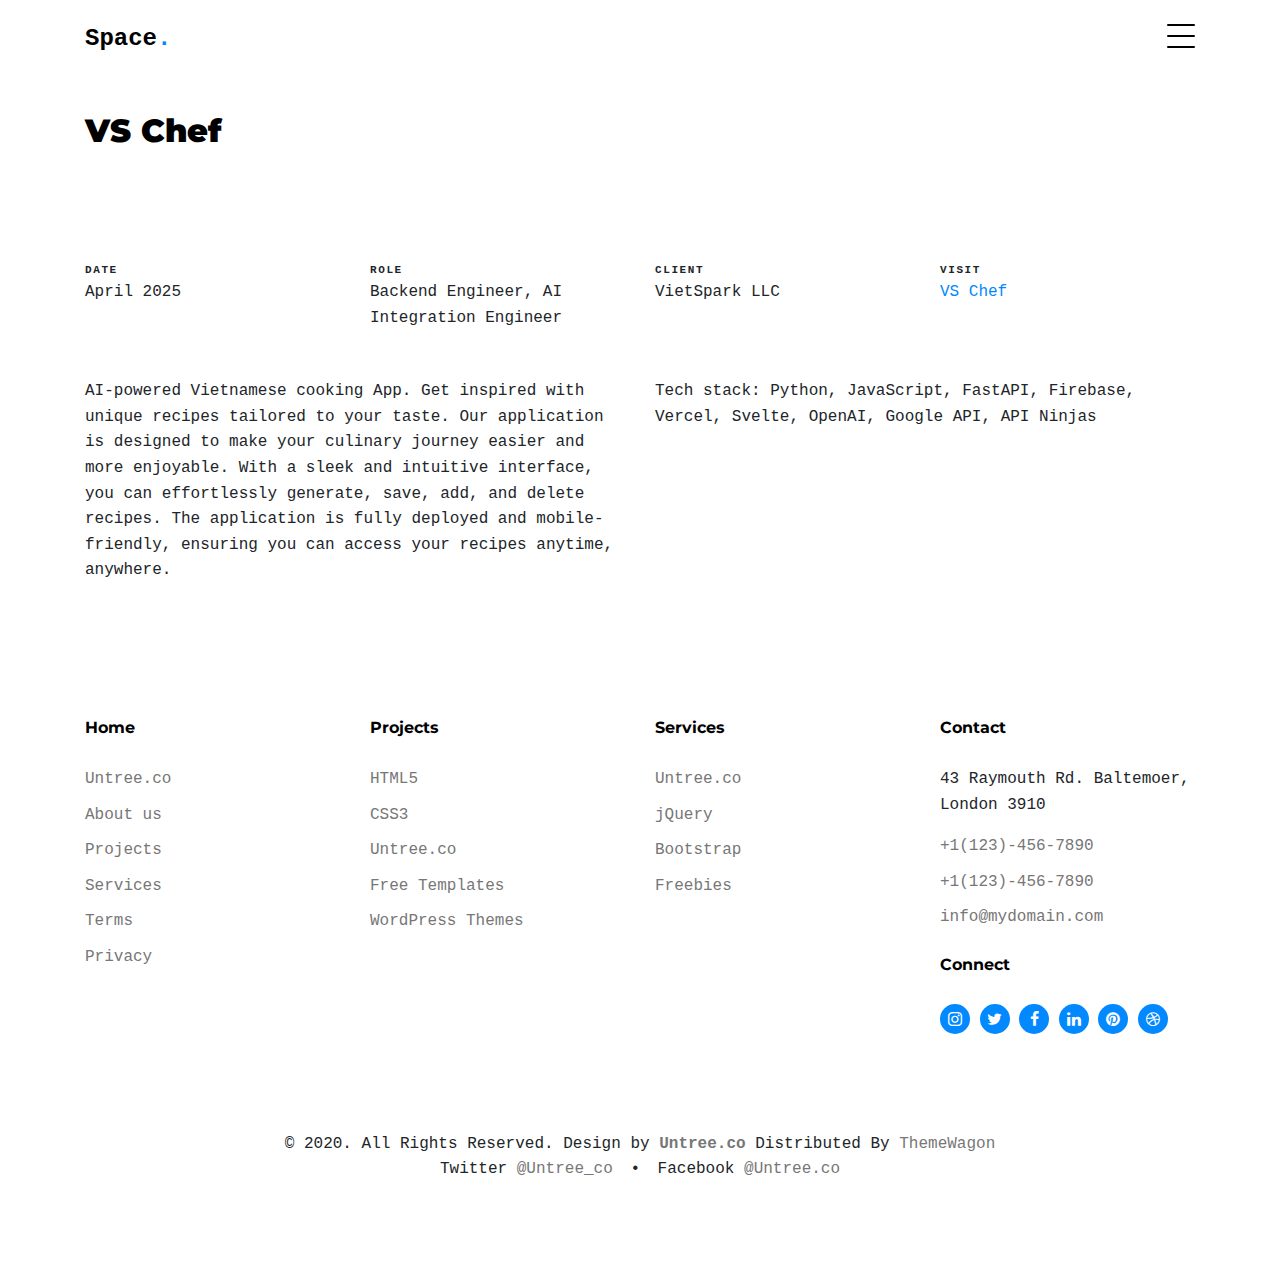
<file: portfolio-single-1.html>
<!-- /*
* Template Name: Minimal
* Template Author: Untree.co
* Author URI: https://untree.co/
* License: https://creativecommons.org/licenses/by/3.0/
*/ -->
<!doctype html>
<html lang="en">

<head>
  <meta charset="utf-8">
  <meta name="viewport" content="width=device-width, initial-scale=1, shrink-to-fit=no">
  <meta name="author" content="Untree.co">
  <link rel="shortcut icon" href="favicon.png">

  <meta name="description" content="" />
  <meta name="keywords" content="" />

  <link rel="preconnect" href="https://fonts.googleapis.com">
  <link rel="preconnect" href="https://fonts.gstatic.com" crossorigin>
  <link href="https://fonts.googleapis.com/css2?family=Montserrat:wght@400;700&family=PT+Mono&display=swap" rel="stylesheet">

  <link rel="stylesheet" href="css/bootstrap.min.css">
  <link rel="stylesheet" href="css/owl.carousel.min.css">
  <link rel="stylesheet" href="css/owl.theme.default.min.css">
  <link rel="stylesheet" href="css/jquery.fancybox.min.css">
  <link rel="stylesheet" href="fonts/icomoon/style.css">
  <link rel="stylesheet" href="fonts/flaticon/font/flaticon.css">
  <link rel="stylesheet" href="css/aos.css">
  <link rel="stylesheet" href="css/style.css">

  <title>Tam Phan-Nguyen Portfolio</title>
</head>

<body data-spy="scroll" data-target=".site-navbar-target" data-offset="100">


  <div class="site-mobile-menu site-navbar-target">
    <div class="site-mobile-menu-header">
      <div class="site-mobile-menu-close">
        <span class="icofont-close js-menu-toggle"></span>
      </div>
    </div>
    <div class="site-mobile-menu-body"></div>
  </div>
  
  <nav class="site-nav dark mb-5 site-navbar-target">
    <div class="container">
      <div class="site-navigation">
        <a href="index.html" class="logo m-0">Space<span class="text-primary">.</span></a>

        <ul class="js-clone-nav d-none d-lg-inline-none site-menu float-right">
          <li><a href="#home-section" class="nav-link active">Home</a></li>
          <li><a href="#portfolio-section">Portfolio</a></li>

          <li class="has-children">
            <a href="#about-section">About</a>
            <ul class="dropdown">
              <li><a href="elements.html">Elements</a></li>
              <li class="has-children">
                <a href="#">Menu Two</a>
                <ul class="dropdown">
                  <li><a href="#">Sub Menu One</a></li>
                  <li><a href="#">Sub Menu Two</a></li>
                  <li><a href="#">Sub Menu Three</a></li>
                </ul>
              </li>
              <li><a href="#">Menu Three</a></li>
            </ul>
          </li>
          <li><a href="services.html">Services</a></li>
          <li><a href="contact.html">Contact us</a></li>
        </ul>

        <a href="#" class="burger ml-auto float-right site-menu-toggle js-menu-toggle d-inline-block d-lg-inline-block" data-toggle="collapse" data-target="#main-navbar">
          <span></span>
        </a>

      </div>
    </div>
  </nav>



  


  <div class="untree_co-section untree_co-section-4 pb-0"  id="portfolio-section">
    <div class="container">
      <div class="portfolio-single-wrap unslate_co--section" id="portfolio-single-section">

        <div class="portfolio-single-inner">
          <h2 class="heading-portfolio-single-h2 text-black">VS Chef</h2>

          <div class="row justify-content-between mb-5">
            <div class="col-12 mb-4">
              <div class="owl-carousel single-slider">
                <figure class="mb-4" style="height: 1000px; width: 100%;">
                  <img src="images/VS_Chef_1.jpg" alt="Image" class="img-fluid" style="width: 100%; height: 100%; object-fit: contain;">
                </figure>
                <figure class="mb-4" style="height: 1000px; width: 100%;">
                  <img src="images/VS_Chef_2.jpg" alt="Image" class="img-fluid" style="width: 100%; height: 100%; object-fit: contain;">
                </figure>
                <figure class="mb-4" style="height: 1000px; width: 100%;">
                  <img src="images/VS_Chef_3.jpg" alt="Image" class="img-fluid" style="width: 100%; height: 100%; object-fit: contain;">
                </figure>
                <figure class="mb-4" style="height: 1000px; width: 100%;">
                  <img src="images/VS_Chef_4.jpg" alt="Image" class="img-fluid" style="width: 100%; height: 100%; object-fit: contain;">
                </figure>
              </div>
            </div>
            <div class="col-12 my-5">
              <div class="row">
                <div class="col-sm-6 col-md-6 col-lg-3">
                  <div class="detail-v1">
                    <span class="detail-label">Date</span>
                    <span class="detail-val">April 2025</span>
                  </div>
                </div>
                <div class="col-sm-6 col-md-6 col-lg-3">
                  <div class="detail-v1">
                    <span class="detail-label">Role</span>
                    <span class="detail-val">Backend Engineer, AI Integration Engineer</span>
                  </div>
                </div>
                <div class="col-sm-6 col-md-6 col-lg-3">
                  <div class="detail-v1">
                    <span class="detail-label">Client</span>
                    <span class="detail-val">VietSpark LLC</span>
                  </div>
                </div>
                <div class="col-sm-6 col-md-6 col-lg-3">
                  <div class="detail-v1">
                    <span class="detail-label">Visit</span>
                    <span class="detail-val"><a href="https://vietspark-v1.vercel.app/">VS Chef</a></span>
                  </div>
                </div>
              </div>
            </div>
            <div class="col-md-6">
              <p>AI-powered Vietnamese cooking App. 
                Get inspired with unique recipes tailored to your taste. 
                Our application is designed to make your culinary journey easier and more enjoyable. 
                With a sleek and intuitive interface, you can effortlessly generate, save, add, and delete recipes. 
                The application is fully deployed and mobile-friendly, ensuring you can access your recipes anytime, anywhere.</p>
            </div>
            <div class="col-md-6">
              <p>Tech stack: Python, JavaScript, FastAPI, Firebase, Vercel, Svelte, OpenAI, Google API, API Ninjas</p>
            </div>
          </div>

        </div>
      </div>
    </div>
  </div>


  <div class="site-footer">
    <div class="container">

      <div class="row">
        <div class="col-lg-3">
          <div class="widget">
            <h3>Home</h3>
            <ul class="list-unstyled float-left links">
              <li><a href="#">Untree.co</a></li>
              <li><a href="#">About us</a></li>
              <li><a href="#">Projects</a></li>
              <li><a href="#">Services</a></li>
              <li><a href="#">Terms</a></li>
              <li><a href="#">Privacy</a></li>
            </ul>
          </div> <!-- /.widget -->
        </div> <!-- /.col-lg-3 -->

        <div class="col-lg-3">
          <div class="widget">
            <h3>Projects</h3>
            <ul class="list-unstyled float-left links">
              <li><a href="#">HTML5</a></li>
              <li><a href="#">CSS3</a></li>
              <li><a href="#">Untree.co</a></li>
              <li><a href="#">Free Templates</a></li>
              <li><a href="#">WordPress Themes</a></li>
            </ul>
          </div> <!-- /.widget -->
        </div> <!-- /.col-lg-3 -->

        <div class="col-lg-3">
          <div class="widget">
            <h3>Services</h3>
            <ul class="list-unstyled float-left links">
              <li><a href="#">Untree.co</a></li>
              <li><a href="#">jQuery</a></li>
              <li><a href="#">Bootstrap</a></li>
              <li><a href="#">Freebies</a></li>
            </ul>
          </div> <!-- /.widget -->
        </div> <!-- /.col-lg-3 -->


        <div class="col-lg-3">
          <div class="widget">
            <h3>Contact</h3>
            <address>43 Raymouth Rd. Baltemoer, London 3910</address>
            <ul class="list-unstyled links mb-4">
              <li><a href="tel://11234567890">+1(123)-456-7890</a></li>
              <li><a href="tel://11234567890">+1(123)-456-7890</a></li>
              <li><a href="mailto:info@mydomain.com">info@mydomain.com</a></li>
            </ul>

            <h3>Connect</h3>
            <ul class="list-unstyled social">
              <li><a href="#"><span class="icon-instagram"></span></a></li>
              <li><a href="#"><span class="icon-twitter"></span></a></li>
              <li><a href="#"><span class="icon-facebook"></span></a></li>
              <li><a href="#"><span class="icon-linkedin"></span></a></li>
              <li><a href="#"><span class="icon-pinterest"></span></a></li>
              <li><a href="#"><span class="icon-dribbble"></span></a></li>
            </ul>

          </div> <!-- /.widget -->
        </div> <!-- /.col-lg-3 -->

      </div> <!-- /.row -->





      <div class="row mt-5">
        <div class="col-12 text-center">
          <p class=" mb-0">&copy; 2020. All Rights Reserved. Design by <a href="https://untree.co/" target="_blank" class=""><strong>Untree.co</strong></a> Distributed By <a href="https://themewagon.com">ThemeWagon</a> </p>
          <p class="">
            <span class="mx-2">Twitter <a href="https://twitter.com/untree_co">@Untree_co</a></span>
            <span>&bullet;</span>
            <span class="mx-2">Facebook <a href="https://web.facebook.com/Untree.co">@Untree.co</a></span>
          </p>

        </div>
      </div>
    </div> <!-- /.container -->
  </div> <!-- /.site-footer -->

  <script src="js/jquery-3.4.1.min.js"></script>
  <script src="js/popper.min.js"></script>
  <script src="js/bootstrap.min.js"></script>
  <script src="js/owl.carousel.min.js"></script>
  <script src="js/jquery.animateNumber.min.js"></script>
  <script src="js/jquery.waypoints.min.js"></script>
  <script src="js/jquery.fancybox.min.js"></script>
  <script src="js/aos.js"></script>
  <script src="js/wave-animate.js"></script>
  <script src="js/circle-progress.js"></script>
  <script src="js/imagesloaded.pkgd.js"></script>
  <script src="js/isotope.pkgd.min.js"></script>
  <script src="js/jquery.easing.1.3.js"></script>
  <script src="js/TweenMax.min.js"></script>
  <script src="js/ScrollMagic.min.js"></script>
  <script src="js/scrollmagic.animation.gsap.min.js"></script>

  <script src="js/custom.js"></script>
  
</body>

</html>
</file>
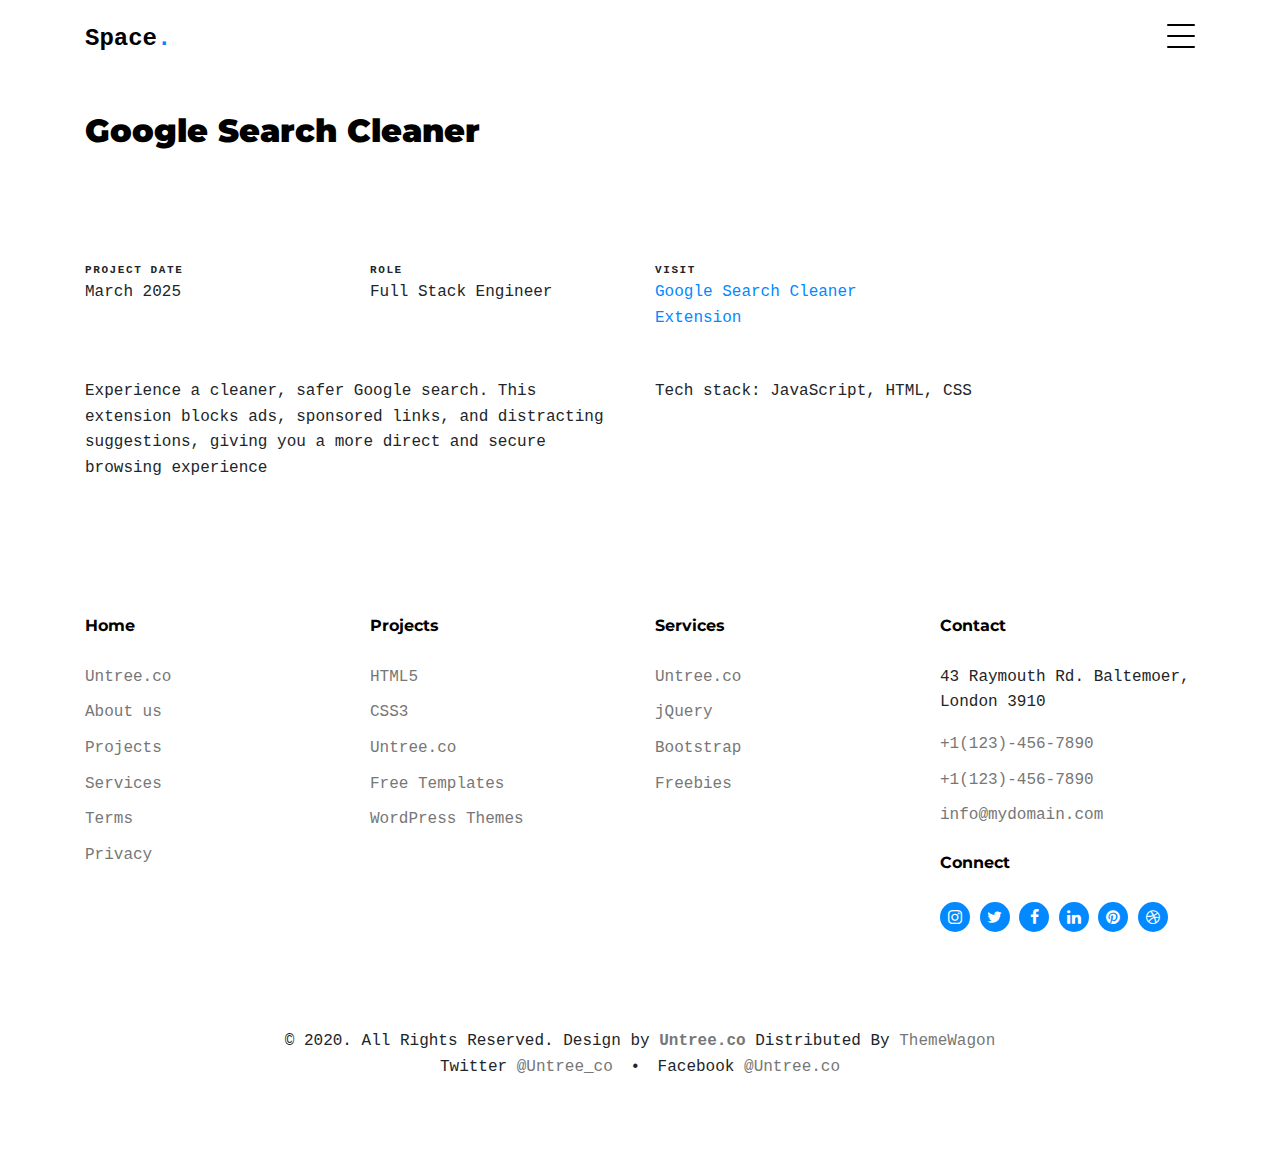
<file: portfolio-single-2.html>
<!-- /*
* Template Name: Minimal
* Template Author: Untree.co
* Author URI: https://untree.co/
* License: https://creativecommons.org/licenses/by/3.0/
*/ -->
<!doctype html>
<html lang="en">

<head>
  <meta charset="utf-8">
  <meta name="viewport" content="width=device-width, initial-scale=1, shrink-to-fit=no">
  <meta name="author" content="Untree.co">
  <link rel="shortcut icon" href="favicon.png">

  <meta name="description" content="" />
  <meta name="keywords" content="" />

  <link rel="preconnect" href="https://fonts.googleapis.com">
  <link rel="preconnect" href="https://fonts.gstatic.com" crossorigin>
  <link href="https://fonts.googleapis.com/css2?family=Montserrat:wght@400;700&family=PT+Mono&display=swap" rel="stylesheet">

  <link rel="stylesheet" href="css/bootstrap.min.css">
  <link rel="stylesheet" href="css/owl.carousel.min.css">
  <link rel="stylesheet" href="css/owl.theme.default.min.css">
  <link rel="stylesheet" href="css/jquery.fancybox.min.css">
  <link rel="stylesheet" href="fonts/icomoon/style.css">
  <link rel="stylesheet" href="fonts/flaticon/font/flaticon.css">
  <link rel="stylesheet" href="css/aos.css">
  <link rel="stylesheet" href="css/style.css">

  <title>Tam Phan-Nguyen Portfolio</title>
</head>

<body data-spy="scroll" data-target=".site-navbar-target" data-offset="100">


  <div class="site-mobile-menu site-navbar-target">
    <div class="site-mobile-menu-header">
      <div class="site-mobile-menu-close">
        <span class="icofont-close js-menu-toggle"></span>
      </div>
    </div>
    <div class="site-mobile-menu-body"></div>
  </div>
  
  <nav class="site-nav dark mb-5 site-navbar-target">
    <div class="container">
      <div class="site-navigation">
        <a href="index.html" class="logo m-0">Space<span class="text-primary">.</span></a>

        <ul class="js-clone-nav d-none d-lg-inline-none site-menu float-right">
          <li><a href="#home-section" class="nav-link active">Home</a></li>
          <li><a href="#portfolio-section">Portfolio</a></li>

          <li class="has-children">
            <a href="#about-section">About</a>
            <ul class="dropdown">
              <li><a href="elements.html">Elements</a></li>
              <li class="has-children">
                <a href="#">Menu Two</a>
                <ul class="dropdown">
                  <li><a href="#">Sub Menu One</a></li>
                  <li><a href="#">Sub Menu Two</a></li>
                  <li><a href="#">Sub Menu Three</a></li>
                </ul>
              </li>
              <li><a href="#">Menu Three</a></li>
            </ul>
          </li>
          <li><a href="services.html">Services</a></li>
          <li><a href="contact.html">Contact us</a></li>
        </ul>

        <a href="#" class="burger ml-auto float-right site-menu-toggle js-menu-toggle d-inline-block d-lg-inline-block" data-toggle="collapse" data-target="#main-navbar">
          <span></span>
        </a>

      </div>
    </div>
  </nav>



  


  <div class="untree_co-section untree_co-section-4 pb-0"  id="portfolio-section">
    <div class="container">
      <div class="portfolio-single-wrap unslate_co--section" id="portfolio-single-section">

        <div class="portfolio-single-inner">
          <h2 class="heading-portfolio-single-h2 text-black">Google Search Cleaner</h2>

            <!-- <div class="col-lg-12 mb-5 mb-lg-0">
              <div class="row">
                <div class="col-lg-6">
                  <img src="images/G_Cleaner_1.jpg" alt="Image" class="img-fluid">    
                </div>
                <div class="col-lg-6">
                  <img src="images/G_Cleaner_2.jpg" alt="Image" class="img-fluid">
                </div>
              </div>
              
            </div> -->

          <div class="row justify-content-between mb-5">
            <div class="col-12 mb-4">
              <div class="owl-carousel single-slider">
                <figure class="mb-4" style="height: 1000px; width: 100%;">
                  <img src="images/G_Cleaner_1.jpg" alt="Image" class="img-fluid" style="width: 100%; height: 100%; object-fit: contain;">
                </figure>
                <figure class="mb-4" style="height: 1000px; width: 100%;">
                  <img src="images/G_Cleaner_2.jpg" alt="Image" class="img-fluid" style="width: 100%; height: 100%; object-fit: contain;">
                </figure>
                <figure class="mb-4" style="height: 1000px; width: 100%;">
                  <img src="images/G_Cleaner_3.jpg" alt="Image" class="img-fluid" style="width: 100%; height: 100%; object-fit: contain;">
                </figure>
              </div>
            </div>

            <div class="col-12 my-5">
              <div class="row">
                <div class="col-sm-6 col-md-6 col-lg-3">
                  <div class="detail-v1">
                    <span class="detail-label">Project Date</span>
                    <span class="detail-val">March 2025</span>
                  </div>
                </div>
                <div class="col-sm-6 col-md-6 col-lg-3">
                  <div class="detail-v1">
                    <span class="detail-label">Role</span>
                    <span class="detail-val">Full Stack Engineer</span>
                  </div>
                </div>
                <div class="col-sm-6 col-md-6 col-lg-3">
                  <div class="detail-v1">
                    <span class="detail-label">Visit</span>
                    <span class="detail-val"><a href="https://github.com/TamPNguyen/clean_google_search_extension">Google Search Cleaner Extension</a></span>
                  </div>
                </div>
              </div>
            </div>
            <div class="col-md-6">
              <p>Experience a cleaner, safer Google search. This extension blocks ads, sponsored links, and distracting suggestions, giving you a more direct and secure browsing experience</p>
            </div>
            <div class="col-md-6">
              <p>Tech stack: JavaScript, HTML, CSS</p>
            </div>
          </div>

        </div>
      </div>
    </div>
  </div>

  <div class="site-footer">
    <div class="container">

      <div class="row">
        <div class="col-lg-3">
          <div class="widget">
            <h3>Home</h3>
            <ul class="list-unstyled float-left links">
              <li><a href="#">Untree.co</a></li>
              <li><a href="#">About us</a></li>
              <li><a href="#">Projects</a></li>
              <li><a href="#">Services</a></li>
              <li><a href="#">Terms</a></li>
              <li><a href="#">Privacy</a></li>
            </ul>
          </div> <!-- /.widget -->
        </div> <!-- /.col-lg-3 -->

        <div class="col-lg-3">
          <div class="widget">
            <h3>Projects</h3>
            <ul class="list-unstyled float-left links">
              <li><a href="#">HTML5</a></li>
              <li><a href="#">CSS3</a></li>
              <li><a href="#">Untree.co</a></li>
              <li><a href="#">Free Templates</a></li>
              <li><a href="#">WordPress Themes</a></li>
            </ul>
          </div> <!-- /.widget -->
        </div> <!-- /.col-lg-3 -->

        <div class="col-lg-3">
          <div class="widget">
            <h3>Services</h3>
            <ul class="list-unstyled float-left links">
              <li><a href="#">Untree.co</a></li>
              <li><a href="#">jQuery</a></li>
              <li><a href="#">Bootstrap</a></li>
              <li><a href="#">Freebies</a></li>
            </ul>
          </div> <!-- /.widget -->
        </div> <!-- /.col-lg-3 -->


        <div class="col-lg-3">
          <div class="widget">
            <h3>Contact</h3>
            <address>43 Raymouth Rd. Baltemoer, London 3910</address>
            <ul class="list-unstyled links mb-4">
              <li><a href="tel://11234567890">+1(123)-456-7890</a></li>
              <li><a href="tel://11234567890">+1(123)-456-7890</a></li>
              <li><a href="mailto:info@mydomain.com">info@mydomain.com</a></li>
            </ul>

            <h3>Connect</h3>
            <ul class="list-unstyled social">
              <li><a href="#"><span class="icon-instagram"></span></a></li>
              <li><a href="#"><span class="icon-twitter"></span></a></li>
              <li><a href="#"><span class="icon-facebook"></span></a></li>
              <li><a href="#"><span class="icon-linkedin"></span></a></li>
              <li><a href="#"><span class="icon-pinterest"></span></a></li>
              <li><a href="#"><span class="icon-dribbble"></span></a></li>
            </ul>

          </div> <!-- /.widget -->
        </div> <!-- /.col-lg-3 -->

      </div> <!-- /.row -->





      <div class="row mt-5">
        <div class="col-12 text-center">
          <p class=" mb-0">&copy; 2020. All Rights Reserved. Design by <a href="https://untree.co/" target="_blank" class=""><strong>Untree.co</strong></a> Distributed By <a href="https://themewagon.com">ThemeWagon</a> </p>
          <p class="">
            <span class="mx-2">Twitter <a href="https://twitter.com/untree_co">@Untree_co</a></span>
            <span>&bullet;</span>
            <span class="mx-2">Facebook <a href="https://web.facebook.com/Untree.co">@Untree.co</a></span>
          </p>

        </div>
      </div>
    </div> <!-- /.container -->
  </div> <!-- /.site-footer -->


  <script src="js/jquery-3.4.1.min.js"></script>
  <script src="js/popper.min.js"></script>
  <script src="js/bootstrap.min.js"></script>
  <script src="js/owl.carousel.min.js"></script>
  <script src="js/jquery.animateNumber.min.js"></script>
  <script src="js/jquery.waypoints.min.js"></script>
  <script src="js/jquery.fancybox.min.js"></script>
  <script src="js/aos.js"></script>
  <script src="js/wave-animate.js"></script>
  <script src="js/circle-progress.js"></script>
  <script src="js/imagesloaded.pkgd.js"></script>
  <script src="js/isotope.pkgd.min.js"></script>
  <script src="js/jquery.easing.1.3.js"></script>
  <script src="js/TweenMax.min.js"></script>
  <script src="js/ScrollMagic.min.js"></script>
  <script src="js/scrollmagic.animation.gsap.min.js"></script>

  <script src="js/custom.js"></script>
  
</body>

</html>
</file>
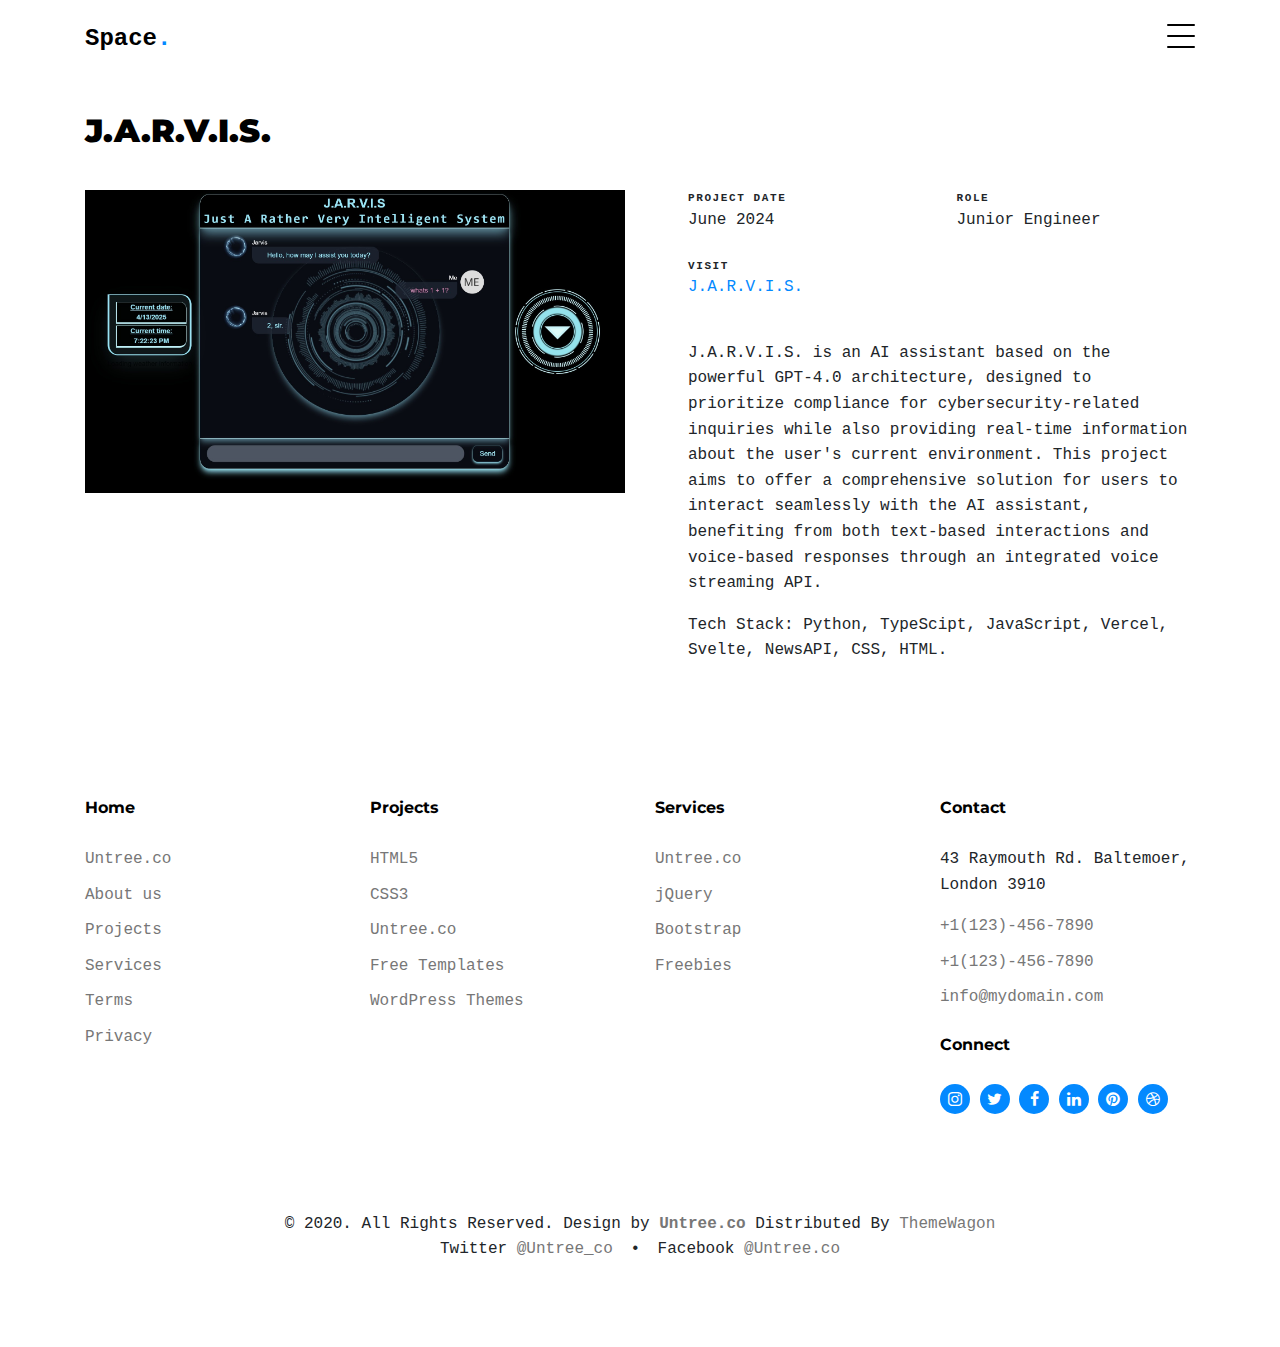
<file: portfolio-single-3.html>
<!-- /*
* Template Name: Minimal
* Template Author: Untree.co
* Author URI: https://untree.co/
* License: https://creativecommons.org/licenses/by/3.0/
*/ -->
<!doctype html>
<html lang="en">

<head>
  <meta charset="utf-8">
  <meta name="viewport" content="width=device-width, initial-scale=1, shrink-to-fit=no">
  <meta name="author" content="Untree.co">
  <link rel="shortcut icon" href="favicon.png">

  <meta name="description" content="" />
  <meta name="keywords" content="" />

  <link rel="preconnect" href="https://fonts.googleapis.com">
  <link rel="preconnect" href="https://fonts.gstatic.com" crossorigin>
  <link href="https://fonts.googleapis.com/css2?family=Montserrat:wght@400;700&family=PT+Mono&display=swap" rel="stylesheet">

  <link rel="stylesheet" href="css/bootstrap.min.css">
  <link rel="stylesheet" href="css/owl.carousel.min.css">
  <link rel="stylesheet" href="css/owl.theme.default.min.css">
  <link rel="stylesheet" href="css/jquery.fancybox.min.css">
  <link rel="stylesheet" href="fonts/icomoon/style.css">
  <link rel="stylesheet" href="fonts/flaticon/font/flaticon.css">
  <link rel="stylesheet" href="css/aos.css">
  <link rel="stylesheet" href="css/style.css">

  <title>Tam Phan-Nguyen Portfolio</title>
</head>

<body data-spy="scroll" data-target=".site-navbar-target" data-offset="100">


  <div class="site-mobile-menu site-navbar-target">
    <div class="site-mobile-menu-header">
      <div class="site-mobile-menu-close">
        <span class="icofont-close js-menu-toggle"></span>
      </div>
    </div>
    <div class="site-mobile-menu-body"></div>
  </div>
  
  <nav class="site-nav dark mb-5 site-navbar-target">
    <div class="container">
      <div class="site-navigation">
        <a href="index.html" class="logo m-0">Space<span class="text-primary">.</span></a>

        <ul class="js-clone-nav d-none d-lg-inline-none site-menu float-right">
          <li><a href="#home-section" class="nav-link active">Home</a></li>
          <li><a href="#portfolio-section">Portfolio</a></li>

          <li class="has-children">
            <a href="#about-section">About</a>
            <ul class="dropdown">
              <li><a href="elements.html">Elements</a></li>
              <li class="has-children">
                <a href="#">Menu Two</a>
                <ul class="dropdown">
                  <li><a href="#">Sub Menu One</a></li>
                  <li><a href="#">Sub Menu Two</a></li>
                  <li><a href="#">Sub Menu Three</a></li>
                </ul>
              </li>
              <li><a href="#">Menu Three</a></li>
            </ul>
          </li>
          <li><a href="services.html">Services</a></li>
          <li><a href="contact.html">Contact us</a></li>
        </ul>

        <a href="#" class="burger ml-auto float-right site-menu-toggle js-menu-toggle d-inline-block d-lg-inline-block" data-toggle="collapse" data-target="#main-navbar">
          <span></span>
        </a>

      </div>
    </div>
  </nav>



  


  <div class="untree_co-section untree_co-section-4 pb-0"  id="portfolio-section">
    <div class="container">
      <div class="portfolio-single-wrap unslate_co--section" id="portfolio-single-section">

        <div class="portfolio-single-inner">
          <h2 class="heading-portfolio-single-h2 text-black">J.A.R.V.I.S.</h2>

          <div class="row mb-5 align-items-stretch">

            <div class="col-lg-6 mb-5 mb-lg-0">
              <img src="images/Jarvis_2.jpg" alt="Image" class="img-fluid">
            </div>

            <div class="col-lg-6 pl-lg-5">
              <div class="row mb-3">
                <div class="col-sm-6 col-md-6 col-lg-6 mb-4">
                  <div class="detail-v1">
                    <span class="detail-label">Project Date</span>
                    <span class="detail-val">June 2024</span>
                  </div>
                </div>
                <div class="col-sm-6 col-md-6 col-lg-6 mb-4">
                  <div class="detail-v1">
                    <span class="detail-label">Role</span>
                    <span class="detail-val">Junior Engineer</span>
                  </div>
                </div>
                <div class="col-sm-6 col-md-6 col-lg-6 mb-4">
                  <div class="detail-v1">
                    <span class="detail-label">Visit</span>
                    <span class="detail-val"><a href="https://jarvis-leenpham.vercel.app/">J.A.R.V.I.S.</a></span>
                  </div>
                </div>
              </div>

              <p>J.A.R.V.I.S. is an AI assistant based on the powerful GPT-4.0 architecture, 
                designed to prioritize compliance for cybersecurity-related inquiries while also providing real-time information about the user's current environment. 
                This project aims to offer a comprehensive solution for users to interact seamlessly with the AI assistant, 
                benefiting from both text-based interactions and voice-based responses through an integrated voice streaming API.</p>
              
              <p>Tech Stack: Python, TypeScipt, JavaScript, Vercel, Svelte, NewsAPI, CSS, HTML.</p>

            </div>

          </div>
        </div>
      </div>
    </div>

    <div class="site-footer">
      <div class="container">

        <div class="row">
          <div class="col-lg-3">
            <div class="widget">
              <h3>Home</h3>
              <ul class="list-unstyled float-left links">
                <li><a href="#">Untree.co</a></li>
                <li><a href="#">About us</a></li>
                <li><a href="#">Projects</a></li>
                <li><a href="#">Services</a></li>
                <li><a href="#">Terms</a></li>
                <li><a href="#">Privacy</a></li>
              </ul>
            </div> <!-- /.widget -->
          </div> <!-- /.col-lg-3 -->

          <div class="col-lg-3">
            <div class="widget">
              <h3>Projects</h3>
              <ul class="list-unstyled float-left links">
                <li><a href="#">HTML5</a></li>
                <li><a href="#">CSS3</a></li>
                <li><a href="#">Untree.co</a></li>
                <li><a href="#">Free Templates</a></li>
                <li><a href="#">WordPress Themes</a></li>
              </ul>
            </div> <!-- /.widget -->
          </div> <!-- /.col-lg-3 -->

          <div class="col-lg-3">
            <div class="widget">
              <h3>Services</h3>
              <ul class="list-unstyled float-left links">
                <li><a href="#">Untree.co</a></li>
                <li><a href="#">jQuery</a></li>
                <li><a href="#">Bootstrap</a></li>
                <li><a href="#">Freebies</a></li>
              </ul>
            </div> <!-- /.widget -->
          </div> <!-- /.col-lg-3 -->


          <div class="col-lg-3">
            <div class="widget">
              <h3>Contact</h3>
              <address>43 Raymouth Rd. Baltemoer, London 3910</address>
              <ul class="list-unstyled links mb-4">
                <li><a href="tel://11234567890">+1(123)-456-7890</a></li>
                <li><a href="tel://11234567890">+1(123)-456-7890</a></li>
                <li><a href="mailto:info@mydomain.com">info@mydomain.com</a></li>
              </ul>

              <h3>Connect</h3>
              <ul class="list-unstyled social">
                <li><a href="#"><span class="icon-instagram"></span></a></li>
                <li><a href="#"><span class="icon-twitter"></span></a></li>
                <li><a href="#"><span class="icon-facebook"></span></a></li>
                <li><a href="#"><span class="icon-linkedin"></span></a></li>
                <li><a href="#"><span class="icon-pinterest"></span></a></li>
                <li><a href="#"><span class="icon-dribbble"></span></a></li>
              </ul>

            </div> <!-- /.widget -->
          </div> <!-- /.col-lg-3 -->

        </div> <!-- /.row -->





        <div class="row mt-5">
          <div class="col-12 text-center">
            <p class=" mb-0">&copy; 2020. All Rights Reserved. Design by <a href="https://untree.co/" target="_blank" class=""><strong>Untree.co</strong></a> Distributed By <a href="https://themewagon.com">ThemeWagon</a> </p>
            <p class="">
              <span class="mx-2">Twitter <a href="https://twitter.com/untree_co">@Untree_co</a></span>
              <span>&bullet;</span>
              <span class="mx-2">Facebook <a href="https://web.facebook.com/Untree.co">@Untree.co</a></span>
            </p>

          </div>
        </div>
      </div> <!-- /.container -->
    </div> <!-- /.site-footer -->


    <script src="js/jquery-3.4.1.min.js"></script>
    <script src="js/popper.min.js"></script>
    <script src="js/bootstrap.min.js"></script>
    <script src="js/owl.carousel.min.js"></script>
    <script src="js/jquery.animateNumber.min.js"></script>
    <script src="js/jquery.waypoints.min.js"></script>
    <script src="js/jquery.fancybox.min.js"></script>
    <script src="js/aos.js"></script>
    <script src="js/wave-animate.js"></script>
    <script src="js/circle-progress.js"></script>
    <script src="js/imagesloaded.pkgd.js"></script>
    <script src="js/isotope.pkgd.min.js"></script>
    <script src="js/jquery.easing.1.3.js"></script>
    <script src="js/TweenMax.min.js"></script>
    <script src="js/ScrollMagic.min.js"></script>
    <script src="js/scrollmagic.animation.gsap.min.js"></script>

    <script src="js/custom.js"></script>
    
  </body>

  </html>
</file>
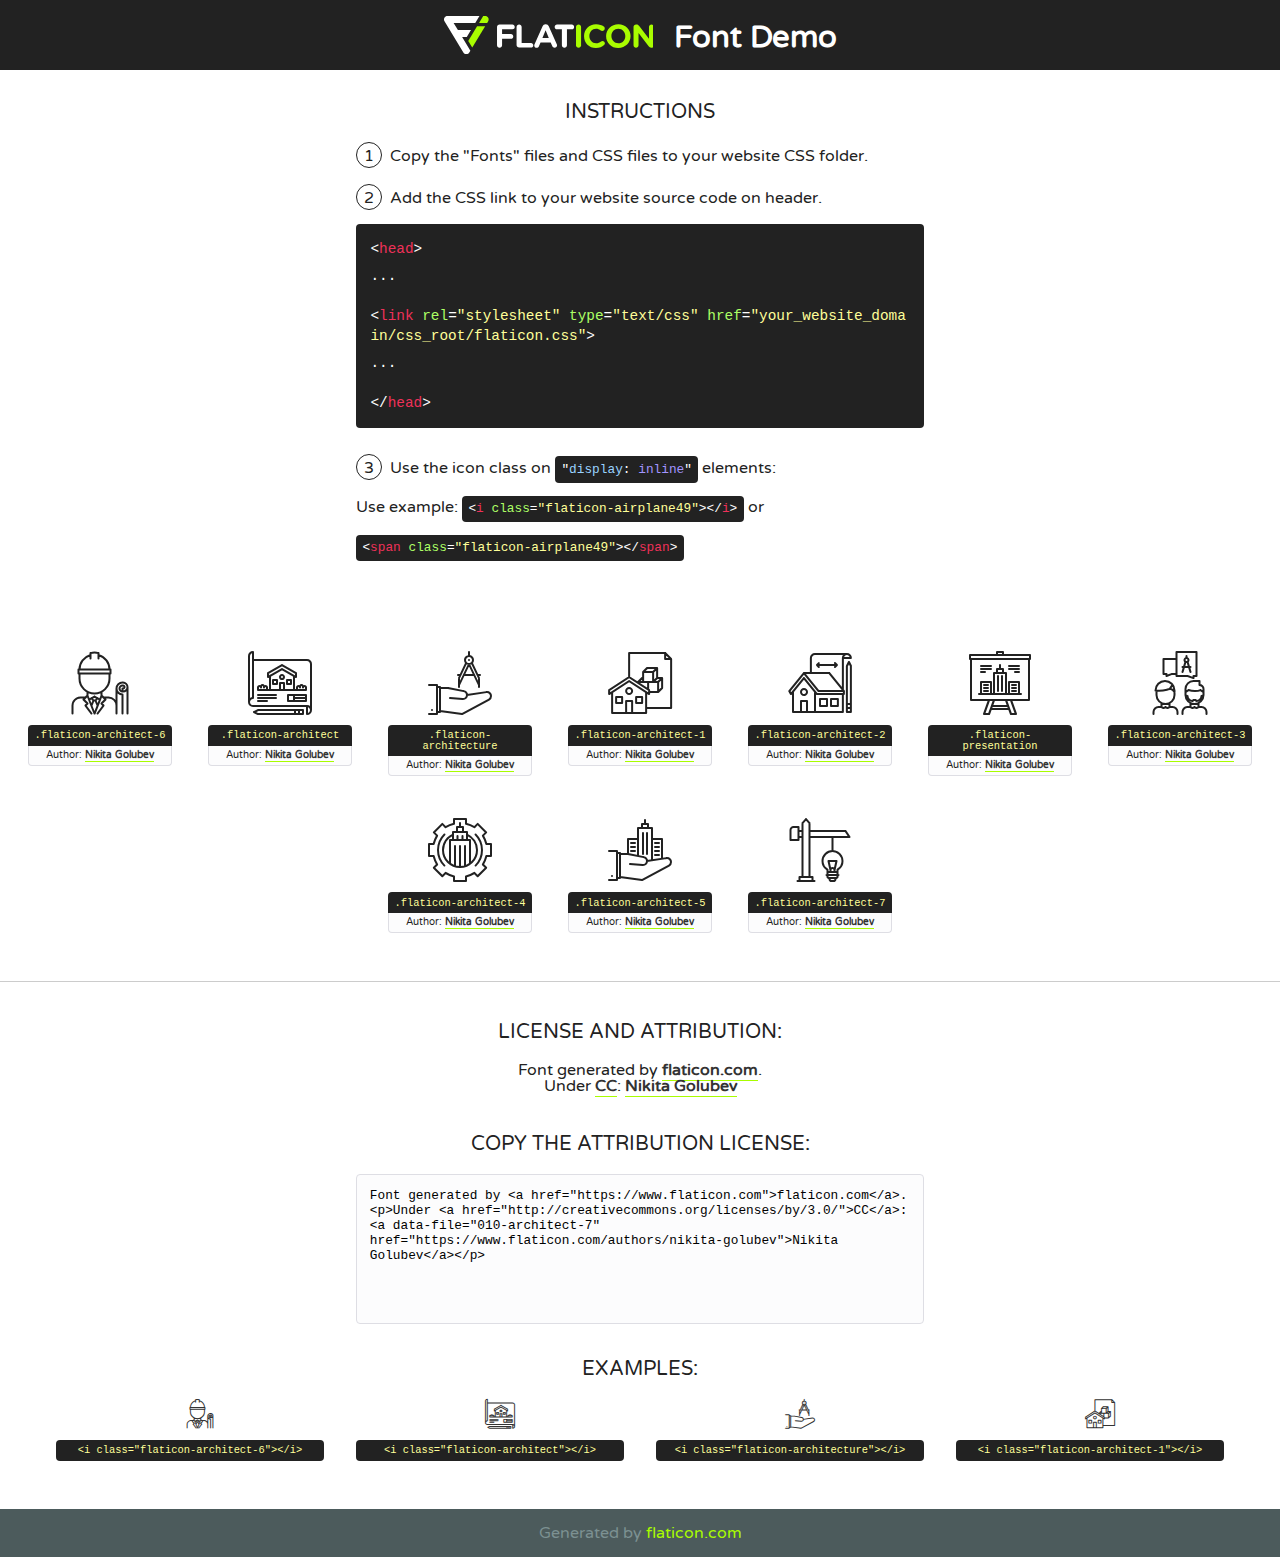
<file: fonts/flaticon/font/flaticon.html>
<!DOCTYPE html>
<!--
  Flaticon icon font: Flaticon
  Creation date: 02/08/2020 11:53
-->
<html>
<!DOCTYPE html>
<html>

<head>
    <title>Flaticon WebFont</title>
    <link href="http://fonts.googleapis.com/css?family=Varela+Round" rel="stylesheet" type="text/css" />
    <link rel="stylesheet" type="text/css" href="flaticon.css">
    <meta charset="UTF-8">
    <style>
    html, body, div, span, applet, object, iframe,
    h1, h2, h3, h4, h5, h6, p, blockquote, pre,
    a, abbr, acronym, address, big, cite, code,
    del, dfn, em, img, ins, kbd, q, s, samp,
    small, strike, strong, sub, sup, tt, var,
    b, u, i, center,
    dl, dt, dd, ol, ul, li,
    fieldset, form, label, legend,
    table, caption, tbody, tfoot, thead, tr, th, td,
    article, aside, canvas, details, embed, 
    figure, figcaption, footer, header, hgroup, 
    menu, nav, output, ruby, section, summary,
    time, mark, audio, video {
        margin: 0;
        padding: 0;
        border: 0;
        font-size: 100%;
        font: inherit;
        vertical-align: baseline;
    }
    /* HTML5 display-role reset for older browsers */
    article, aside, details, figcaption, figure, 
    footer, header, hgroup, menu, nav, section {
        display: block;
    }
    body {
        line-height: 1;
    }
    ol, ul {
        list-style: none;
    }
    blockquote, q {
        quotes: none;
    }
    blockquote:before, blockquote:after,
    q:before, q:after {
        content: '';
        content: none;
    }
    table {
        border-collapse: collapse;
        border-spacing: 0;
    }
    body {
        font-family: 'Varela Round', Helvetica, Arial, sans-serif;
        font-size: 16px;
        color: #222;
    }
    a {
        color: #333;
        border-bottom: 1px solid #a9fd00;
        font-weight: bold;
        text-decoration: none;
    }
    * {
        -moz-box-sizing: border-box;
        -webkit-box-sizing: border-box;
        box-sizing: border-box;
        margin: 0;
        padding: 0;
    }
    [class^="flaticon-"]:before, [class*=" flaticon-"]:before, [class^="flaticon-"]:after, [class*=" flaticon-"]:after {
        font-family: Flaticon;
        font-size: 30px;
        font-style: normal;
        margin-left: 20px;
        color: #333;
    }
    .wrapper {
        max-width: 600px;
        margin: auto;
        padding: 0 1em;
    }
    .title {
        font-size: 1.25em;
        text-align: center;
        margin-bottom: 1em;
        text-transform: uppercase;
    }
    header {
        text-align: center;
        background-color: #222;
        color: #fff;
        padding: 1em;
    }
    header .logo {
        width: 210px;
        height: 38px;
        display: inline-block;
        vertical-align: middle;
        margin-right: 1em;
        border: none;
    }
    header strong {
        font-size: 1.95em;
        font-weight: bold;
        vertical-align: middle;
        margin-top: 5px;
        display: inline-block;
    }
    .demo {
        margin: 2em auto;
        line-height: 1.25em;
    }
    .demo ul li {
        margin-bottom: 1em;
    }
    .demo ul li .num {
        color: #222;
        border-radius: 20px;
        display: inline-block;
        width: 26px;
        padding: 3px;
        height: 26px;
        text-align: center;
        margin-right: 0.5em;
        border: 1px solid #222;
    }
    .demo ul li code {
        background-color: #222;
        border-radius: 4px;
        padding: 0.25em 0.5em;
        display: inline-block;
        color: #fff;
        font-family: Consolas,Monaco,Lucida Console,Liberation Mono,DejaVu Sans Mono,Bitstream Vera Sans Mono,Courier New, monospace;
        font-weight: lighter;
        margin-top: 1em;
        font-size: 0.8em;
        word-break: break-all;
    }
    .demo ul li code.big {
        padding: 1em;
        font-size: 0.9em;
    }
    .demo ul li code .red {
        color: #EF3159;
    }
    .demo ul li code .green {
        color: #ACFF65;
    }
    .demo ul li code .yellow {
        color: #FFFF99;
    }
    .demo ul li code .blue {
        color: #99D3FF;
    }
    .demo ul li code .purple {
        color: #A295FF;
    }
    .demo ul li code .dots {
        margin-top: 0.5em;
        display: block;
    }
    #glyphs {
        border-bottom: 1px solid #ccc;
        padding: 2em 0;
        text-align: center;
    }
    .glyph {
        display: inline-block;
        width: 9em;
        margin: 1em;
        text-align: center;
        vertical-align: top;
        background: #FFF;
    }
    .glyph .glyph-icon {
        padding: 10px;
        display: block;
        font-family:"Flaticon";
        font-size: 64px;
        line-height: 1;
    }
    .glyph .glyph-icon:before {
        font-size: 64px;
        color: #222;
        margin-left: 0;
    }
    .class-name {
        font-size: 0.65em;
        background-color: #222;
        color: #fff;
        border-radius: 4px 4px 0 0;
        padding: 0.5em;
        color: #FFFF99;
        font-family: Consolas,Monaco,Lucida Console,Liberation Mono,DejaVu Sans Mono,Bitstream Vera Sans Mono,Courier New, monospace;
    }
    .author-name {
        font-size: 0.6em;
        background-color: #fcfcfd;
        border: 1px solid #DEDEE4;
        border-top: 0;
        border-radius: 0 0 4px 4px;
        padding: 0.5em;
    }
    .class-name:last-child {
        font-size: 10px;
        color:#888;
    }
    .class-name:last-child a {
        font-size: 10px;
        color:#555;
    }
    .class-name:last-child a:hover {
        color:#a9fd00;
    }
    .glyph > input {
        display: block;
        width: 100px;
        margin: 5px auto;
        text-align: center;
        font-size: 12px;
        cursor: text;
    }
    .glyph > input.icon-input {
        font-family:"Flaticon";
        font-size: 16px;
        margin-bottom: 10px;
    }
    .attribution .title {
        margin-top: 2em;
    }
    .attribution textarea {
        background-color: #fcfcfd;
        padding: 1em;
        border: none;
        box-shadow: none;
        border: 1px solid #DEDEE4;
        border-radius: 4px;
        resize: none;
        width: 100%;
        height: 150px;
        font-size: 0.8em;
        font-family: Consolas,Monaco,Lucida Console,Liberation Mono,DejaVu Sans Mono,Bitstream Vera Sans Mono,Courier New, monospace;
        -webkit-appearance: none;
    }
    .iconsuse {
        margin: 2em auto;
        text-align: center;
        max-width: 1200px;
    }
    .iconsuse:after {
        content: '';
        display: table;
        clear: both;
    }
    .iconsuse .image {
        float: left;
        width: 25%;
        padding: 0 1em;
    }
    .iconsuse .image p {
        margin-bottom: 1em;
    }
    .iconsuse .image span {
        display: block;
        font-size: 0.65em;
        background-color: #222;
        color: #fff;
        border-radius: 4px;
        padding: 0.5em;
        color: #FFFF99;
        margin-top: 1em;
        font-family: Consolas,Monaco,Lucida Console,Liberation Mono,DejaVu Sans Mono,Bitstream Vera Sans Mono,Courier New, monospace;
    }
    #footer {
        text-align: center;
        background-color: #4C5B5C;
        color: #7c9192;
        padding: 1em;
    }
    #footer a {
        border: none;
        color: #a9fd00;
        font-weight: normal;
    }
    @media (max-width: 960px) {
        .iconsuse .image {
            width: 50%;
        }
    }
    @media (max-width: 560px) {
        .iconsuse .image {
            width: 100%;
        }
    }
    </style>
</head>

<body class="characters-off">

    <header>
        <a href="https://www.flaticon.com" target="_blank" class="logo">
            <svg version="1.1" xmlns="http://www.w3.org/2000/svg" xmlns:xlink="http://www.w3.org/1999/xlink" xmlns:a="http://ns.adobe.com/AdobeSVGViewerExtensions/3.0/" viewBox="0 0 560.875 102.036" enable-background="new 0 0 560.875 102.036" xml:space="preserve">
                <defs>
                </defs>
                <g>
                    <g class="letters">
                        <path fill="#ffffff" d="M141.596,29.675c0-3.777,2.985-6.767,6.764-6.767h34.438c3.426,0,6.15,2.728,6.15,6.15
                        c0,3.43-2.724,6.149-6.15,6.149h-27.674v13.091h23.719c3.429,0,6.151,2.724,6.151,6.15c0,3.43-2.723,6.149-6.151,6.149h-23.719
                        v17.574c0,3.773-2.986,6.761-6.764,6.761c-3.779,0-6.764-2.989-6.764-6.761V29.675z"></path>
                        <path fill="#ffffff" d="M193.844,29.149c0-3.781,2.985-6.767,6.764-6.767c3.776,0,6.763,2.985,6.763,6.767v42.957h25.039
                        c3.426,0,6.149,2.726,6.149,6.153c0,3.425-2.723,6.15-6.149,6.15h-31.802c-3.779,0-6.764-2.986-6.764-6.768V29.149z"></path>
                        <path fill="#ffffff" d="M241.891,75.71l21.438-48.407c1.492-3.341,4.215-5.357,7.906-5.357h0.792
                        c3.686,0,6.323,2.017,7.815,5.357l21.439,48.407c0.436,0.967,0.701,1.845,0.701,2.723c0,3.602-2.809,6.501-6.414,6.501
                        c-3.161,0-5.269-1.845-6.499-4.655l-4.132-9.661h-27.059l-4.301,10.102c-1.144,2.631-3.426,4.214-6.237,4.214
                        c-3.517,0-6.24-2.81-6.24-6.325C241.1,77.64,241.451,76.677,241.891,75.71z M279.932,58.666l-8.521-20.297l-8.526,20.297H279.932
                        z"></path>
                        <path fill="#ffffff" d="M314.864,35.387H301.86c-3.429,0-6.239-2.813-6.239-6.238c0-3.429,2.811-6.24,6.239-6.24h39.533
                        c3.426,0,6.237,2.811,6.237,6.24c0,3.425-2.811,6.238-6.237,6.238h-13.001v42.785c0,3.773-2.99,6.761-6.764,6.761
                        c-3.779,0-6.764-2.989-6.764-6.761V35.387z"></path>
                        <path fill="#A9FD00" d="M352.615,29.149c0-3.781,2.985-6.767,6.767-6.767c3.774,0,6.761,2.985,6.761,6.767v49.024
                        c0,3.773-2.987,6.761-6.761,6.761c-3.781,0-6.767-2.989-6.767-6.761V29.149z"></path>
                        <path fill="#A9FD00" d="M374.132,53.836v-0.179c0-17.481,13.178-31.801,32.065-31.801c9.22,0,15.459,2.458,20.557,6.238
                        c1.402,1.054,2.637,2.985,2.637,5.357c0,3.692-2.985,6.59-6.681,6.59c-1.845,0-3.071-0.702-4.044-1.319
                        c-3.776-2.813-7.729-4.393-12.562-4.393c-10.364,0-17.831,8.611-17.831,19.154v0.173c0,10.542,7.291,19.329,17.831,19.329
                        c5.715,0,9.492-1.756,13.359-4.834c1.049-0.874,2.458-1.491,4.039-1.491c3.429,0,6.325,2.813,6.325,6.236
                        c0,2.106-1.056,3.78-2.282,4.834c-5.539,4.834-12.036,7.733-21.878,7.733C387.572,85.464,374.132,71.493,374.132,53.836z"></path>
                        <path fill="#A9FD00" d="M433.009,53.836v-0.179c0-17.481,13.79-31.801,32.766-31.801c18.981,0,32.592,14.143,32.592,31.628v0.173
                        c0,17.483-13.785,31.807-32.769,31.807C446.625,85.464,433.009,71.32,433.009,53.836z M484.224,53.836v-0.179
                        c0-10.539-7.725-19.326-18.626-19.326c-10.893,0-18.449,8.611-18.449,19.154v0.173c0,10.542,7.73,19.329,18.626,19.329
                        C476.676,72.986,484.224,64.378,484.224,53.836z"></path>
                        <path fill="#A9FD00" d="M506.233,29.321c0-3.774,2.99-6.763,6.767-6.763h1.401c3.252,0,5.183,1.583,7.029,3.953l26.093,34.265
                        V29.059c0-3.692,2.99-6.677,6.681-6.677c3.683,0,6.671,2.985,6.671,6.677v48.934c0,3.78-2.987,6.765-6.764,6.765h-0.436
                        c-3.257,0-5.188-1.581-7.034-3.953l-27.056-35.492v32.944c0,3.687-2.985,6.676-6.678,6.676c-3.683,0-6.673-2.989-6.673-6.676
                        V29.321z"></path>
                    </g>
                    <g class="insignia">
                        <path fill="#ffffff" d="M48.372,56.137h12.517l11.156-18.537H37.186L25.688,18.539h57.825L94.668,0H9.271
                        C5.925,0,2.842,1.801,1.198,4.716c-1.644,2.907-1.593,6.482,0.134,9.343l50.38,83.501c1.678,2.781,4.689,4.476,7.938,4.476
                        c3.246,0,6.257-1.695,7.935-4.476l2.898-4.804L48.372,56.137z"></path>
                        <g class="i">
                            <path fill="#A9FD00" d="M93.575,18.539h0.031v0.004l21.652,0.004l2.705-4.488c1.727-2.861,1.778-6.436,0.133-9.343
                            C116.454,1.801,113.371,0,110.026,0h-5.294L93.575,18.539z"></path>
                            <polygon fill="#A9FD00" points="88.291,27.356 64.725,66.486 75.519,84.404 109.942,27.356"></polygon>
                        </g>
                    </g>
                </g>
            </svg>
        </a>
        <strong>Font Demo</strong>
    </header>


    <section class="demo wrapper">

        <p class="title">Instructions</p>

        <ul>
            <li>
                <span class="num">1</span>Copy the "Fonts" files and CSS files to your website CSS folder.
            </li>
            <li>
                <span class="num">2</span>Add the CSS link to your website source code on header.
                <code class="big">
                    &lt;<span class="red">head</span>&gt;
                    <br/><span class="dots">...</span>
                    <br/>&lt;<span class="red">link</span> <span class="green">rel</span>=<span class="yellow">"stylesheet"</span> <span class="green">type</span>=<span class="yellow">"text/css"</span> <span class="green">href</span>=<span class="yellow">"your_website_domain/css_root/flaticon.css"</span>&gt;
                    <br/><span class="dots">...</span>
                    <br/>&lt;/<span class="red">head</span>&gt;
                </code>
            </li>

            <li>
                <p>
                    <span class="num">3</span>Use the icon class on <code>"<span class="blue">display</span>:<span class="purple"> inline</span>"</code> elements:
                    <br />
                    Use example: <code>&lt;<span class="red">i</span> <span class="green">class</span>=<span class="yellow">&quot;flaticon-airplane49&quot;</span>&gt;&lt;/<span class="red">i</span>&gt;</code> or <code>&lt;<span class="red">span</span> <span class="green">class</span>=<span class="yellow">&quot;flaticon-airplane49&quot;</span>&gt;&lt;/<span class="red">span</span>&gt;</code>
            </li>
        </ul>

    </section>




   <section id="glyphs">          
    
      
        <div class="glyph"><div class="glyph-icon flaticon-architect-6"></div>
            <div class="class-name">.flaticon-architect-6</div>
            <div class="author-name">Author: <a data-file="001-architect-6" href="https://www.flaticon.com/authors/nikita-golubev">Nikita Golubev</a> </div> 
        </div>        
        
        <div class="glyph"><div class="glyph-icon flaticon-architect"></div>
            <div class="class-name">.flaticon-architect</div>
            <div class="author-name">Author: <a data-file="002-architect" href="https://www.flaticon.com/authors/nikita-golubev">Nikita Golubev</a> </div> 
        </div>        
        
        <div class="glyph"><div class="glyph-icon flaticon-architecture"></div>
            <div class="class-name">.flaticon-architecture</div>
            <div class="author-name">Author: <a data-file="003-architecture" href="https://www.flaticon.com/authors/nikita-golubev">Nikita Golubev</a> </div> 
        </div>        
        
        <div class="glyph"><div class="glyph-icon flaticon-architect-1"></div>
            <div class="class-name">.flaticon-architect-1</div>
            <div class="author-name">Author: <a data-file="004-architect-1" href="https://www.flaticon.com/authors/nikita-golubev">Nikita Golubev</a> </div> 
        </div>        
        
        <div class="glyph"><div class="glyph-icon flaticon-architect-2"></div>
            <div class="class-name">.flaticon-architect-2</div>
            <div class="author-name">Author: <a data-file="005-architect-2" href="https://www.flaticon.com/authors/nikita-golubev">Nikita Golubev</a> </div> 
        </div>        
        
        <div class="glyph"><div class="glyph-icon flaticon-presentation"></div>
            <div class="class-name">.flaticon-presentation</div>
            <div class="author-name">Author: <a data-file="006-presentation" href="https://www.flaticon.com/authors/nikita-golubev">Nikita Golubev</a> </div> 
        </div>        
        
        <div class="glyph"><div class="glyph-icon flaticon-architect-3"></div>
            <div class="class-name">.flaticon-architect-3</div>
            <div class="author-name">Author: <a data-file="007-architect-3" href="https://www.flaticon.com/authors/nikita-golubev">Nikita Golubev</a> </div> 
        </div>        
        
        <div class="glyph"><div class="glyph-icon flaticon-architect-4"></div>
            <div class="class-name">.flaticon-architect-4</div>
            <div class="author-name">Author: <a data-file="008-architect-4" href="https://www.flaticon.com/authors/nikita-golubev">Nikita Golubev</a> </div> 
        </div>        
        
        <div class="glyph"><div class="glyph-icon flaticon-architect-5"></div>
            <div class="class-name">.flaticon-architect-5</div>
            <div class="author-name">Author: <a data-file="009-architect-5" href="https://www.flaticon.com/authors/nikita-golubev">Nikita Golubev</a> </div> 
        </div>        
        
        <div class="glyph"><div class="glyph-icon flaticon-architect-7"></div>
            <div class="class-name">.flaticon-architect-7</div>
            <div class="author-name">Author: <a data-file="010-architect-7" href="https://www.flaticon.com/authors/nikita-golubev">Nikita Golubev</a> </div> 
        </div>        
        

    </section>



    <section class="attribution wrapper"   style="text-align:center;">

      <div class="title">License and attribution:</div><div class="attrDiv">Font generated by <a href="https://www.flaticon.com">flaticon.com</a>. <div><p>Under <a href="http://creativecommons.org/licenses/by/3.0/">CC</a>: <a data-file="010-architect-7" href="https://www.flaticon.com/authors/nikita-golubev">Nikita Golubev</a></p>  </div>
      </div>
      <div class="title">Copy the Attribution License:</div>

    <textarea onclick="this.focus();this.select();">Font generated by &lt;a href=&quot;https://www.flaticon.com&quot;&gt;flaticon.com&lt;/a&gt;. <p>Under <a href="http://creativecommons.org/licenses/by/3.0/">CC</a>: <a data-file="010-architect-7" href="https://www.flaticon.com/authors/nikita-golubev">Nikita Golubev</a></p>  
     </textarea>

    </section>

    <section class="iconsuse">

          <div class="title">Examples:</div>            
             
            <div class="image">
                <p>
                    <i class="glyph-icon flaticon-architect-6"></i> 
                    <span>&lt;i class=&quot;flaticon-architect-6&quot;&gt;&lt;/i&gt;</span>
                </p>
            </div>
            
            <div class="image">
                <p>
                    <i class="glyph-icon flaticon-architect"></i> 
                    <span>&lt;i class=&quot;flaticon-architect&quot;&gt;&lt;/i&gt;</span>
                </p>
            </div>
            
            <div class="image">
                <p>
                    <i class="glyph-icon flaticon-architecture"></i> 
                    <span>&lt;i class=&quot;flaticon-architecture&quot;&gt;&lt;/i&gt;</span>
                </p>
            </div>
            
            <div class="image">
                <p>
                    <i class="glyph-icon flaticon-architect-1"></i> 
                    <span>&lt;i class=&quot;flaticon-architect-1&quot;&gt;&lt;/i&gt;</span>
                </p>
            </div>
                       
        </div>
                            
    </section>

<div id="footer">
    <div>Generated by <a href="https://www.flaticon.com">flaticon.com</a>
    </div>
</div>



</body>
</html>
</file>
<file: fonts/icomoon/style.css>
@font-face {
  font-family: 'icomoon';
  src:  url('fonts/icomoon.eot?10si43');
  src:  url('fonts/icomoon.eot?10si43#iefix') format('embedded-opentype'),
    url('fonts/icomoon.ttf?10si43') format('truetype'),
    url('fonts/icomoon.woff?10si43') format('woff'),
    url('fonts/icomoon.svg?10si43#icomoon') format('svg');
  font-weight: normal;
  font-style: normal;
}

[class^="icon-"], [class*=" icon-"] {
  /* use !important to prevent issues with browser extensions that change fonts */
  font-family: 'icomoon' !important;
  speak: none;
  font-style: normal;
  font-weight: normal;
  font-variant: normal;
  text-transform: none;
  line-height: 1;

  /* Better Font Rendering =========== */
  -webkit-font-smoothing: antialiased;
  -moz-osx-font-smoothing: grayscale;
}

.icon-asterisk:before {
  content: "\f069";
}
.icon-plus:before {
  content: "\f067";
}
.icon-question:before {
  content: "\f128";
}
.icon-minus:before {
  content: "\f068";
}
.icon-glass:before {
  content: "\f000";
}
.icon-music:before {
  content: "\f001";
}
.icon-search:before {
  content: "\f002";
}
.icon-envelope-o:before {
  content: "\f003";
}
.icon-heart:before {
  content: "\f004";
}
.icon-star:before {
  content: "\f005";
}
.icon-star-o:before {
  content: "\f006";
}
.icon-user:before {
  content: "\f007";
}
.icon-film:before {
  content: "\f008";
}
.icon-th-large:before {
  content: "\f009";
}
.icon-th:before {
  content: "\f00a";
}
.icon-th-list:before {
  content: "\f00b";
}
.icon-check:before {
  content: "\f00c";
}
.icon-close:before {
  content: "\f00d";
}
.icon-remove:before {
  content: "\f00d";
}
.icon-times:before {
  content: "\f00d";
}
.icon-search-plus:before {
  content: "\f00e";
}
.icon-search-minus:before {
  content: "\f010";
}
.icon-power-off:before {
  content: "\f011";
}
.icon-signal:before {
  content: "\f012";
}
.icon-cog:before {
  content: "\f013";
}
.icon-gear:before {
  content: "\f013";
}
.icon-trash-o:before {
  content: "\f014";
}
.icon-home:before {
  content: "\f015";
}
.icon-file-o:before {
  content: "\f016";
}
.icon-clock-o:before {
  content: "\f017";
}
.icon-road:before {
  content: "\f018";
}
.icon-download:before {
  content: "\f019";
}
.icon-arrow-circle-o-down:before {
  content: "\f01a";
}
.icon-arrow-circle-o-up:before {
  content: "\f01b";
}
.icon-inbox:before {
  content: "\f01c";
}
.icon-play-circle-o:before {
  content: "\f01d";
}
.icon-repeat:before {
  content: "\f01e";
}
.icon-rotate-right:before {
  content: "\f01e";
}
.icon-refresh:before {
  content: "\f021";
}
.icon-list-alt:before {
  content: "\f022";
}
.icon-lock:before {
  content: "\f023";
}
.icon-flag:before {
  content: "\f024";
}
.icon-headphones:before {
  content: "\f025";
}
.icon-volume-off:before {
  content: "\f026";
}
.icon-volume-down:before {
  content: "\f027";
}
.icon-volume-up:before {
  content: "\f028";
}
.icon-qrcode:before {
  content: "\f029";
}
.icon-barcode:before {
  content: "\f02a";
}
.icon-tag:before {
  content: "\f02b";
}
.icon-tags:before {
  content: "\f02c";
}
.icon-book:before {
  content: "\f02d";
}
.icon-bookmark:before {
  content: "\f02e";
}
.icon-print:before {
  content: "\f02f";
}
.icon-camera:before {
  content: "\f030";
}
.icon-font:before {
  content: "\f031";
}
.icon-bold:before {
  content: "\f032";
}
.icon-italic:before {
  content: "\f033";
}
.icon-text-height:before {
  content: "\f034";
}
.icon-text-width:before {
  content: "\f035";
}
.icon-align-left:before {
  content: "\f036";
}
.icon-align-center:before {
  content: "\f037";
}
.icon-align-right:before {
  content: "\f038";
}
.icon-align-justify:before {
  content: "\f039";
}
.icon-list:before {
  content: "\f03a";
}
.icon-dedent:before {
  content: "\f03b";
}
.icon-outdent:before {
  content: "\f03b";
}
.icon-indent:before {
  content: "\f03c";
}
.icon-video-camera:before {
  content: "\f03d";
}
.icon-image:before {
  content: "\f03e";
}
.icon-photo:before {
  content: "\f03e";
}
.icon-picture-o:before {
  content: "\f03e";
}
.icon-pencil:before {
  content: "\f040";
}
.icon-map-marker:before {
  content: "\f041";
}
.icon-adjust:before {
  content: "\f042";
}
.icon-tint:before {
  content: "\f043";
}
.icon-edit:before {
  content: "\f044";
}
.icon-pencil-square-o:before {
  content: "\f044";
}
.icon-share-square-o:before {
  content: "\f045";
}
.icon-check-square-o:before {
  content: "\f046";
}
.icon-arrows:before {
  content: "\f047";
}
.icon-step-backward:before {
  content: "\f048";
}
.icon-fast-backward:before {
  content: "\f049";
}
.icon-backward:before {
  content: "\f04a";
}
.icon-play:before {
  content: "\f04b";
}
.icon-pause:before {
  content: "\f04c";
}
.icon-stop:before {
  content: "\f04d";
}
.icon-forward:before {
  content: "\f04e";
}
.icon-fast-forward:before {
  content: "\f050";
}
.icon-step-forward:before {
  content: "\f051";
}
.icon-eject:before {
  content: "\f052";
}
.icon-chevron-left:before {
  content: "\f053";
}
.icon-chevron-right:before {
  content: "\f054";
}
.icon-plus-circle:before {
  content: "\f055";
}
.icon-minus-circle:before {
  content: "\f056";
}
.icon-times-circle:before {
  content: "\f057";
}
.icon-check-circle:before {
  content: "\f058";
}
.icon-question-circle:before {
  content: "\f059";
}
.icon-info-circle:before {
  content: "\f05a";
}
.icon-crosshairs:before {
  content: "\f05b";
}
.icon-times-circle-o:before {
  content: "\f05c";
}
.icon-check-circle-o:before {
  content: "\f05d";
}
.icon-ban:before {
  content: "\f05e";
}
.icon-arrow-left:before {
  content: "\f060";
}
.icon-arrow-right:before {
  content: "\f061";
}
.icon-arrow-up:before {
  content: "\f062";
}
.icon-arrow-down:before {
  content: "\f063";
}
.icon-mail-forward:before {
  content: "\f064";
}
.icon-share:before {
  content: "\f064";
}
.icon-expand:before {
  content: "\f065";
}
.icon-compress:before {
  content: "\f066";
}
.icon-exclamation-circle:before {
  content: "\f06a";
}
.icon-gift:before {
  content: "\f06b";
}
.icon-leaf:before {
  content: "\f06c";
}
.icon-fire:before {
  content: "\f06d";
}
.icon-eye:before {
  content: "\f06e";
}
.icon-eye-slash:before {
  content: "\f070";
}
.icon-exclamation-triangle:before {
  content: "\f071";
}
.icon-warning:before {
  content: "\f071";
}
.icon-plane:before {
  content: "\f072";
}
.icon-calendar:before {
  content: "\f073";
}
.icon-random:before {
  content: "\f074";
}
.icon-comment:before {
  content: "\f075";
}
.icon-magnet:before {
  content: "\f076";
}
.icon-chevron-up:before {
  content: "\f077";
}
.icon-chevron-down:before {
  content: "\f078";
}
.icon-retweet:before {
  content: "\f079";
}
.icon-shopping-cart:before {
  content: "\f07a";
}
.icon-folder:before {
  content: "\f07b";
}
.icon-folder-open:before {
  content: "\f07c";
}
.icon-arrows-v:before {
  content: "\f07d";
}
.icon-arrows-h:before {
  content: "\f07e";
}
.icon-bar-chart:before {
  content: "\f080";
}
.icon-bar-chart-o:before {
  content: "\f080";
}
.icon-twitter-square:before {
  content: "\f081";
}
.icon-facebook-square:before {
  content: "\f082";
}
.icon-camera-retro:before {
  content: "\f083";
}
.icon-key:before {
  content: "\f084";
}
.icon-cogs:before {
  content: "\f085";
}
.icon-gears:before {
  content: "\f085";
}
.icon-comments:before {
  content: "\f086";
}
.icon-thumbs-o-up:before {
  content: "\f087";
}
.icon-thumbs-o-down:before {
  content: "\f088";
}
.icon-star-half:before {
  content: "\f089";
}
.icon-heart-o:before {
  content: "\f08a";
}
.icon-sign-out:before {
  content: "\f08b";
}
.icon-linkedin-square:before {
  content: "\f08c";
}
.icon-thumb-tack:before {
  content: "\f08d";
}
.icon-external-link:before {
  content: "\f08e";
}
.icon-sign-in:before {
  content: "\f090";
}
.icon-trophy:before {
  content: "\f091";
}
.icon-github-square:before {
  content: "\f092";
}
.icon-upload:before {
  content: "\f093";
}
.icon-lemon-o:before {
  content: "\f094";
}
.icon-phone:before {
  content: "\f095";
}
.icon-square-o:before {
  content: "\f096";
}
.icon-bookmark-o:before {
  content: "\f097";
}
.icon-phone-square:before {
  content: "\f098";
}
.icon-twitter:before {
  content: "\f099";
}
.icon-facebook:before {
  content: "\f09a";
}
.icon-facebook-f:before {
  content: "\f09a";
}
.icon-github:before {
  content: "\f09b";
}
.icon-unlock:before {
  content: "\f09c";
}
.icon-credit-card:before {
  content: "\f09d";
}
.icon-feed:before {
  content: "\f09e";
}
.icon-rss:before {
  content: "\f09e";
}
.icon-hdd-o:before {
  content: "\f0a0";
}
.icon-bullhorn:before {
  content: "\f0a1";
}
.icon-bell-o:before {
  content: "\f0a2";
}
.icon-certificate:before {
  content: "\f0a3";
}
.icon-hand-o-right:before {
  content: "\f0a4";
}
.icon-hand-o-left:before {
  content: "\f0a5";
}
.icon-hand-o-up:before {
  content: "\f0a6";
}
.icon-hand-o-down:before {
  content: "\f0a7";
}
.icon-arrow-circle-left:before {
  content: "\f0a8";
}
.icon-arrow-circle-right:before {
  content: "\f0a9";
}
.icon-arrow-circle-up:before {
  content: "\f0aa";
}
.icon-arrow-circle-down:before {
  content: "\f0ab";
}
.icon-globe:before {
  content: "\f0ac";
}
.icon-wrench:before {
  content: "\f0ad";
}
.icon-tasks:before {
  content: "\f0ae";
}
.icon-filter:before {
  content: "\f0b0";
}
.icon-briefcase:before {
  content: "\f0b1";
}
.icon-arrows-alt:before {
  content: "\f0b2";
}
.icon-group:before {
  content: "\f0c0";
}
.icon-users:before {
  content: "\f0c0";
}
.icon-chain:before {
  content: "\f0c1";
}
.icon-link:before {
  content: "\f0c1";
}
.icon-cloud:before {
  content: "\f0c2";
}
.icon-flask:before {
  content: "\f0c3";
}
.icon-cut:before {
  content: "\f0c4";
}
.icon-scissors:before {
  content: "\f0c4";
}
.icon-copy:before {
  content: "\f0c5";
}
.icon-files-o:before {
  content: "\f0c5";
}
.icon-paperclip:before {
  content: "\f0c6";
}
.icon-floppy-o:before {
  content: "\f0c7";
}
.icon-save:before {
  content: "\f0c7";
}
.icon-square:before {
  content: "\f0c8";
}
.icon-bars:before {
  content: "\f0c9";
}
.icon-navicon:before {
  content: "\f0c9";
}
.icon-reorder:before {
  content: "\f0c9";
}
.icon-list-ul:before {
  content: "\f0ca";
}
.icon-list-ol:before {
  content: "\f0cb";
}
.icon-strikethrough:before {
  content: "\f0cc";
}
.icon-underline:before {
  content: "\f0cd";
}
.icon-table:before {
  content: "\f0ce";
}
.icon-magic:before {
  content: "\f0d0";
}
.icon-truck:before {
  content: "\f0d1";
}
.icon-pinterest:before {
  content: "\f0d2";
}
.icon-pinterest-square:before {
  content: "\f0d3";
}
.icon-google-plus-square:before {
  content: "\f0d4";
}
.icon-google-plus:before {
  content: "\f0d5";
}
.icon-money:before {
  content: "\f0d6";
}
.icon-caret-down:before {
  content: "\f0d7";
}
.icon-caret-up:before {
  content: "\f0d8";
}
.icon-caret-left:before {
  content: "\f0d9";
}
.icon-caret-right:before {
  content: "\f0da";
}
.icon-columns:before {
  content: "\f0db";
}
.icon-sort:before {
  content: "\f0dc";
}
.icon-unsorted:before {
  content: "\f0dc";
}
.icon-sort-desc:before {
  content: "\f0dd";
}
.icon-sort-down:before {
  content: "\f0dd";
}
.icon-sort-asc:before {
  content: "\f0de";
}
.icon-sort-up:before {
  content: "\f0de";
}
.icon-envelope:before {
  content: "\f0e0";
}
.icon-linkedin:before {
  content: "\f0e1";
}
.icon-rotate-left:before {
  content: "\f0e2";
}
.icon-undo:before {
  content: "\f0e2";
}
.icon-gavel:before {
  content: "\f0e3";
}
.icon-legal:before {
  content: "\f0e3";
}
.icon-dashboard:before {
  content: "\f0e4";
}
.icon-tachometer:before {
  content: "\f0e4";
}
.icon-comment-o:before {
  content: "\f0e5";
}
.icon-comments-o:before {
  content: "\f0e6";
}
.icon-bolt:before {
  content: "\f0e7";
}
.icon-flash:before {
  content: "\f0e7";
}
.icon-sitemap:before {
  content: "\f0e8";
}
.icon-umbrella:before {
  content: "\f0e9";
}
.icon-clipboard:before {
  content: "\f0ea";
}
.icon-paste:before {
  content: "\f0ea";
}
.icon-lightbulb-o:before {
  content: "\f0eb";
}
.icon-exchange:before {
  content: "\f0ec";
}
.icon-cloud-download:before {
  content: "\f0ed";
}
.icon-cloud-upload:before {
  content: "\f0ee";
}
.icon-user-md:before {
  content: "\f0f0";
}
.icon-stethoscope:before {
  content: "\f0f1";
}
.icon-suitcase:before {
  content: "\f0f2";
}
.icon-bell:before {
  content: "\f0f3";
}
.icon-coffee:before {
  content: "\f0f4";
}
.icon-cutlery:before {
  content: "\f0f5";
}
.icon-file-text-o:before {
  content: "\f0f6";
}
.icon-building-o:before {
  content: "\f0f7";
}
.icon-hospital-o:before {
  content: "\f0f8";
}
.icon-ambulance:before {
  content: "\f0f9";
}
.icon-medkit:before {
  content: "\f0fa";
}
.icon-fighter-jet:before {
  content: "\f0fb";
}
.icon-beer:before {
  content: "\f0fc";
}
.icon-h-square:before {
  content: "\f0fd";
}
.icon-plus-square:before {
  content: "\f0fe";
}
.icon-angle-double-left:before {
  content: "\f100";
}
.icon-angle-double-right:before {
  content: "\f101";
}
.icon-angle-double-up:before {
  content: "\f102";
}
.icon-angle-double-down:before {
  content: "\f103";
}
.icon-angle-left:before {
  content: "\f104";
}
.icon-angle-right:before {
  content: "\f105";
}
.icon-angle-up:before {
  content: "\f106";
}
.icon-angle-down:before {
  content: "\f107";
}
.icon-desktop:before {
  content: "\f108";
}
.icon-laptop:before {
  content: "\f109";
}
.icon-tablet:before {
  content: "\f10a";
}
.icon-mobile:before {
  content: "\f10b";
}
.icon-mobile-phone:before {
  content: "\f10b";
}
.icon-circle-o:before {
  content: "\f10c";
}
.icon-quote-left:before {
  content: "\f10d";
}
.icon-quote-right:before {
  content: "\f10e";
}
.icon-spinner:before {
  content: "\f110";
}
.icon-circle:before {
  content: "\f111";
}
.icon-mail-reply:before {
  content: "\f112";
}
.icon-reply:before {
  content: "\f112";
}
.icon-github-alt:before {
  content: "\f113";
}
.icon-folder-o:before {
  content: "\f114";
}
.icon-folder-open-o:before {
  content: "\f115";
}
.icon-smile-o:before {
  content: "\f118";
}
.icon-frown-o:before {
  content: "\f119";
}
.icon-meh-o:before {
  content: "\f11a";
}
.icon-gamepad:before {
  content: "\f11b";
}
.icon-keyboard-o:before {
  content: "\f11c";
}
.icon-flag-o:before {
  content: "\f11d";
}
.icon-flag-checkered:before {
  content: "\f11e";
}
.icon-terminal:before {
  content: "\f120";
}
.icon-code:before {
  content: "\f121";
}
.icon-mail-reply-all:before {
  content: "\f122";
}
.icon-reply-all:before {
  content: "\f122";
}
.icon-star-half-empty:before {
  content: "\f123";
}
.icon-star-half-full:before {
  content: "\f123";
}
.icon-star-half-o:before {
  content: "\f123";
}
.icon-location-arrow:before {
  content: "\f124";
}
.icon-crop:before {
  content: "\f125";
}
.icon-code-fork:before {
  content: "\f126";
}
.icon-chain-broken:before {
  content: "\f127";
}
.icon-unlink:before {
  content: "\f127";
}
.icon-info:before {
  content: "\f129";
}
.icon-exclamation:before {
  content: "\f12a";
}
.icon-superscript:before {
  content: "\f12b";
}
.icon-subscript:before {
  content: "\f12c";
}
.icon-eraser:before {
  content: "\f12d";
}
.icon-puzzle-piece:before {
  content: "\f12e";
}
.icon-microphone:before {
  content: "\f130";
}
.icon-microphone-slash:before {
  content: "\f131";
}
.icon-shield:before {
  content: "\f132";
}
.icon-calendar-o:before {
  content: "\f133";
}
.icon-fire-extinguisher:before {
  content: "\f134";
}
.icon-rocket:before {
  content: "\f135";
}
.icon-maxcdn:before {
  content: "\f136";
}
.icon-chevron-circle-left:before {
  content: "\f137";
}
.icon-chevron-circle-right:before {
  content: "\f138";
}
.icon-chevron-circle-up:before {
  content: "\f139";
}
.icon-chevron-circle-down:before {
  content: "\f13a";
}
.icon-html5:before {
  content: "\f13b";
}
.icon-css3:before {
  content: "\f13c";
}
.icon-anchor:before {
  content: "\f13d";
}
.icon-unlock-alt:before {
  content: "\f13e";
}
.icon-bullseye:before {
  content: "\f140";
}
.icon-ellipsis-h:before {
  content: "\f141";
}
.icon-ellipsis-v:before {
  content: "\f142";
}
.icon-rss-square:before {
  content: "\f143";
}
.icon-play-circle:before {
  content: "\f144";
}
.icon-ticket:before {
  content: "\f145";
}
.icon-minus-square:before {
  content: "\f146";
}
.icon-minus-square-o:before {
  content: "\f147";
}
.icon-level-up:before {
  content: "\f148";
}
.icon-level-down:before {
  content: "\f149";
}
.icon-check-square:before {
  content: "\f14a";
}
.icon-pencil-square:before {
  content: "\f14b";
}
.icon-external-link-square:before {
  content: "\f14c";
}
.icon-share-square:before {
  content: "\f14d";
}
.icon-compass:before {
  content: "\f14e";
}
.icon-caret-square-o-down:before {
  content: "\f150";
}
.icon-toggle-down:before {
  content: "\f150";
}
.icon-caret-square-o-up:before {
  content: "\f151";
}
.icon-toggle-up:before {
  content: "\f151";
}
.icon-caret-square-o-right:before {
  content: "\f152";
}
.icon-toggle-right:before {
  content: "\f152";
}
.icon-eur:before {
  content: "\f153";
}
.icon-euro:before {
  content: "\f153";
}
.icon-gbp:before {
  content: "\f154";
}
.icon-dollar:before {
  content: "\f155";
}
.icon-usd:before {
  content: "\f155";
}
.icon-inr:before {
  content: "\f156";
}
.icon-rupee:before {
  content: "\f156";
}
.icon-cny:before {
  content: "\f157";
}
.icon-jpy:before {
  content: "\f157";
}
.icon-rmb:before {
  content: "\f157";
}
.icon-yen:before {
  content: "\f157";
}
.icon-rouble:before {
  content: "\f158";
}
.icon-rub:before {
  content: "\f158";
}
.icon-ruble:before {
  content: "\f158";
}
.icon-krw:before {
  content: "\f159";
}
.icon-won:before {
  content: "\f159";
}
.icon-bitcoin:before {
  content: "\f15a";
}
.icon-btc:before {
  content: "\f15a";
}
.icon-file:before {
  content: "\f15b";
}
.icon-file-text:before {
  content: "\f15c";
}
.icon-sort-alpha-asc:before {
  content: "\f15d";
}
.icon-sort-alpha-desc:before {
  content: "\f15e";
}
.icon-sort-amount-asc:before {
  content: "\f160";
}
.icon-sort-amount-desc:before {
  content: "\f161";
}
.icon-sort-numeric-asc:before {
  content: "\f162";
}
.icon-sort-numeric-desc:before {
  content: "\f163";
}
.icon-thumbs-up:before {
  content: "\f164";
}
.icon-thumbs-down:before {
  content: "\f165";
}
.icon-youtube-square:before {
  content: "\f166";
}
.icon-youtube:before {
  content: "\f167";
}
.icon-xing:before {
  content: "\f168";
}
.icon-xing-square:before {
  content: "\f169";
}
.icon-youtube-play:before {
  content: "\f16a";
}
.icon-dropbox:before {
  content: "\f16b";
}
.icon-stack-overflow:before {
  content: "\f16c";
}
.icon-instagram:before {
  content: "\f16d";
}
.icon-flickr:before {
  content: "\f16e";
}
.icon-adn:before {
  content: "\f170";
}
.icon-bitbucket:before {
  content: "\f171";
}
.icon-bitbucket-square:before {
  content: "\f172";
}
.icon-tumblr:before {
  content: "\f173";
}
.icon-tumblr-square:before {
  content: "\f174";
}
.icon-long-arrow-down:before {
  content: "\f175";
}
.icon-long-arrow-up:before {
  content: "\f176";
}
.icon-long-arrow-left:before {
  content: "\f177";
}
.icon-long-arrow-right:before {
  content: "\f178";
}
.icon-apple:before {
  content: "\f179";
}
.icon-windows:before {
  content: "\f17a";
}
.icon-android:before {
  content: "\f17b";
}
.icon-linux:before {
  content: "\f17c";
}
.icon-dribbble:before {
  content: "\f17d";
}
.icon-skype:before {
  content: "\f17e";
}
.icon-foursquare:before {
  content: "\f180";
}
.icon-trello:before {
  content: "\f181";
}
.icon-female:before {
  content: "\f182";
}
.icon-male:before {
  content: "\f183";
}
.icon-gittip:before {
  content: "\f184";
}
.icon-gratipay:before {
  content: "\f184";
}
.icon-sun-o:before {
  content: "\f185";
}
.icon-moon-o:before {
  content: "\f186";
}
.icon-archive:before {
  content: "\f187";
}
.icon-bug:before {
  content: "\f188";
}
.icon-vk:before {
  content: "\f189";
}
.icon-weibo:before {
  content: "\f18a";
}
.icon-renren:before {
  content: "\f18b";
}
.icon-pagelines:before {
  content: "\f18c";
}
.icon-stack-exchange:before {
  content: "\f18d";
}
.icon-arrow-circle-o-right:before {
  content: "\f18e";
}
.icon-arrow-circle-o-left:before {
  content: "\f190";
}
.icon-caret-square-o-left:before {
  content: "\f191";
}
.icon-toggle-left:before {
  content: "\f191";
}
.icon-dot-circle-o:before {
  content: "\f192";
}
.icon-wheelchair:before {
  content: "\f193";
}
.icon-vimeo-square:before {
  content: "\f194";
}
.icon-try:before {
  content: "\f195";
}
.icon-turkish-lira:before {
  content: "\f195";
}
.icon-plus-square-o:before {
  content: "\f196";
}
.icon-space-shuttle:before {
  content: "\f197";
}
.icon-slack:before {
  content: "\f198";
}
.icon-envelope-square:before {
  content: "\f199";
}
.icon-wordpress:before {
  content: "\f19a";
}
.icon-openid:before {
  content: "\f19b";
}
.icon-bank:before {
  content: "\f19c";
}
.icon-institution:before {
  content: "\f19c";
}
.icon-university:before {
  content: "\f19c";
}
.icon-graduation-cap:before {
  content: "\f19d";
}
.icon-mortar-board:before {
  content: "\f19d";
}
.icon-yahoo:before {
  content: "\f19e";
}
.icon-google:before {
  content: "\f1a0";
}
.icon-reddit:before {
  content: "\f1a1";
}
.icon-reddit-square:before {
  content: "\f1a2";
}
.icon-stumbleupon-circle:before {
  content: "\f1a3";
}
.icon-stumbleupon:before {
  content: "\f1a4";
}
.icon-delicious:before {
  content: "\f1a5";
}
.icon-digg:before {
  content: "\f1a6";
}
.icon-pied-piper-pp:before {
  content: "\f1a7";
}
.icon-pied-piper-alt:before {
  content: "\f1a8";
}
.icon-drupal:before {
  content: "\f1a9";
}
.icon-joomla:before {
  content: "\f1aa";
}
.icon-language:before {
  content: "\f1ab";
}
.icon-fax:before {
  content: "\f1ac";
}
.icon-building:before {
  content: "\f1ad";
}
.icon-child:before {
  content: "\f1ae";
}
.icon-paw:before {
  content: "\f1b0";
}
.icon-spoon:before {
  content: "\f1b1";
}
.icon-cube:before {
  content: "\f1b2";
}
.icon-cubes:before {
  content: "\f1b3";
}
.icon-behance:before {
  content: "\f1b4";
}
.icon-behance-square:before {
  content: "\f1b5";
}
.icon-steam:before {
  content: "\f1b6";
}
.icon-steam-square:before {
  content: "\f1b7";
}
.icon-recycle:before {
  content: "\f1b8";
}
.icon-automobile:before {
  content: "\f1b9";
}
.icon-car:before {
  content: "\f1b9";
}
.icon-cab:before {
  content: "\f1ba";
}
.icon-taxi:before {
  content: "\f1ba";
}
.icon-tree:before {
  content: "\f1bb";
}
.icon-spotify:before {
  content: "\f1bc";
}
.icon-deviantart:before {
  content: "\f1bd";
}
.icon-soundcloud:before {
  content: "\f1be";
}
.icon-database:before {
  content: "\f1c0";
}
.icon-file-pdf-o:before {
  content: "\f1c1";
}
.icon-file-word-o:before {
  content: "\f1c2";
}
.icon-file-excel-o:before {
  content: "\f1c3";
}
.icon-file-powerpoint-o:before {
  content: "\f1c4";
}
.icon-file-image-o:before {
  content: "\f1c5";
}
.icon-file-photo-o:before {
  content: "\f1c5";
}
.icon-file-picture-o:before {
  content: "\f1c5";
}
.icon-file-archive-o:before {
  content: "\f1c6";
}
.icon-file-zip-o:before {
  content: "\f1c6";
}
.icon-file-audio-o:before {
  content: "\f1c7";
}
.icon-file-sound-o:before {
  content: "\f1c7";
}
.icon-file-movie-o:before {
  content: "\f1c8";
}
.icon-file-video-o:before {
  content: "\f1c8";
}
.icon-file-code-o:before {
  content: "\f1c9";
}
.icon-vine:before {
  content: "\f1ca";
}
.icon-codepen:before {
  content: "\f1cb";
}
.icon-jsfiddle:before {
  content: "\f1cc";
}
.icon-life-bouy:before {
  content: "\f1cd";
}
.icon-life-buoy:before {
  content: "\f1cd";
}
.icon-life-ring:before {
  content: "\f1cd";
}
.icon-life-saver:before {
  content: "\f1cd";
}
.icon-support:before {
  content: "\f1cd";
}
.icon-circle-o-notch:before {
  content: "\f1ce";
}
.icon-ra:before {
  content: "\f1d0";
}
.icon-rebel:before {
  content: "\f1d0";
}
.icon-resistance:before {
  content: "\f1d0";
}
.icon-empire:before {
  content: "\f1d1";
}
.icon-ge:before {
  content: "\f1d1";
}
.icon-git-square:before {
  content: "\f1d2";
}
.icon-git:before {
  content: "\f1d3";
}
.icon-hacker-news:before {
  content: "\f1d4";
}
.icon-y-combinator-square:before {
  content: "\f1d4";
}
.icon-yc-square:before {
  content: "\f1d4";
}
.icon-tencent-weibo:before {
  content: "\f1d5";
}
.icon-qq:before {
  content: "\f1d6";
}
.icon-wechat:before {
  content: "\f1d7";
}
.icon-weixin:before {
  content: "\f1d7";
}
.icon-paper-plane:before {
  content: "\f1d8";
}
.icon-send:before {
  content: "\f1d8";
}
.icon-paper-plane-o:before {
  content: "\f1d9";
}
.icon-send-o:before {
  content: "\f1d9";
}
.icon-history:before {
  content: "\f1da";
}
.icon-circle-thin:before {
  content: "\f1db";
}
.icon-header:before {
  content: "\f1dc";
}
.icon-paragraph:before {
  content: "\f1dd";
}
.icon-sliders:before {
  content: "\f1de";
}
.icon-share-alt:before {
  content: "\f1e0";
}
.icon-share-alt-square:before {
  content: "\f1e1";
}
.icon-bomb:before {
  content: "\f1e2";
}
.icon-futbol-o:before {
  content: "\f1e3";
}
.icon-soccer-ball-o:before {
  content: "\f1e3";
}
.icon-tty:before {
  content: "\f1e4";
}
.icon-binoculars:before {
  content: "\f1e5";
}
.icon-plug:before {
  content: "\f1e6";
}
.icon-slideshare:before {
  content: "\f1e7";
}
.icon-twitch:before {
  content: "\f1e8";
}
.icon-yelp:before {
  content: "\f1e9";
}
.icon-newspaper-o:before {
  content: "\f1ea";
}
.icon-wifi:before {
  content: "\f1eb";
}
.icon-calculator:before {
  content: "\f1ec";
}
.icon-paypal:before {
  content: "\f1ed";
}
.icon-google-wallet:before {
  content: "\f1ee";
}
.icon-cc-visa:before {
  content: "\f1f0";
}
.icon-cc-mastercard:before {
  content: "\f1f1";
}
.icon-cc-discover:before {
  content: "\f1f2";
}
.icon-cc-amex:before {
  content: "\f1f3";
}
.icon-cc-paypal:before {
  content: "\f1f4";
}
.icon-cc-stripe:before {
  content: "\f1f5";
}
.icon-bell-slash:before {
  content: "\f1f6";
}
.icon-bell-slash-o:before {
  content: "\f1f7";
}
.icon-trash:before {
  content: "\f1f8";
}
.icon-copyright:before {
  content: "\f1f9";
}
.icon-at:before {
  content: "\f1fa";
}
.icon-eyedropper:before {
  content: "\f1fb";
}
.icon-paint-brush:before {
  content: "\f1fc";
}
.icon-birthday-cake:before {
  content: "\f1fd";
}
.icon-area-chart:before {
  content: "\f1fe";
}
.icon-pie-chart:before {
  content: "\f200";
}
.icon-line-chart:before {
  content: "\f201";
}
.icon-lastfm:before {
  content: "\f202";
}
.icon-lastfm-square:before {
  content: "\f203";
}
.icon-toggle-off:before {
  content: "\f204";
}
.icon-toggle-on:before {
  content: "\f205";
}
.icon-bicycle:before {
  content: "\f206";
}
.icon-bus:before {
  content: "\f207";
}
.icon-ioxhost:before {
  content: "\f208";
}
.icon-angellist:before {
  content: "\f209";
}
.icon-cc:before {
  content: "\f20a";
}
.icon-ils:before {
  content: "\f20b";
}
.icon-shekel:before {
  content: "\f20b";
}
.icon-sheqel:before {
  content: "\f20b";
}
.icon-meanpath:before {
  content: "\f20c";
}
.icon-buysellads:before {
  content: "\f20d";
}
.icon-connectdevelop:before {
  content: "\f20e";
}
.icon-dashcube:before {
  content: "\f210";
}
.icon-forumbee:before {
  content: "\f211";
}
.icon-leanpub:before {
  content: "\f212";
}
.icon-sellsy:before {
  content: "\f213";
}
.icon-shirtsinbulk:before {
  content: "\f214";
}
.icon-simplybuilt:before {
  content: "\f215";
}
.icon-skyatlas:before {
  content: "\f216";
}
.icon-cart-plus:before {
  content: "\f217";
}
.icon-cart-arrow-down:before {
  content: "\f218";
}
.icon-diamond:before {
  content: "\f219";
}
.icon-ship:before {
  content: "\f21a";
}
.icon-user-secret:before {
  content: "\f21b";
}
.icon-motorcycle:before {
  content: "\f21c";
}
.icon-street-view:before {
  content: "\f21d";
}
.icon-heartbeat:before {
  content: "\f21e";
}
.icon-venus:before {
  content: "\f221";
}
.icon-mars:before {
  content: "\f222";
}
.icon-mercury:before {
  content: "\f223";
}
.icon-intersex:before {
  content: "\f224";
}
.icon-transgender:before {
  content: "\f224";
}
.icon-transgender-alt:before {
  content: "\f225";
}
.icon-venus-double:before {
  content: "\f226";
}
.icon-mars-double:before {
  content: "\f227";
}
.icon-venus-mars:before {
  content: "\f228";
}
.icon-mars-stroke:before {
  content: "\f229";
}
.icon-mars-stroke-v:before {
  content: "\f22a";
}
.icon-mars-stroke-h:before {
  content: "\f22b";
}
.icon-neuter:before {
  content: "\f22c";
}
.icon-genderless:before {
  content: "\f22d";
}
.icon-facebook-official:before {
  content: "\f230";
}
.icon-pinterest-p:before {
  content: "\f231";
}
.icon-whatsapp:before {
  content: "\f232";
}
.icon-server:before {
  content: "\f233";
}
.icon-user-plus:before {
  content: "\f234";
}
.icon-user-times:before {
  content: "\f235";
}
.icon-bed:before {
  content: "\f236";
}
.icon-hotel:before {
  content: "\f236";
}
.icon-viacoin:before {
  content: "\f237";
}
.icon-train:before {
  content: "\f238";
}
.icon-subway:before {
  content: "\f239";
}
.icon-medium:before {
  content: "\f23a";
}
.icon-y-combinator:before {
  content: "\f23b";
}
.icon-yc:before {
  content: "\f23b";
}
.icon-optin-monster:before {
  content: "\f23c";
}
.icon-opencart:before {
  content: "\f23d";
}
.icon-expeditedssl:before {
  content: "\f23e";
}
.icon-battery:before {
  content: "\f240";
}
.icon-battery-4:before {
  content: "\f240";
}
.icon-battery-full:before {
  content: "\f240";
}
.icon-battery-3:before {
  content: "\f241";
}
.icon-battery-three-quarters:before {
  content: "\f241";
}
.icon-battery-2:before {
  content: "\f242";
}
.icon-battery-half:before {
  content: "\f242";
}
.icon-battery-1:before {
  content: "\f243";
}
.icon-battery-quarter:before {
  content: "\f243";
}
.icon-battery-0:before {
  content: "\f244";
}
.icon-battery-empty:before {
  content: "\f244";
}
.icon-mouse-pointer:before {
  content: "\f245";
}
.icon-i-cursor:before {
  content: "\f246";
}
.icon-object-group:before {
  content: "\f247";
}
.icon-object-ungroup:before {
  content: "\f248";
}
.icon-sticky-note:before {
  content: "\f249";
}
.icon-sticky-note-o:before {
  content: "\f24a";
}
.icon-cc-jcb:before {
  content: "\f24b";
}
.icon-cc-diners-club:before {
  content: "\f24c";
}
.icon-clone:before {
  content: "\f24d";
}
.icon-balance-scale:before {
  content: "\f24e";
}
.icon-hourglass-o:before {
  content: "\f250";
}
.icon-hourglass-1:before {
  content: "\f251";
}
.icon-hourglass-start:before {
  content: "\f251";
}
.icon-hourglass-2:before {
  content: "\f252";
}
.icon-hourglass-half:before {
  content: "\f252";
}
.icon-hourglass-3:before {
  content: "\f253";
}
.icon-hourglass-end:before {
  content: "\f253";
}
.icon-hourglass:before {
  content: "\f254";
}
.icon-hand-grab-o:before {
  content: "\f255";
}
.icon-hand-rock-o:before {
  content: "\f255";
}
.icon-hand-paper-o:before {
  content: "\f256";
}
.icon-hand-stop-o:before {
  content: "\f256";
}
.icon-hand-scissors-o:before {
  content: "\f257";
}
.icon-hand-lizard-o:before {
  content: "\f258";
}
.icon-hand-spock-o:before {
  content: "\f259";
}
.icon-hand-pointer-o:before {
  content: "\f25a";
}
.icon-hand-peace-o:before {
  content: "\f25b";
}
.icon-trademark:before {
  content: "\f25c";
}
.icon-registered:before {
  content: "\f25d";
}
.icon-creative-commons:before {
  content: "\f25e";
}
.icon-gg:before {
  content: "\f260";
}
.icon-gg-circle:before {
  content: "\f261";
}
.icon-tripadvisor:before {
  content: "\f262";
}
.icon-odnoklassniki:before {
  content: "\f263";
}
.icon-odnoklassniki-square:before {
  content: "\f264";
}
.icon-get-pocket:before {
  content: "\f265";
}
.icon-wikipedia-w:before {
  content: "\f266";
}
.icon-safari:before {
  content: "\f267";
}
.icon-chrome:before {
  content: "\f268";
}
.icon-firefox:before {
  content: "\f269";
}
.icon-opera:before {
  content: "\f26a";
}
.icon-internet-explorer:before {
  content: "\f26b";
}
.icon-television:before {
  content: "\f26c";
}
.icon-tv:before {
  content: "\f26c";
}
.icon-contao:before {
  content: "\f26d";
}
.icon-500px:before {
  content: "\f26e";
}
.icon-amazon:before {
  content: "\f270";
}
.icon-calendar-plus-o:before {
  content: "\f271";
}
.icon-calendar-minus-o:before {
  content: "\f272";
}
.icon-calendar-times-o:before {
  content: "\f273";
}
.icon-calendar-check-o:before {
  content: "\f274";
}
.icon-industry:before {
  content: "\f275";
}
.icon-map-pin:before {
  content: "\f276";
}
.icon-map-signs:before {
  content: "\f277";
}
.icon-map-o:before {
  content: "\f278";
}
.icon-map:before {
  content: "\f279";
}
.icon-commenting:before {
  content: "\f27a";
}
.icon-commenting-o:before {
  content: "\f27b";
}
.icon-houzz:before {
  content: "\f27c";
}
.icon-vimeo:before {
  content: "\f27d";
}
.icon-black-tie:before {
  content: "\f27e";
}
.icon-fonticons:before {
  content: "\f280";
}
.icon-reddit-alien:before {
  content: "\f281";
}
.icon-edge:before {
  content: "\f282";
}
.icon-credit-card-alt:before {
  content: "\f283";
}
.icon-codiepie:before {
  content: "\f284";
}
.icon-modx:before {
  content: "\f285";
}
.icon-fort-awesome:before {
  content: "\f286";
}
.icon-usb:before {
  content: "\f287";
}
.icon-product-hunt:before {
  content: "\f288";
}
.icon-mixcloud:before {
  content: "\f289";
}
.icon-scribd:before {
  content: "\f28a";
}
.icon-pause-circle:before {
  content: "\f28b";
}
.icon-pause-circle-o:before {
  content: "\f28c";
}
.icon-stop-circle:before {
  content: "\f28d";
}
.icon-stop-circle-o:before {
  content: "\f28e";
}
.icon-shopping-bag:before {
  content: "\f290";
}
.icon-shopping-basket:before {
  content: "\f291";
}
.icon-hashtag:before {
  content: "\f292";
}
.icon-bluetooth:before {
  content: "\f293";
}
.icon-bluetooth-b:before {
  content: "\f294";
}
.icon-percent:before {
  content: "\f295";
}
.icon-gitlab:before {
  content: "\f296";
}
.icon-wpbeginner:before {
  content: "\f297";
}
.icon-wpforms:before {
  content: "\f298";
}
.icon-envira:before {
  content: "\f299";
}
.icon-universal-access:before {
  content: "\f29a";
}
.icon-wheelchair-alt:before {
  content: "\f29b";
}
.icon-question-circle-o:before {
  content: "\f29c";
}
.icon-blind:before {
  content: "\f29d";
}
.icon-audio-description:before {
  content: "\f29e";
}
.icon-volume-control-phone:before {
  content: "\f2a0";
}
.icon-braille:before {
  content: "\f2a1";
}
.icon-assistive-listening-systems:before {
  content: "\f2a2";
}
.icon-american-sign-language-interpreting:before {
  content: "\f2a3";
}
.icon-asl-interpreting:before {
  content: "\f2a3";
}
.icon-deaf:before {
  content: "\f2a4";
}
.icon-deafness:before {
  content: "\f2a4";
}
.icon-hard-of-hearing:before {
  content: "\f2a4";
}
.icon-glide:before {
  content: "\f2a5";
}
.icon-glide-g:before {
  content: "\f2a6";
}
.icon-sign-language:before {
  content: "\f2a7";
}
.icon-signing:before {
  content: "\f2a7";
}
.icon-low-vision:before {
  content: "\f2a8";
}
.icon-viadeo:before {
  content: "\f2a9";
}
.icon-viadeo-square:before {
  content: "\f2aa";
}
.icon-snapchat:before {
  content: "\f2ab";
}
.icon-snapchat-ghost:before {
  content: "\f2ac";
}
.icon-snapchat-square:before {
  content: "\f2ad";
}
.icon-pied-piper:before {
  content: "\f2ae";
}
.icon-first-order:before {
  content: "\f2b0";
}
.icon-yoast:before {
  content: "\f2b1";
}
.icon-themeisle:before {
  content: "\f2b2";
}
.icon-google-plus-circle:before {
  content: "\f2b3";
}
.icon-google-plus-official:before {
  content: "\f2b3";
}
.icon-fa:before {
  content: "\f2b4";
}
.icon-font-awesome:before {
  content: "\f2b4";
}
.icon-handshake-o:before {
  content: "\f2b5";
}
.icon-envelope-open:before {
  content: "\f2b6";
}
.icon-envelope-open-o:before {
  content: "\f2b7";
}
.icon-linode:before {
  content: "\f2b8";
}
.icon-address-book:before {
  content: "\f2b9";
}
.icon-address-book-o:before {
  content: "\f2ba";
}
.icon-address-card:before {
  content: "\f2bb";
}
.icon-vcard:before {
  content: "\f2bb";
}
.icon-address-card-o:before {
  content: "\f2bc";
}
.icon-vcard-o:before {
  content: "\f2bc";
}
.icon-user-circle:before {
  content: "\f2bd";
}
.icon-user-circle-o:before {
  content: "\f2be";
}
.icon-user-o:before {
  content: "\f2c0";
}
.icon-id-badge:before {
  content: "\f2c1";
}
.icon-drivers-license:before {
  content: "\f2c2";
}
.icon-id-card:before {
  content: "\f2c2";
}
.icon-drivers-license-o:before {
  content: "\f2c3";
}
.icon-id-card-o:before {
  content: "\f2c3";
}
.icon-quora:before {
  content: "\f2c4";
}
.icon-free-code-camp:before {
  content: "\f2c5";
}
.icon-telegram:before {
  content: "\f2c6";
}
.icon-thermometer:before {
  content: "\f2c7";
}
.icon-thermometer-4:before {
  content: "\f2c7";
}
.icon-thermometer-full:before {
  content: "\f2c7";
}
.icon-thermometer-3:before {
  content: "\f2c8";
}
.icon-thermometer-three-quarters:before {
  content: "\f2c8";
}
.icon-thermometer-2:before {
  content: "\f2c9";
}
.icon-thermometer-half:before {
  content: "\f2c9";
}
.icon-thermometer-1:before {
  content: "\f2ca";
}
.icon-thermometer-quarter:before {
  content: "\f2ca";
}
.icon-thermometer-0:before {
  content: "\f2cb";
}
.icon-thermometer-empty:before {
  content: "\f2cb";
}
.icon-shower:before {
  content: "\f2cc";
}
.icon-bath:before {
  content: "\f2cd";
}
.icon-bathtub:before {
  content: "\f2cd";
}
.icon-s15:before {
  content: "\f2cd";
}
.icon-podcast:before {
  content: "\f2ce";
}
.icon-window-maximize:before {
  content: "\f2d0";
}
.icon-window-minimize:before {
  content: "\f2d1";
}
.icon-window-restore:before {
  content: "\f2d2";
}
.icon-times-rectangle:before {
  content: "\f2d3";
}
.icon-window-close:before {
  content: "\f2d3";
}
.icon-times-rectangle-o:before {
  content: "\f2d4";
}
.icon-window-close-o:before {
  content: "\f2d4";
}
.icon-bandcamp:before {
  content: "\f2d5";
}
.icon-grav:before {
  content: "\f2d6";
}
.icon-etsy:before {
  content: "\f2d7";
}
.icon-imdb:before {
  content: "\f2d8";
}
.icon-ravelry:before {
  content: "\f2d9";
}
.icon-eercast:before {
  content: "\f2da";
}
.icon-microchip:before {
  content: "\f2db";
}
.icon-snowflake-o:before {
  content: "\f2dc";
}
.icon-superpowers:before {
  content: "\f2dd";
}
.icon-wpexplorer:before {
  content: "\f2de";
}
.icon-meetup:before {
  content: "\f2e0";
}
.icon-3d_rotation:before {
  content: "\e84d";
}
.icon-ac_unit:before {
  content: "\eb3b";
}
.icon-alarm:before {
  content: "\e855";
}
.icon-access_alarms:before {
  content: "\e191";
}
.icon-schedule:before {
  content: "\e8b5";
}
.icon-accessibility:before {
  content: "\e84e";
}
.icon-accessible:before {
  content: "\e914";
}
.icon-account_balance:before {
  content: "\e84f";
}
.icon-account_balance_wallet:before {
  content: "\e850";
}
.icon-account_box:before {
  content: "\e851";
}
.icon-account_circle:before {
  content: "\e853";
}
.icon-adb:before {
  content: "\e60e";
}
.icon-add:before {
  content: "\e145";
}
.icon-add_a_photo:before {
  content: "\e439";
}
.icon-alarm_add:before {
  content: "\e856";
}
.icon-add_alert:before {
  content: "\e003";
}
.icon-add_box:before {
  content: "\e146";
}
.icon-add_circle:before {
  content: "\e147";
}
.icon-control_point:before {
  content: "\e3ba";
}
.icon-add_location:before {
  content: "\e567";
}
.icon-add_shopping_cart:before {
  content: "\e854";
}
.icon-queue:before {
  content: "\e03c";
}
.icon-add_to_queue:before {
  content: "\e05c";
}
.icon-adjust2:before {
  content: "\e39e";
}
.icon-airline_seat_flat:before {
  content: "\e630";
}
.icon-airline_seat_flat_angled:before {
  content: "\e631";
}
.icon-airline_seat_individual_suite:before {
  content: "\e632";
}
.icon-airline_seat_legroom_extra:before {
  content: "\e633";
}
.icon-airline_seat_legroom_normal:before {
  content: "\e634";
}
.icon-airline_seat_legroom_reduced:before {
  content: "\e635";
}
.icon-airline_seat_recline_extra:before {
  content: "\e636";
}
.icon-airline_seat_recline_normal:before {
  content: "\e637";
}
.icon-flight:before {
  content: "\e539";
}
.icon-airplanemode_inactive:before {
  content: "\e194";
}
.icon-airplay:before {
  content: "\e055";
}
.icon-airport_shuttle:before {
  content: "\eb3c";
}
.icon-alarm_off:before {
  content: "\e857";
}
.icon-alarm_on:before {
  content: "\e858";
}
.icon-album:before {
  content: "\e019";
}
.icon-all_inclusive:before {
  content: "\eb3d";
}
.icon-all_out:before {
  content: "\e90b";
}
.icon-android2:before {
  content: "\e859";
}
.icon-announcement:before {
  content: "\e85a";
}
.icon-apps:before {
  content: "\e5c3";
}
.icon-archive2:before {
  content: "\e149";
}
.icon-arrow_back:before {
  content: "\e5c4";
}
.icon-arrow_downward:before {
  content: "\e5db";
}
.icon-arrow_drop_down:before {
  content: "\e5c5";
}
.icon-arrow_drop_down_circle:before {
  content: "\e5c6";
}
.icon-arrow_drop_up:before {
  content: "\e5c7";
}
.icon-arrow_forward:before {
  content: "\e5c8";
}
.icon-arrow_upward:before {
  content: "\e5d8";
}
.icon-art_track:before {
  content: "\e060";
}
.icon-aspect_ratio:before {
  content: "\e85b";
}
.icon-poll:before {
  content: "\e801";
}
.icon-assignment:before {
  content: "\e85d";
}
.icon-assignment_ind:before {
  content: "\e85e";
}
.icon-assignment_late:before {
  content: "\e85f";
}
.icon-assignment_return:before {
  content: "\e860";
}
.icon-assignment_returned:before {
  content: "\e861";
}
.icon-assignment_turned_in:before {
  content: "\e862";
}
.icon-assistant:before {
  content: "\e39f";
}
.icon-flag2:before {
  content: "\e153";
}
.icon-attach_file:before {
  content: "\e226";
}
.icon-attach_money:before {
  content: "\e227";
}
.icon-attachment:before {
  content: "\e2bc";
}
.icon-audiotrack:before {
  content: "\e3a1";
}
.icon-autorenew:before {
  content: "\e863";
}
.icon-av_timer:before {
  content: "\e01b";
}
.icon-backspace:before {
  content: "\e14a";
}
.icon-cloud_upload:before {
  content: "\e2c3";
}
.icon-battery_alert:before {
  content: "\e19c";
}
.icon-battery_charging_full:before {
  content: "\e1a3";
}
.icon-battery_std:before {
  content: "\e1a5";
}
.icon-battery_unknown:before {
  content: "\e1a6";
}
.icon-beach_access:before {
  content: "\eb3e";
}
.icon-beenhere:before {
  content: "\e52d";
}
.icon-block:before {
  content: "\e14b";
}
.icon-bluetooth2:before {
  content: "\e1a7";
}
.icon-bluetooth_searching:before {
  content: "\e1aa";
}
.icon-bluetooth_connected:before {
  content: "\e1a8";
}
.icon-bluetooth_disabled:before {
  content: "\e1a9";
}
.icon-blur_circular:before {
  content: "\e3a2";
}
.icon-blur_linear:before {
  content: "\e3a3";
}
.icon-blur_off:before {
  content: "\e3a4";
}
.icon-blur_on:before {
  content: "\e3a5";
}
.icon-class:before {
  content: "\e86e";
}
.icon-turned_in:before {
  content: "\e8e6";
}
.icon-turned_in_not:before {
  content: "\e8e7";
}
.icon-border_all:before {
  content: "\e228";
}
.icon-border_bottom:before {
  content: "\e229";
}
.icon-border_clear:before {
  content: "\e22a";
}
.icon-border_color:before {
  content: "\e22b";
}
.icon-border_horizontal:before {
  content: "\e22c";
}
.icon-border_inner:before {
  content: "\e22d";
}
.icon-border_left:before {
  content: "\e22e";
}
.icon-border_outer:before {
  content: "\e22f";
}
.icon-border_right:before {
  content: "\e230";
}
.icon-border_style:before {
  content: "\e231";
}
.icon-border_top:before {
  content: "\e232";
}
.icon-border_vertical:before {
  content: "\e233";
}
.icon-branding_watermark:before {
  content: "\e06b";
}
.icon-brightness_1:before {
  content: "\e3a6";
}
.icon-brightness_2:before {
  content: "\e3a7";
}
.icon-brightness_3:before {
  content: "\e3a8";
}
.icon-brightness_4:before {
  content: "\e3a9";
}
.icon-brightness_low:before {
  content: "\e1ad";
}
.icon-brightness_medium:before {
  content: "\e1ae";
}
.icon-brightness_high:before {
  content: "\e1ac";
}
.icon-brightness_auto:before {
  content: "\e1ab";
}
.icon-broken_image:before {
  content: "\e3ad";
}
.icon-brush:before {
  content: "\e3ae";
}
.icon-bubble_chart:before {
  content: "\e6dd";
}
.icon-bug_report:before {
  content: "\e868";
}
.icon-build:before {
  content: "\e869";
}
.icon-burst_mode:before {
  content: "\e43c";
}
.icon-domain:before {
  content: "\e7ee";
}
.icon-business_center:before {
  content: "\eb3f";
}
.icon-cached:before {
  content: "\e86a";
}
.icon-cake:before {
  content: "\e7e9";
}
.icon-phone2:before {
  content: "\e0cd";
}
.icon-call_end:before {
  content: "\e0b1";
}
.icon-call_made:before {
  content: "\e0b2";
}
.icon-merge_type:before {
  content: "\e252";
}
.icon-call_missed:before {
  content: "\e0b4";
}
.icon-call_missed_outgoing:before {
  content: "\e0e4";
}
.icon-call_received:before {
  content: "\e0b5";
}
.icon-call_split:before {
  content: "\e0b6";
}
.icon-call_to_action:before {
  content: "\e06c";
}
.icon-camera2:before {
  content: "\e3af";
}
.icon-photo_camera:before {
  content: "\e412";
}
.icon-camera_enhance:before {
  content: "\e8fc";
}
.icon-camera_front:before {
  content: "\e3b1";
}
.icon-camera_rear:before {
  content: "\e3b2";
}
.icon-camera_roll:before {
  content: "\e3b3";
}
.icon-cancel:before {
  content: "\e5c9";
}
.icon-redeem:before {
  content: "\e8b1";
}
.icon-card_membership:before {
  content: "\e8f7";
}
.icon-card_travel:before {
  content: "\e8f8";
}
.icon-casino:before {
  content: "\eb40";
}
.icon-cast:before {
  content: "\e307";
}
.icon-cast_connected:before {
  content: "\e308";
}
.icon-center_focus_strong:before {
  content: "\e3b4";
}
.icon-center_focus_weak:before {
  content: "\e3b5";
}
.icon-change_history:before {
  content: "\e86b";
}
.icon-chat:before {
  content: "\e0b7";
}
.icon-chat_bubble:before {
  content: "\e0ca";
}
.icon-chat_bubble_outline:before {
  content: "\e0cb";
}
.icon-check2:before {
  content: "\e5ca";
}
.icon-check_box:before {
  content: "\e834";
}
.icon-check_box_outline_blank:before {
  content: "\e835";
}
.icon-check_circle:before {
  content: "\e86c";
}
.icon-navigate_before:before {
  content: "\e408";
}
.icon-navigate_next:before {
  content: "\e409";
}
.icon-child_care:before {
  content: "\eb41";
}
.icon-child_friendly:before {
  content: "\eb42";
}
.icon-chrome_reader_mode:before {
  content: "\e86d";
}
.icon-close2:before {
  content: "\e5cd";
}
.icon-clear_all:before {
  content: "\e0b8";
}
.icon-closed_caption:before {
  content: "\e01c";
}
.icon-wb_cloudy:before {
  content: "\e42d";
}
.icon-cloud_circle:before {
  content: "\e2be";
}
.icon-cloud_done:before {
  content: "\e2bf";
}
.icon-cloud_download:before {
  content: "\e2c0";
}
.icon-cloud_off:before {
  content: "\e2c1";
}
.icon-cloud_queue:before {
  content: "\e2c2";
}
.icon-code2:before {
  content: "\e86f";
}
.icon-photo_library:before {
  content: "\e413";
}
.icon-collections_bookmark:before {
  content: "\e431";
}
.icon-palette:before {
  content: "\e40a";
}
.icon-colorize:before {
  content: "\e3b8";
}
.icon-comment2:before {
  content: "\e0b9";
}
.icon-compare:before {
  content: "\e3b9";
}
.icon-compare_arrows:before {
  content: "\e915";
}
.icon-laptop2:before {
  content: "\e31e";
}
.icon-confirmation_number:before {
  content: "\e638";
}
.icon-contact_mail:before {
  content: "\e0d0";
}
.icon-contact_phone:before {
  content: "\e0cf";
}
.icon-contacts:before {
  content: "\e0ba";
}
.icon-content_copy:before {
  content: "\e14d";
}
.icon-content_cut:before {
  content: "\e14e";
}
.icon-content_paste:before {
  content: "\e14f";
}
.icon-control_point_duplicate:before {
  content: "\e3bb";
}
.icon-copyright2:before {
  content: "\e90c";
}
.icon-mode_edit:before {
  content: "\e254";
}
.icon-create_new_folder:before {
  content: "\e2cc";
}
.icon-payment:before {
  content: "\e8a1";
}
.icon-crop2:before {
  content: "\e3be";
}
.icon-crop_16_9:before {
  content: "\e3bc";
}
.icon-crop_3_2:before {
  content: "\e3bd";
}
.icon-crop_landscape:before {
  content: "\e3c3";
}
.icon-crop_7_5:before {
  content: "\e3c0";
}
.icon-crop_din:before {
  content: "\e3c1";
}
.icon-crop_free:before {
  content: "\e3c2";
}
.icon-crop_original:before {
  content: "\e3c4";
}
.icon-crop_portrait:before {
  content: "\e3c5";
}
.icon-crop_rotate:before {
  content: "\e437";
}
.icon-crop_square:before {
  content: "\e3c6";
}
.icon-dashboard2:before {
  content: "\e871";
}
.icon-data_usage:before {
  content: "\e1af";
}
.icon-date_range:before {
  content: "\e916";
}
.icon-dehaze:before {
  content: "\e3c7";
}
.icon-delete:before {
  content: "\e872";
}
.icon-delete_forever:before {
  content: "\e92b";
}
.icon-delete_sweep:before {
  content: "\e16c";
}
.icon-description:before {
  content: "\e873";
}
.icon-desktop_mac:before {
  content: "\e30b";
}
.icon-desktop_windows:before {
  content: "\e30c";
}
.icon-details:before {
  content: "\e3c8";
}
.icon-developer_board:before {
  content: "\e30d";
}
.icon-developer_mode:before {
  content: "\e1b0";
}
.icon-device_hub:before {
  content: "\e335";
}
.icon-phonelink:before {
  content: "\e326";
}
.icon-devices_other:before {
  content: "\e337";
}
.icon-dialer_sip:before {
  content: "\e0bb";
}
.icon-dialpad:before {
  content: "\e0bc";
}
.icon-directions:before {
  content: "\e52e";
}
.icon-directions_bike:before {
  content: "\e52f";
}
.icon-directions_boat:before {
  content: "\e532";
}
.icon-directions_bus:before {
  content: "\e530";
}
.icon-directions_car:before {
  content: "\e531";
}
.icon-directions_railway:before {
  content: "\e534";
}
.icon-directions_run:before {
  content: "\e566";
}
.icon-directions_transit:before {
  content: "\e535";
}
.icon-directions_walk:before {
  content: "\e536";
}
.icon-disc_full:before {
  content: "\e610";
}
.icon-dns:before {
  content: "\e875";
}
.icon-not_interested:before {
  content: "\e033";
}
.icon-do_not_disturb_alt:before {
  content: "\e611";
}
.icon-do_not_disturb_off:before {
  content: "\e643";
}
.icon-remove_circle:before {
  content: "\e15c";
}
.icon-dock:before {
  content: "\e30e";
}
.icon-done:before {
  content: "\e876";
}
.icon-done_all:before {
  content: "\e877";
}
.icon-donut_large:before {
  content: "\e917";
}
.icon-donut_small:before {
  content: "\e918";
}
.icon-drafts:before {
  content: "\e151";
}
.icon-drag_handle:before {
  content: "\e25d";
}
.icon-time_to_leave:before {
  content: "\e62c";
}
.icon-dvr:before {
  content: "\e1b2";
}
.icon-edit_location:before {
  content: "\e568";
}
.icon-eject2:before {
  content: "\e8fb";
}
.icon-markunread:before {
  content: "\e159";
}
.icon-enhanced_encryption:before {
  content: "\e63f";
}
.icon-equalizer:before {
  content: "\e01d";
}
.icon-error:before {
  content: "\e000";
}
.icon-error_outline:before {
  content: "\e001";
}
.icon-euro_symbol:before {
  content: "\e926";
}
.icon-ev_station:before {
  content: "\e56d";
}
.icon-insert_invitation:before {
  content: "\e24f";
}
.icon-event_available:before {
  content: "\e614";
}
.icon-event_busy:before {
  content: "\e615";
}
.icon-event_note:before {
  content: "\e616";
}
.icon-event_seat:before {
  content: "\e903";
}
.icon-exit_to_app:before {
  content: "\e879";
}
.icon-expand_less:before {
  content: "\e5ce";
}
.icon-expand_more:before {
  content: "\e5cf";
}
.icon-explicit:before {
  content: "\e01e";
}
.icon-explore:before {
  content: "\e87a";
}
.icon-exposure:before {
  content: "\e3ca";
}
.icon-exposure_neg_1:before {
  content: "\e3cb";
}
.icon-exposure_neg_2:before {
  content: "\e3cc";
}
.icon-exposure_plus_1:before {
  content: "\e3cd";
}
.icon-exposure_plus_2:before {
  content: "\e3ce";
}
.icon-exposure_zero:before {
  content: "\e3cf";
}
.icon-extension:before {
  content: "\e87b";
}
.icon-face:before {
  content: "\e87c";
}
.icon-fast_forward:before {
  content: "\e01f";
}
.icon-fast_rewind:before {
  content: "\e020";
}
.icon-favorite:before {
  content: "\e87d";
}
.icon-favorite_border:before {
  content: "\e87e";
}
.icon-featured_play_list:before {
  content: "\e06d";
}
.icon-featured_video:before {
  content: "\e06e";
}
.icon-sms_failed:before {
  content: "\e626";
}
.icon-fiber_dvr:before {
  content: "\e05d";
}
.icon-fiber_manual_record:before {
  content: "\e061";
}
.icon-fiber_new:before {
  content: "\e05e";
}
.icon-fiber_pin:before {
  content: "\e06a";
}
.icon-fiber_smart_record:before {
  content: "\e062";
}
.icon-get_app:before {
  content: "\e884";
}
.icon-file_upload:before {
  content: "\e2c6";
}
.icon-filter2:before {
  content: "\e3d3";
}
.icon-filter_1:before {
  content: "\e3d0";
}
.icon-filter_2:before {
  content: "\e3d1";
}
.icon-filter_3:before {
  content: "\e3d2";
}
.icon-filter_4:before {
  content: "\e3d4";
}
.icon-filter_5:before {
  content: "\e3d5";
}
.icon-filter_6:before {
  content: "\e3d6";
}
.icon-filter_7:before {
  content: "\e3d7";
}
.icon-filter_8:before {
  content: "\e3d8";
}
.icon-filter_9:before {
  content: "\e3d9";
}
.icon-filter_9_plus:before {
  content: "\e3da";
}
.icon-filter_b_and_w:before {
  content: "\e3db";
}
.icon-filter_center_focus:before {
  content: "\e3dc";
}
.icon-filter_drama:before {
  content: "\e3dd";
}
.icon-filter_frames:before {
  content: "\e3de";
}
.icon-terrain:before {
  content: "\e564";
}
.icon-filter_list:before {
  content: "\e152";
}
.icon-filter_none:before {
  content: "\e3e0";
}
.icon-filter_tilt_shift:before {
  content: "\e3e2";
}
.icon-filter_vintage:before {
  content: "\e3e3";
}
.icon-find_in_page:before {
  content: "\e880";
}
.icon-find_replace:before {
  content: "\e881";
}
.icon-fingerprint:before {
  content: "\e90d";
}
.icon-first_page:before {
  content: "\e5dc";
}
.icon-fitness_center:before {
  content: "\eb43";
}
.icon-flare:before {
  content: "\e3e4";
}
.icon-flash_auto:before {
  content: "\e3e5";
}
.icon-flash_off:before {
  content: "\e3e6";
}
.icon-flash_on:before {
  content: "\e3e7";
}
.icon-flight_land:before {
  content: "\e904";
}
.icon-flight_takeoff:before {
  content: "\e905";
}
.icon-flip:before {
  content: "\e3e8";
}
.icon-flip_to_back:before {
  content: "\e882";
}
.icon-flip_to_front:before {
  content: "\e883";
}
.icon-folder2:before {
  content: "\e2c7";
}
.icon-folder_open:before {
  content: "\e2c8";
}
.icon-folder_shared:before {
  content: "\e2c9";
}
.icon-folder_special:before {
  content: "\e617";
}
.icon-font_download:before {
  content: "\e167";
}
.icon-format_align_center:before {
  content: "\e234";
}
.icon-format_align_justify:before {
  content: "\e235";
}
.icon-format_align_left:before {
  content: "\e236";
}
.icon-format_align_right:before {
  content: "\e237";
}
.icon-format_bold:before {
  content: "\e238";
}
.icon-format_clear:before {
  content: "\e239";
}
.icon-format_color_fill:before {
  content: "\e23a";
}
.icon-format_color_reset:before {
  content: "\e23b";
}
.icon-format_color_text:before {
  content: "\e23c";
}
.icon-format_indent_decrease:before {
  content: "\e23d";
}
.icon-format_indent_increase:before {
  content: "\e23e";
}
.icon-format_italic:before {
  content: "\e23f";
}
.icon-format_line_spacing:before {
  content: "\e240";
}
.icon-format_list_bulleted:before {
  content: "\e241";
}
.icon-format_list_numbered:before {
  content: "\e242";
}
.icon-format_paint:before {
  content: "\e243";
}
.icon-format_quote:before {
  content: "\e244";
}
.icon-format_shapes:before {
  content: "\e25e";
}
.icon-format_size:before {
  content: "\e245";
}
.icon-format_strikethrough:before {
  content: "\e246";
}
.icon-format_textdirection_l_to_r:before {
  content: "\e247";
}
.icon-format_textdirection_r_to_l:before {
  content: "\e248";
}
.icon-format_underlined:before {
  content: "\e249";
}
.icon-question_answer:before {
  content: "\e8af";
}
.icon-forward2:before {
  content: "\e154";
}
.icon-forward_10:before {
  content: "\e056";
}
.icon-forward_30:before {
  content: "\e057";
}
.icon-forward_5:before {
  content: "\e058";
}
.icon-free_breakfast:before {
  content: "\eb44";
}
.icon-fullscreen:before {
  content: "\e5d0";
}
.icon-fullscreen_exit:before {
  content: "\e5d1";
}
.icon-functions:before {
  content: "\e24a";
}
.icon-g_translate:before {
  content: "\e927";
}
.icon-games:before {
  content: "\e021";
}
.icon-gavel2:before {
  content: "\e90e";
}
.icon-gesture:before {
  content: "\e155";
}
.icon-gif:before {
  content: "\e908";
}
.icon-goat:before {
  content: "\e900";
}
.icon-golf_course:before {
  content: "\eb45";
}
.icon-my_location:before {
  content: "\e55c";
}
.icon-location_searching:before {
  content: "\e1b7";
}
.icon-location_disabled:before {
  content: "\e1b6";
}
.icon-star2:before {
  content: "\e838";
}
.icon-gradient:before {
  content: "\e3e9";
}
.icon-grain:before {
  content: "\e3ea";
}
.icon-graphic_eq:before {
  content: "\e1b8";
}
.icon-grid_off:before {
  content: "\e3eb";
}
.icon-grid_on:before {
  content: "\e3ec";
}
.icon-people:before {
  content: "\e7fb";
}
.icon-group_add:before {
  content: "\e7f0";
}
.icon-group_work:before {
  content: "\e886";
}
.icon-hd:before {
  content: "\e052";
}
.icon-hdr_off:before {
  content: "\e3ed";
}
.icon-hdr_on:before {
  content: "\e3ee";
}
.icon-hdr_strong:before {
  content: "\e3f1";
}
.icon-hdr_weak:before {
  content: "\e3f2";
}
.icon-headset:before {
  content: "\e310";
}
.icon-headset_mic:before {
  content: "\e311";
}
.icon-healing:before {
  content: "\e3f3";
}
.icon-hearing:before {
  content: "\e023";
}
.icon-help:before {
  content: "\e887";
}
.icon-help_outline:before {
  content: "\e8fd";
}
.icon-high_quality:before {
  content: "\e024";
}
.icon-highlight:before {
  content: "\e25f";
}
.icon-highlight_off:before {
  content: "\e888";
}
.icon-restore:before {
  content: "\e8b3";
}
.icon-home2:before {
  content: "\e88a";
}
.icon-hot_tub:before {
  content: "\eb46";
}
.icon-local_hotel:before {
  content: "\e549";
}
.icon-hourglass_empty:before {
  content: "\e88b";
}
.icon-hourglass_full:before {
  content: "\e88c";
}
.icon-http:before {
  content: "\e902";
}
.icon-lock2:before {
  content: "\e897";
}
.icon-photo2:before {
  content: "\e410";
}
.icon-image_aspect_ratio:before {
  content: "\e3f5";
}
.icon-import_contacts:before {
  content: "\e0e0";
}
.icon-import_export:before {
  content: "\e0c3";
}
.icon-important_devices:before {
  content: "\e912";
}
.icon-inbox2:before {
  content: "\e156";
}
.icon-indeterminate_check_box:before {
  content: "\e909";
}
.icon-info2:before {
  content: "\e88e";
}
.icon-info_outline:before {
  content: "\e88f";
}
.icon-input:before {
  content: "\e890";
}
.icon-insert_comment:before {
  content: "\e24c";
}
.icon-insert_drive_file:before {
  content: "\e24d";
}
.icon-tag_faces:before {
  content: "\e420";
}
.icon-link2:before {
  content: "\e157";
}
.icon-invert_colors:before {
  content: "\e891";
}
.icon-invert_colors_off:before {
  content: "\e0c4";
}
.icon-iso:before {
  content: "\e3f6";
}
.icon-keyboard:before {
  content: "\e312";
}
.icon-keyboard_arrow_down:before {
  content: "\e313";
}
.icon-keyboard_arrow_left:before {
  content: "\e314";
}
.icon-keyboard_arrow_right:before {
  content: "\e315";
}
.icon-keyboard_arrow_up:before {
  content: "\e316";
}
.icon-keyboard_backspace:before {
  content: "\e317";
}
.icon-keyboard_capslock:before {
  content: "\e318";
}
.icon-keyboard_hide:before {
  content: "\e31a";
}
.icon-keyboard_return:before {
  content: "\e31b";
}
.icon-keyboard_tab:before {
  content: "\e31c";
}
.icon-keyboard_voice:before {
  content: "\e31d";
}
.icon-kitchen:before {
  content: "\eb47";
}
.icon-label:before {
  content: "\e892";
}
.icon-label_outline:before {
  content: "\e893";
}
.icon-language2:before {
  content: "\e894";
}
.icon-laptop_chromebook:before {
  content: "\e31f";
}
.icon-laptop_mac:before {
  content: "\e320";
}
.icon-laptop_windows:before {
  content: "\e321";
}
.icon-last_page:before {
  content: "\e5dd";
}
.icon-open_in_new:before {
  content: "\e89e";
}
.icon-layers:before {
  content: "\e53b";
}
.icon-layers_clear:before {
  content: "\e53c";
}
.icon-leak_add:before {
  content: "\e3f8";
}
.icon-leak_remove:before {
  content: "\e3f9";
}
.icon-lens:before {
  content: "\e3fa";
}
.icon-library_books:before {
  content: "\e02f";
}
.icon-library_music:before {
  content: "\e030";
}
.icon-lightbulb_outline:before {
  content: "\e90f";
}
.icon-line_style:before {
  content: "\e919";
}
.icon-line_weight:before {
  content: "\e91a";
}
.icon-linear_scale:before {
  content: "\e260";
}
.icon-linked_camera:before {
  content: "\e438";
}
.icon-list2:before {
  content: "\e896";
}
.icon-live_help:before {
  content: "\e0c6";
}
.icon-live_tv:before {
  content: "\e639";
}
.icon-local_play:before {
  content: "\e553";
}
.icon-local_airport:before {
  content: "\e53d";
}
.icon-local_atm:before {
  content: "\e53e";
}
.icon-local_bar:before {
  content: "\e540";
}
.icon-local_cafe:before {
  content: "\e541";
}
.icon-local_car_wash:before {
  content: "\e542";
}
.icon-local_convenience_store:before {
  content: "\e543";
}
.icon-restaurant_menu:before {
  content: "\e561";
}
.icon-local_drink:before {
  content: "\e544";
}
.icon-local_florist:before {
  content: "\e545";
}
.icon-local_gas_station:before {
  content: "\e546";
}
.icon-shopping_cart:before {
  content: "\e8cc";
}
.icon-local_hospital:before {
  content: "\e548";
}
.icon-local_laundry_service:before {
  content: "\e54a";
}
.icon-local_library:before {
  content: "\e54b";
}
.icon-local_mall:before {
  content: "\e54c";
}
.icon-theaters:before {
  content: "\e8da";
}
.icon-local_offer:before {
  content: "\e54e";
}
.icon-local_parking:before {
  content: "\e54f";
}
.icon-local_pharmacy:before {
  content: "\e550";
}
.icon-local_pizza:before {
  content: "\e552";
}
.icon-print2:before {
  content: "\e8ad";
}
.icon-local_shipping:before {
  content: "\e558";
}
.icon-local_taxi:before {
  content: "\e559";
}
.icon-location_city:before {
  content: "\e7f1";
}
.icon-location_off:before {
  content: "\e0c7";
}
.icon-room:before {
  content: "\e8b4";
}
.icon-lock_open:before {
  content: "\e898";
}
.icon-lock_outline:before {
  content: "\e899";
}
.icon-looks:before {
  content: "\e3fc";
}
.icon-looks_3:before {
  content: "\e3fb";
}
.icon-looks_4:before {
  content: "\e3fd";
}
.icon-looks_5:before {
  content: "\e3fe";
}
.icon-looks_6:before {
  content: "\e3ff";
}
.icon-looks_one:before {
  content: "\e400";
}
.icon-looks_two:before {
  content: "\e401";
}
.icon-sync:before {
  content: "\e627";
}
.icon-loupe:before {
  content: "\e402";
}
.icon-low_priority:before {
  content: "\e16d";
}
.icon-loyalty:before {
  content: "\e89a";
}
.icon-mail_outline:before {
  content: "\e0e1";
}
.icon-map2:before {
  content: "\e55b";
}
.icon-markunread_mailbox:before {
  content: "\e89b";
}
.icon-memory:before {
  content: "\e322";
}
.icon-menu:before {
  content: "\e5d2";
}
.icon-message:before {
  content: "\e0c9";
}
.icon-mic:before {
  content: "\e029";
}
.icon-mic_none:before {
  content: "\e02a";
}
.icon-mic_off:before {
  content: "\e02b";
}
.icon-mms:before {
  content: "\e618";
}
.icon-mode_comment:before {
  content: "\e253";
}
.icon-monetization_on:before {
  content: "\e263";
}
.icon-money_off:before {
  content: "\e25c";
}
.icon-monochrome_photos:before {
  content: "\e403";
}
.icon-mood_bad:before {
  content: "\e7f3";
}
.icon-more:before {
  content: "\e619";
}
.icon-more_horiz:before {
  content: "\e5d3";
}
.icon-more_vert:before {
  content: "\e5d4";
}
.icon-motorcycle2:before {
  content: "\e91b";
}
.icon-mouse:before {
  content: "\e323";
}
.icon-move_to_inbox:before {
  content: "\e168";
}
.icon-movie_creation:before {
  content: "\e404";
}
.icon-movie_filter:before {
  content: "\e43a";
}
.icon-multiline_chart:before {
  content: "\e6df";
}
.icon-music_note:before {
  content: "\e405";
}
.icon-music_video:before {
  content: "\e063";
}
.icon-nature:before {
  content: "\e406";
}
.icon-nature_people:before {
  content: "\e407";
}
.icon-navigation:before {
  content: "\e55d";
}
.icon-near_me:before {
  content: "\e569";
}
.icon-network_cell:before {
  content: "\e1b9";
}
.icon-network_check:before {
  content: "\e640";
}
.icon-network_locked:before {
  content: "\e61a";
}
.icon-network_wifi:before {
  content: "\e1ba";
}
.icon-new_releases:before {
  content: "\e031";
}
.icon-next_week:before {
  content: "\e16a";
}
.icon-nfc:before {
  content: "\e1bb";
}
.icon-no_encryption:before {
  content: "\e641";
}
.icon-signal_cellular_no_sim:before {
  content: "\e1ce";
}
.icon-note:before {
  content: "\e06f";
}
.icon-note_add:before {
  content: "\e89c";
}
.icon-notifications:before {
  content: "\e7f4";
}
.icon-notifications_active:before {
  content: "\e7f7";
}
.icon-notifications_none:before {
  content: "\e7f5";
}
.icon-notifications_off:before {
  content: "\e7f6";
}
.icon-notifications_paused:before {
  content: "\e7f8";
}
.icon-offline_pin:before {
  content: "\e90a";
}
.icon-ondemand_video:before {
  content: "\e63a";
}
.icon-opacity:before {
  content: "\e91c";
}
.icon-open_in_browser:before {
  content: "\e89d";
}
.icon-open_with:before {
  content: "\e89f";
}
.icon-pages:before {
  content: "\e7f9";
}
.icon-pageview:before {
  content: "\e8a0";
}
.icon-pan_tool:before {
  content: "\e925";
}
.icon-panorama:before {
  content: "\e40b";
}
.icon-radio_button_unchecked:before {
  content: "\e836";
}
.icon-panorama_horizontal:before {
  content: "\e40d";
}
.icon-panorama_vertical:before {
  content: "\e40e";
}
.icon-panorama_wide_angle:before {
  content: "\e40f";
}
.icon-party_mode:before {
  content: "\e7fa";
}
.icon-pause2:before {
  content: "\e034";
}
.icon-pause_circle_filled:before {
  content: "\e035";
}
.icon-pause_circle_outline:before {
  content: "\e036";
}
.icon-people_outline:before {
  content: "\e7fc";
}
.icon-perm_camera_mic:before {
  content: "\e8a2";
}
.icon-perm_contact_calendar:before {
  content: "\e8a3";
}
.icon-perm_data_setting:before {
  content: "\e8a4";
}
.icon-perm_device_information:before {
  content: "\e8a5";
}
.icon-person_outline:before {
  content: "\e7ff";
}
.icon-perm_media:before {
  content: "\e8a7";
}
.icon-perm_phone_msg:before {
  content: "\e8a8";
}
.icon-perm_scan_wifi:before {
  content: "\e8a9";
}
.icon-person:before {
  content: "\e7fd";
}
.icon-person_add:before {
  content: "\e7fe";
}
.icon-person_pin:before {
  content: "\e55a";
}
.icon-person_pin_circle:before {
  content: "\e56a";
}
.icon-personal_video:before {
  content: "\e63b";
}
.icon-pets:before {
  content: "\e91d";
}
.icon-phone_android:before {
  content: "\e324";
}
.icon-phone_bluetooth_speaker:before {
  content: "\e61b";
}
.icon-phone_forwarded:before {
  content: "\e61c";
}
.icon-phone_in_talk:before {
  content: "\e61d";
}
.icon-phone_iphone:before {
  content: "\e325";
}
.icon-phone_locked:before {
  content: "\e61e";
}
.icon-phone_missed:before {
  content: "\e61f";
}
.icon-phone_paused:before {
  content: "\e620";
}
.icon-phonelink_erase:before {
  content: "\e0db";
}
.icon-phonelink_lock:before {
  content: "\e0dc";
}
.icon-phonelink_off:before {
  content: "\e327";
}
.icon-phonelink_ring:before {
  content: "\e0dd";
}
.icon-phonelink_setup:before {
  content: "\e0de";
}
.icon-photo_album:before {
  content: "\e411";
}
.icon-photo_filter:before {
  content: "\e43b";
}
.icon-photo_size_select_actual:before {
  content: "\e432";
}
.icon-photo_size_select_large:before {
  content: "\e433";
}
.icon-photo_size_select_small:before {
  content: "\e434";
}
.icon-picture_as_pdf:before {
  content: "\e415";
}
.icon-picture_in_picture:before {
  content: "\e8aa";
}
.icon-picture_in_picture_alt:before {
  content: "\e911";
}
.icon-pie_chart:before {
  content: "\e6c4";
}
.icon-pie_chart_outlined:before {
  content: "\e6c5";
}
.icon-pin_drop:before {
  content: "\e55e";
}
.icon-play_arrow:before {
  content: "\e037";
}
.icon-play_circle_filled:before {
  content: "\e038";
}
.icon-play_circle_outline:before {
  content: "\e039";
}
.icon-play_for_work:before {
  content: "\e906";
}
.icon-playlist_add:before {
  content: "\e03b";
}
.icon-playlist_add_check:before {
  content: "\e065";
}
.icon-playlist_play:before {
  content: "\e05f";
}
.icon-plus_one:before {
  content: "\e800";
}
.icon-polymer:before {
  content: "\e8ab";
}
.icon-pool:before {
  content: "\eb48";
}
.icon-portable_wifi_off:before {
  content: "\e0ce";
}
.icon-portrait:before {
  content: "\e416";
}
.icon-power:before {
  content: "\e63c";
}
.icon-power_input:before {
  content: "\e336";
}
.icon-power_settings_new:before {
  content: "\e8ac";
}
.icon-pregnant_woman:before {
  content: "\e91e";
}
.icon-present_to_all:before {
  content: "\e0df";
}
.icon-priority_high:before {
  content: "\e645";
}
.icon-public:before {
  content: "\e80b";
}
.icon-publish:before {
  content: "\e255";
}
.icon-queue_music:before {
  content: "\e03d";
}
.icon-queue_play_next:before {
  content: "\e066";
}
.icon-radio:before {
  content: "\e03e";
}
.icon-radio_button_checked:before {
  content: "\e837";
}
.icon-rate_review:before {
  content: "\e560";
}
.icon-receipt:before {
  content: "\e8b0";
}
.icon-recent_actors:before {
  content: "\e03f";
}
.icon-record_voice_over:before {
  content: "\e91f";
}
.icon-redo:before {
  content: "\e15a";
}
.icon-refresh2:before {
  content: "\e5d5";
}
.icon-remove2:before {
  content: "\e15b";
}
.icon-remove_circle_outline:before {
  content: "\e15d";
}
.icon-remove_from_queue:before {
  content: "\e067";
}
.icon-visibility:before {
  content: "\e8f4";
}
.icon-remove_shopping_cart:before {
  content: "\e928";
}
.icon-reorder2:before {
  content: "\e8fe";
}
.icon-repeat2:before {
  content: "\e040";
}
.icon-repeat_one:before {
  content: "\e041";
}
.icon-replay:before {
  content: "\e042";
}
.icon-replay_10:before {
  content: "\e059";
}
.icon-replay_30:before {
  content: "\e05a";
}
.icon-replay_5:before {
  content: "\e05b";
}
.icon-reply2:before {
  content: "\e15e";
}
.icon-reply_all:before {
  content: "\e15f";
}
.icon-report:before {
  content: "\e160";
}
.icon-warning2:before {
  content: "\e002";
}
.icon-restaurant:before {
  content: "\e56c";
}
.icon-restore_page:before {
  content: "\e929";
}
.icon-ring_volume:before {
  content: "\e0d1";
}
.icon-room_service:before {
  content: "\eb49";
}
.icon-rotate_90_degrees_ccw:before {
  content: "\e418";
}
.icon-rotate_left:before {
  content: "\e419";
}
.icon-rotate_right:before {
  content: "\e41a";
}
.icon-rounded_corner:before {
  content: "\e920";
}
.icon-router:before {
  content: "\e328";
}
.icon-rowing:before {
  content: "\e921";
}
.icon-rss_feed:before {
  content: "\e0e5";
}
.icon-rv_hookup:before {
  content: "\e642";
}
.icon-satellite:before {
  content: "\e562";
}
.icon-save2:before {
  content: "\e161";
}
.icon-scanner:before {
  content: "\e329";
}
.icon-school:before {
  content: "\e80c";
}
.icon-screen_lock_landscape:before {
  content: "\e1be";
}
.icon-screen_lock_portrait:before {
  content: "\e1bf";
}
.icon-screen_lock_rotation:before {
  content: "\e1c0";
}
.icon-screen_rotation:before {
  content: "\e1c1";
}
.icon-screen_share:before {
  content: "\e0e2";
}
.icon-sd_storage:before {
  content: "\e1c2";
}
.icon-search2:before {
  content: "\e8b6";
}
.icon-security:before {
  content: "\e32a";
}
.icon-select_all:before {
  content: "\e162";
}
.icon-send2:before {
  content: "\e163";
}
.icon-sentiment_dissatisfied:before {
  content: "\e811";
}
.icon-sentiment_neutral:before {
  content: "\e812";
}
.icon-sentiment_satisfied:before {
  content: "\e813";
}
.icon-sentiment_very_dissatisfied:before {
  content: "\e814";
}
.icon-sentiment_very_satisfied:before {
  content: "\e815";
}
.icon-settings:before {
  content: "\e8b8";
}
.icon-settings_applications:before {
  content: "\e8b9";
}
.icon-settings_backup_restore:before {
  content: "\e8ba";
}
.icon-settings_bluetooth:before {
  content: "\e8bb";
}
.icon-settings_brightness:before {
  content: "\e8bd";
}
.icon-settings_cell:before {
  content: "\e8bc";
}
.icon-settings_ethernet:before {
  content: "\e8be";
}
.icon-settings_input_antenna:before {
  content: "\e8bf";
}
.icon-settings_input_composite:before {
  content: "\e8c1";
}
.icon-settings_input_hdmi:before {
  content: "\e8c2";
}
.icon-settings_input_svideo:before {
  content: "\e8c3";
}
.icon-settings_overscan:before {
  content: "\e8c4";
}
.icon-settings_phone:before {
  content: "\e8c5";
}
.icon-settings_power:before {
  content: "\e8c6";
}
.icon-settings_remote:before {
  content: "\e8c7";
}
.icon-settings_system_daydream:before {
  content: "\e1c3";
}
.icon-settings_voice:before {
  content: "\e8c8";
}
.icon-share2:before {
  content: "\e80d";
}
.icon-shop:before {
  content: "\e8c9";
}
.icon-shop_two:before {
  content: "\e8ca";
}
.icon-shopping_basket:before {
  content: "\e8cb";
}
.icon-short_text:before {
  content: "\e261";
}
.icon-show_chart:before {
  content: "\e6e1";
}
.icon-shuffle:before {
  content: "\e043";
}
.icon-signal_cellular_4_bar:before {
  content: "\e1c8";
}
.icon-signal_cellular_connected_no_internet_4_bar:before {
  content: "\e1cd";
}
.icon-signal_cellular_null:before {
  content: "\e1cf";
}
.icon-signal_cellular_off:before {
  content: "\e1d0";
}
.icon-signal_wifi_4_bar:before {
  content: "\e1d8";
}
.icon-signal_wifi_4_bar_lock:before {
  content: "\e1d9";
}
.icon-signal_wifi_off:before {
  content: "\e1da";
}
.icon-sim_card:before {
  content: "\e32b";
}
.icon-sim_card_alert:before {
  content: "\e624";
}
.icon-skip_next:before {
  content: "\e044";
}
.icon-skip_previous:before {
  content: "\e045";
}
.icon-slideshow:before {
  content: "\e41b";
}
.icon-slow_motion_video:before {
  content: "\e068";
}
.icon-stay_primary_portrait:before {
  content: "\e0d6";
}
.icon-smoke_free:before {
  content: "\eb4a";
}
.icon-smoking_rooms:before {
  content: "\eb4b";
}
.icon-textsms:before {
  content: "\e0d8";
}
.icon-snooze:before {
  content: "\e046";
}
.icon-sort2:before {
  content: "\e164";
}
.icon-sort_by_alpha:before {
  content: "\e053";
}
.icon-spa:before {
  content: "\eb4c";
}
.icon-space_bar:before {
  content: "\e256";
}
.icon-speaker:before {
  content: "\e32d";
}
.icon-speaker_group:before {
  content: "\e32e";
}
.icon-speaker_notes:before {
  content: "\e8cd";
}
.icon-speaker_notes_off:before {
  content: "\e92a";
}
.icon-speaker_phone:before {
  content: "\e0d2";
}
.icon-spellcheck:before {
  content: "\e8ce";
}
.icon-star_border:before {
  content: "\e83a";
}
.icon-star_half:before {
  content: "\e839";
}
.icon-stars:before {
  content: "\e8d0";
}
.icon-stay_primary_landscape:before {
  content: "\e0d5";
}
.icon-stop2:before {
  content: "\e047";
}
.icon-stop_screen_share:before {
  content: "\e0e3";
}
.icon-storage:before {
  content: "\e1db";
}
.icon-store_mall_directory:before {
  content: "\e563";
}
.icon-straighten:before {
  content: "\e41c";
}
.icon-streetview:before {
  content: "\e56e";
}
.icon-strikethrough_s:before {
  content: "\e257";
}
.icon-style:before {
  content: "\e41d";
}
.icon-subdirectory_arrow_left:before {
  content: "\e5d9";
}
.icon-subdirectory_arrow_right:before {
  content: "\e5da";
}
.icon-subject:before {
  content: "\e8d2";
}
.icon-subscriptions:before {
  content: "\e064";
}
.icon-subtitles:before {
  content: "\e048";
}
.icon-subway2:before {
  content: "\e56f";
}
.icon-supervisor_account:before {
  content: "\e8d3";
}
.icon-surround_sound:before {
  content: "\e049";
}
.icon-swap_calls:before {
  content: "\e0d7";
}
.icon-swap_horiz:before {
  content: "\e8d4";
}
.icon-swap_vert:before {
  content: "\e8d5";
}
.icon-swap_vertical_circle:before {
  content: "\e8d6";
}
.icon-switch_camera:before {
  content: "\e41e";
}
.icon-switch_video:before {
  content: "\e41f";
}
.icon-sync_disabled:before {
  content: "\e628";
}
.icon-sync_problem:before {
  content: "\e629";
}
.icon-system_update:before {
  content: "\e62a";
}
.icon-system_update_alt:before {
  content: "\e8d7";
}
.icon-tab:before {
  content: "\e8d8";
}
.icon-tab_unselected:before {
  content: "\e8d9";
}
.icon-tablet2:before {
  content: "\e32f";
}
.icon-tablet_android:before {
  content: "\e330";
}
.icon-tablet_mac:before {
  content: "\e331";
}
.icon-tap_and_play:before {
  content: "\e62b";
}
.icon-text_fields:before {
  content: "\e262";
}
.icon-text_format:before {
  content: "\e165";
}
.icon-texture:before {
  content: "\e421";
}
.icon-thumb_down:before {
  content: "\e8db";
}
.icon-thumb_up:before {
  content: "\e8dc";
}
.icon-thumbs_up_down:before {
  content: "\e8dd";
}
.icon-timelapse:before {
  content: "\e422";
}
.icon-timeline:before {
  content: "\e922";
}
.icon-timer:before {
  content: "\e425";
}
.icon-timer_10:before {
  content: "\e423";
}
.icon-timer_3:before {
  content: "\e424";
}
.icon-timer_off:before {
  content: "\e426";
}
.icon-title:before {
  content: "\e264";
}
.icon-toc:before {
  content: "\e8de";
}
.icon-today:before {
  content: "\e8df";
}
.icon-toll:before {
  content: "\e8e0";
}
.icon-tonality:before {
  content: "\e427";
}
.icon-touch_app:before {
  content: "\e913";
}
.icon-toys:before {
  content: "\e332";
}
.icon-track_changes:before {
  content: "\e8e1";
}
.icon-traffic:before {
  content: "\e565";
}
.icon-train2:before {
  content: "\e570";
}
.icon-tram:before {
  content: "\e571";
}
.icon-transfer_within_a_station:before {
  content: "\e572";
}
.icon-transform:before {
  content: "\e428";
}
.icon-translate:before {
  content: "\e8e2";
}
.icon-trending_down:before {
  content: "\e8e3";
}
.icon-trending_flat:before {
  content: "\e8e4";
}
.icon-trending_up:before {
  content: "\e8e5";
}
.icon-tune:before {
  content: "\e429";
}
.icon-tv2:before {
  content: "\e333";
}
.icon-unarchive:before {
  content: "\e169";
}
.icon-undo2:before {
  content: "\e166";
}
.icon-unfold_less:before {
  content: "\e5d6";
}
.icon-unfold_more:before {
  content: "\e5d7";
}
.icon-update:before {
  content: "\e923";
}
.icon-usb2:before {
  content: "\e1e0";
}
.icon-verified_user:before {
  content: "\e8e8";
}
.icon-vertical_align_bottom:before {
  content: "\e258";
}
.icon-vertical_align_center:before {
  content: "\e259";
}
.icon-vertical_align_top:before {
  content: "\e25a";
}
.icon-vibration:before {
  content: "\e62d";
}
.icon-video_call:before {
  content: "\e070";
}
.icon-video_label:before {
  content: "\e071";
}
.icon-video_library:before {
  content: "\e04a";
}
.icon-videocam:before {
  content: "\e04b";
}
.icon-videocam_off:before {
  content: "\e04c";
}
.icon-videogame_asset:before {
  content: "\e338";
}
.icon-view_agenda:before {
  content: "\e8e9";
}
.icon-view_array:before {
  content: "\e8ea";
}
.icon-view_carousel:before {
  content: "\e8eb";
}
.icon-view_column:before {
  content: "\e8ec";
}
.icon-view_comfy:before {
  content: "\e42a";
}
.icon-view_compact:before {
  content: "\e42b";
}
.icon-view_day:before {
  content: "\e8ed";
}
.icon-view_headline:before {
  content: "\e8ee";
}
.icon-view_list:before {
  content: "\e8ef";
}
.icon-view_module:before {
  content: "\e8f0";
}
.icon-view_quilt:before {
  content: "\e8f1";
}
.icon-view_stream:before {
  content: "\e8f2";
}
.icon-view_week:before {
  content: "\e8f3";
}
.icon-vignette:before {
  content: "\e435";
}
.icon-visibility_off:before {
  content: "\e8f5";
}
.icon-voice_chat:before {
  content: "\e62e";
}
.icon-voicemail:before {
  content: "\e0d9";
}
.icon-volume_down:before {
  content: "\e04d";
}
.icon-volume_mute:before {
  content: "\e04e";
}
.icon-volume_off:before {
  content: "\e04f";
}
.icon-volume_up:before {
  content: "\e050";
}
.icon-vpn_key:before {
  content: "\e0da";
}
.icon-vpn_lock:before {
  content: "\e62f";
}
.icon-wallpaper:before {
  content: "\e1bc";
}
.icon-watch:before {
  content: "\e334";
}
.icon-watch_later:before {
  content: "\e924";
}
.icon-wb_auto:before {
  content: "\e42c";
}
.icon-wb_incandescent:before {
  content: "\e42e";
}
.icon-wb_iridescent:before {
  content: "\e436";
}
.icon-wb_sunny:before {
  content: "\e430";
}
.icon-wc:before {
  content: "\e63d";
}
.icon-web:before {
  content: "\e051";
}
.icon-web_asset:before {
  content: "\e069";
}
.icon-weekend:before {
  content: "\e16b";
}
.icon-whatshot:before {
  content: "\e80e";
}
.icon-widgets:before {
  content: "\e1bd";
}
.icon-wifi2:before {
  content: "\e63e";
}
.icon-wifi_lock:before {
  content: "\e1e1";
}
.icon-wifi_tethering:before {
  content: "\e1e2";
}
.icon-work:before {
  content: "\e8f9";
}
.icon-wrap_text:before {
  content: "\e25b";
}
.icon-youtube_searched_for:before {
  content: "\e8fa";
}
.icon-zoom_in:before {
  content: "\e8ff";
}
.icon-zoom_out:before {
  content: "\e901";
}
.icon-zoom_out_map:before {
  content: "\e56b";
}
</file>
<file: fonts/flaticon/font/flaticon.css>
/*
  	Flaticon icon font: Flaticon
  	Creation date: 02/08/2020 11:53
  	*/

    @font-face {
      font-family: "Flaticon";
      src: url("./Flaticon.eot");
      src: url("./Flaticon.eot?#iefix") format("embedded-opentype"),
      url("./Flaticon.woff2") format("woff2"),
      url("./Flaticon.woff") format("woff"),
      url("./Flaticon.ttf") format("truetype"),
      url("./Flaticon.svg#Flaticon") format("svg");
      font-weight: normal;
      font-style: normal;
    }

    @media screen and (-webkit-min-device-pixel-ratio:0) {
      @font-face {
        font-family: "Flaticon";
        src: url("./Flaticon.svg#Flaticon") format("svg");
      }
    }

    [class^="flaticon-"]:before, [class*=" flaticon-"]:before,
    [class^="flaticon-"]:after, [class*=" flaticon-"]:after {   
      font-family: Flaticon;
      speak: none;
      font-style: normal;
      font-weight: normal;
      font-variant: normal;
      text-transform: none;
      line-height: 1;

      /* Better Font Rendering =========== */
      -webkit-font-smoothing: antialiased;
      -moz-osx-font-smoothing: grayscale;
    }

    .flaticon-architect-6:before { content: "\f100"; }
    .flaticon-architect:before { content: "\f101"; }
    .flaticon-architecture:before { content: "\f102"; }
    .flaticon-architect-1:before { content: "\f103"; }
    .flaticon-architect-2:before { content: "\f104"; }
    .flaticon-presentation:before { content: "\f105"; }
    .flaticon-architect-3:before { content: "\f106"; }
    .flaticon-architect-4:before { content: "\f107"; }
    .flaticon-architect-5:before { content: "\f108"; }
    .flaticon-architect-7:before { content: "\f109"; }
</file>
<file: css/style.css>
/*
* Template Name: Space
* Template Author: Untree.co
* Author URI: https://untree.co/
* License: https://creativecommons.org/licenses/by/3.0/
*/
body {
  font-family: "PT Mono", monospace;
  line-height: 1.6;
  background: #ffffff;
  overflow-x: hidden;
  font-size: 16px; }
  body:before {
    content: "";
    position: fixed;
    top: 0;
    left: 0;
    z-index: 99;
    right: 0;
    bottom: 0;
    background: rgba(0, 0, 0, 0.2);
    opacity: 0;
    visibility: hidden;
    -webkit-transition: .3s all ease;
    -o-transition: .3s all ease;
    transition: .3s all ease; }
  body.offcanvas-menu:before {
    opacity: 1;
    visibility: visible; }

.text-black {
  color: #000000 !important; }

.text-secondary {
  color: #000000 !important; }

.bg-primary-light {
  background-color: rgba(3, 137, 255, 0.05); }

.bg-secondary-light {
  background-color: rgba(0, 0, 0, 0.05); }

a {
  color: #0389ff;
  -webkit-transition: .3s all ease;
  -o-transition: .3s all ease;
  transition: .3s all ease; }
  a:hover {
    color: #0389ff;
    text-decoration: none; }

::-moz-selection {
  background: #000000;
  color: #ffffff; }

::selection {
  background: #000000;
  color: #ffffff; }

.text-primary {
  color: #0389ff !important; }

a.text-primary {
  color: #0389ff !important; }
  a.text-primary:hover {
    color: #0389ff !important; }

h1, .h1, h2, .h2, h3, .h3, h4, .h4 {
  font-family: "Montserrat", sans-serif;
  color: #dddde6; }

.btn {
  padding-top: 14px;
  padding-bottom: 14px;
  padding-left: 20px;
  padding-right: 20px;
  border-radius: 0px;
  font-size: 14px;
  border: 1px solid transparent; }
  .btn:active, .btn:focus {
    outline: none;
    -webkit-box-shadow: none;
    box-shadow: none; }
  .btn.btn-primary {
    background: #0389ff;
    border-color: #0389ff; }
    .btn.btn-primary:hover {
      border-color: #1793ff;
      background: #1793ff; }
  .btn.btn-black {
    background: #000000;
    color: #ffffff; }
    .btn.btn-black:hover {
      border-color: #000000;
      background: transparent;
      color: #000000; }
  .btn.btn-outline-black {
    background: transparent;
    color: #000000;
    border-color: #000000; }
    .btn.btn-outline-black:hover {
      border-color: #000000;
      background: #000000;
      color: #ffffff; }
  .btn.btn-secondary {
    background: #000000;
    border-color: #000000; }
    .btn.btn-secondary:hover {
      background: #0a0a0a;
      border-color: #0a0a0a; }

.form-control, .custom-select {
  border: none;
  font-size: 16px;
  height: 45px;
  padding-left: 0;
  padding-right: 0;
  background: transparent;
  border-bottom: 1px solid #43434d;
  border-radius: 0; }
  .form-control:active, .form-control:focus, .custom-select:active, .custom-select:focus {
    border-color: #0389ff;
    -webkit-box-shadow: none;
    box-shadow: none;
    background: transparent; }

.gutter-v1 {
  margin-right: -20px;
  margin-left: -20px; }
  @media (max-width: 991.98px) {
    .gutter-v1 {
      margin-left: -15px;
      margin-right: -15px; } }
  .gutter-v1 > .col,
  .gutter-v1 > [class*="col-"] {
    padding-right: 20px;
    padding-left: 20px; }
    @media (max-width: 991.98px) {
      .gutter-v1 > .col,
      .gutter-v1 > [class*="col-"] {
        padding-right: 15px;
        padding-left: 15px; } }

.gutter-v2 {
  margin-right: -5px;
  margin-left: -5px; }
  @media (max-width: 991.98px) {
    .gutter-v2 {
      margin-left: -15px;
      margin-right: -15px; } }
  .gutter-v2 > .col,
  .gutter-v2 > [class*="col-"] {
    padding-right: 5px;
    padding-left: 5px; }
    @media (max-width: 991.98px) {
      .gutter-v2 > .col,
      .gutter-v2 > [class*="col-"] {
        padding-right: 15px;
        padding-left: 15px; } }

.gutter-v3 {
  margin-right: -40px;
  margin-left: -40px; }
  @media (max-width: 991.98px) {
    .gutter-v3 {
      margin-left: -15px;
      margin-right: -15px; } }
  .gutter-v3 > .col,
  .gutter-v3 > [class*="col-"] {
    padding-right: 40px;
    padding-left: 40px; }
    @media (max-width: 991.98px) {
      .gutter-v3 > .col,
      .gutter-v3 > [class*="col-"] {
        padding-right: 15px;
        padding-left: 15px; } }

.spinner-border {
  color: #0389ff; }

/*PRELOADING------------ */
#overlayer {
  width: 100%;
  height: 100%;
  position: fixed;
  z-index: 7100;
  background: #ffffff;
  top: 0;
  left: 0;
  right: 0;
  bottom: 0; }

.loader {
  z-index: 7700;
  position: fixed;
  top: 50%;
  left: 50%;
  -webkit-transform: translate(-50%, -50%);
  -ms-transform: translate(-50%, -50%);
  transform: translate(-50%, -50%); }

.logo {
  font-size: 24px;
  color: #ffffff;
  font-weight: 700; }
  .logo:hover {
    color: #ffffff; }

.site-nav {
  position: absolute;
  width: 100%;
  z-index: 7; }
  .site-nav a {
    position: relative;
    z-index: 9;
    cursor: pointer; }

.site-nav {
  padding-top: 20px;
  padding-bottom: 20px; }
  .site-nav h1 {
    margin: 0;
    padding: 0;
    font-size: 24px; }
  .site-nav .site-navigation .site-menu {
    margin-bottom: 0; }
    .site-nav .site-navigation .site-menu > li {
      display: inline-block; }
      .site-nav .site-navigation .site-menu > li > a {
        font-size: 14px;
        padding: 10px 15px;
        display: inline-block;
        text-decoration: none !important;
        color: rgba(255, 255, 255, 0.5);
        position: relative;
        font-weight: 700; }
        .site-nav .site-navigation .site-menu > li > a:hover {
          color: #ffffff; }
      .site-nav .site-navigation .site-menu > li.cta-button a {
        padding: 5px 22px;
        border: 1px solid rgba(0, 0, 0, 0.1);
        color: #000000;
        border-radius: 30px; }
        .site-nav .site-navigation .site-menu > li.cta-button a:hover {
          color: #ffffff;
          background: #ffffff;
          border-color: #ffffff; }
      .site-nav .site-navigation .site-menu > li.cta-button.active a {
        color: #000000;
        background: #ffffff;
        border-color: #ffffff; }
      .site-nav .site-navigation .site-menu > li.active > a {
        color: #ffffff; }
    .site-nav .site-navigation .site-menu .has-children {
      position: relative; }
      .site-nav .site-navigation .site-menu .has-children > a {
        position: relative;
        padding-right: 20px; }
        .site-nav .site-navigation .site-menu .has-children > a:before {
          position: absolute;
          content: "\e313";
          font-size: 14px;
          top: 50%;
          right: 0;
          -webkit-transform: translateY(-50%);
          -ms-transform: translateY(-50%);
          transform: translateY(-50%);
          font-family: 'icomoon'; }
      .site-nav .site-navigation .site-menu .has-children .dropdown {
        visibility: hidden;
        opacity: 0;
        top: 100%;
        z-index: 999;
        position: absolute;
        text-align: left;
        -webkit-box-shadow: 0 2px 10px -2px rgba(0, 0, 0, 0.1);
        box-shadow: 0 2px 10px -2px rgba(0, 0, 0, 0.1);
        padding: 20px 0;
        margin-top: 20px;
        margin-left: 0px;
        background: #ffffff;
        -webkit-transition: 0.2s 0s;
        -o-transition: 0.2s 0s;
        transition: 0.2s 0s; }
        .site-nav .site-navigation .site-menu .has-children .dropdown.arrow-top {
          position: absolute; }
          .site-nav .site-navigation .site-menu .has-children .dropdown.arrow-top:before {
            display: none;
            bottom: 100%;
            left: 20%;
            border: solid transparent;
            content: " ";
            height: 0;
            width: 0;
            position: absolute;
            pointer-events: none; }
          .site-nav .site-navigation .site-menu .has-children .dropdown.arrow-top:before {
            display: none;
            border-color: rgba(136, 183, 213, 0);
            border-bottom-color: #ffffff;
            border-width: 10px;
            margin-left: -10px; }
        .site-nav .site-navigation .site-menu .has-children .dropdown a {
          font-size: 14px;
          text-transform: none;
          letter-spacing: normal;
          -webkit-transition: 0s all;
          -o-transition: 0s all;
          transition: 0s all;
          color: #000000; }
        .site-nav .site-navigation .site-menu .has-children .dropdown .active {
          color: #0389ff !important; }
        .site-nav .site-navigation .site-menu .has-children .dropdown > li {
          list-style: none;
          padding: 0;
          margin: 0;
          min-width: 180px; }
          .site-nav .site-navigation .site-menu .has-children .dropdown > li > a {
            padding: 5px 20px;
            display: block; }
            .site-nav .site-navigation .site-menu .has-children .dropdown > li > a:hover {
              color: #0389ff; }
          .site-nav .site-navigation .site-menu .has-children .dropdown > li.active > a {
            color: #0389ff; }
          .site-nav .site-navigation .site-menu .has-children .dropdown > li.has-children > a:before {
            content: "\e315";
            right: 20px; }
          .site-nav .site-navigation .site-menu .has-children .dropdown > li.has-children > .dropdown, .site-nav .site-navigation .site-menu .has-children .dropdown > li.has-children > ul {
            left: 100%;
            top: 0; }
            .site-nav .site-navigation .site-menu .has-children .dropdown > li.has-children > .dropdown li a:hover, .site-nav .site-navigation .site-menu .has-children .dropdown > li.has-children > ul li a:hover {
              color: #0389ff; }
          .site-nav .site-navigation .site-menu .has-children .dropdown > li.has-children:hover > a, .site-nav .site-navigation .site-menu .has-children .dropdown > li.has-children:active > a, .site-nav .site-navigation .site-menu .has-children .dropdown > li.has-children:focus > a {
            color: #0389ff; }
      .site-nav .site-navigation .site-menu .has-children:hover > a, .site-nav .site-navigation .site-menu .has-children:focus > a, .site-nav .site-navigation .site-menu .has-children:active > a {
        color: #ffffff; }
      .site-nav .site-navigation .site-menu .has-children:hover, .site-nav .site-navigation .site-menu .has-children:focus, .site-nav .site-navigation .site-menu .has-children:active {
        cursor: pointer; }
        .site-nav .site-navigation .site-menu .has-children:hover > .dropdown, .site-nav .site-navigation .site-menu .has-children:focus > .dropdown, .site-nav .site-navigation .site-menu .has-children:active > .dropdown {
          -webkit-transition-delay: 0s;
          -o-transition-delay: 0s;
          transition-delay: 0s;
          margin-top: 0px;
          visibility: visible;
          opacity: 1; }
  .site-nav.dark a {
    color: #000000; }
  .site-nav.dark .site-navigation .site-menu > li > a {
    color: rgba(0, 0, 0, 0.5); }
    .site-nav.dark .site-navigation .site-menu > li > a:hover {
      color: #000000; }
  .site-nav.dark .site-navigation .site-menu > li.active > a {
    color: #000000; }
  .site-nav.dark .site-navigation .site-menu > li.has-children.dropdown:hover > a, .site-nav.dark .site-navigation .site-menu > li.has-children.dropdown:focus > a, .site-nav.dark .site-navigation .site-menu > li.has-children.dropdown:active > a {
    color: #0389ff; }
  .site-nav.dark .site-navigation .site-menu > li.has-children:hover > a, .site-nav.dark .site-navigation .site-menu > li.has-children:focus > a, .site-nav.dark .site-navigation .site-menu > li.has-children:active > a {
    color: #000000; }

.site-mobile-menu-close {
  display: block;
  position: relative;
  height: 30px;
  width: 30px;
  z-index: 99;
  cursor: pointer;
  top: -20px; }
  .site-mobile-menu-close > span {
    cursor: pointer;
    display: block;
    position: absolute;
    height: 30px;
    width: 30px; }
    .site-mobile-menu-close > span:before, .site-mobile-menu-close > span:after {
      position: absolute;
      content: "";
      width: 2px;
      height: 30px;
      background: #000000; }
    .site-mobile-menu-close > span:before {
      -webkit-transform: rotate(45deg);
      -ms-transform: rotate(45deg);
      transform: rotate(45deg); }
    .site-mobile-menu-close > span:after {
      -webkit-transform: rotate(-45deg);
      -ms-transform: rotate(-45deg);
      transform: rotate(-45deg); }

.site-mobile-menu {
  width: 300px;
  position: fixed;
  right: 0;
  z-index: 2000;
  padding-top: 20px;
  background: #ffffff;
  height: calc(100vh);
  -webkit-transform: translateX(100%);
  -ms-transform: translateX(100%);
  transform: translateX(100%);
  -webkit-transition: 0.8s all cubic-bezier(0.23, 1, 0.32, 1);
  -o-transition: 0.8s all cubic-bezier(0.23, 1, 0.32, 1);
  transition: 0.8s all cubic-bezier(0.23, 1, 0.32, 1); }
  .offcanvas-menu .site-mobile-menu {
    -webkit-box-shadow: -10px 0 20px -10px rgba(0, 0, 0, 0.1);
    box-shadow: -10px 0 20px -10px rgba(0, 0, 0, 0.1);
    -webkit-transform: translateX(0%);
    -ms-transform: translateX(0%);
    transform: translateX(0%); }
  .site-mobile-menu .site-mobile-menu-header {
    width: 100%;
    float: left;
    padding-left: 20px;
    padding-right: 20px; }
    .site-mobile-menu .site-mobile-menu-header .site-mobile-menu-close {
      float: right;
      margin-top: 8px; }
      .site-mobile-menu .site-mobile-menu-header .site-mobile-menu-close span {
        font-size: 30px;
        display: inline-block;
        padding-left: 10px;
        padding-right: 0px;
        line-height: 1;
        cursor: pointer;
        -webkit-transition: .3s all ease;
        -o-transition: .3s all ease;
        transition: .3s all ease; }
    .site-mobile-menu .site-mobile-menu-header .site-mobile-menu-logo {
      float: left;
      margin-top: 10px;
      margin-left: 0px; }
      .site-mobile-menu .site-mobile-menu-header .site-mobile-menu-logo a {
        display: inline-block;
        text-transform: uppercase; }
        .site-mobile-menu .site-mobile-menu-header .site-mobile-menu-logo a img {
          max-width: 70px; }
        .site-mobile-menu .site-mobile-menu-header .site-mobile-menu-logo a:hover {
          text-decoration: none; }
  .site-mobile-menu .site-mobile-menu-body {
    overflow-y: scroll;
    -webkit-overflow-scrolling: touch;
    position: relative;
    padding: 0 20px 20px 20px;
    height: calc(100vh - 52px);
    padding-bottom: 150px; }
  .site-mobile-menu .site-nav-wrap {
    padding: 0;
    margin: 0;
    list-style: none;
    position: relative; }
    .site-mobile-menu .site-nav-wrap a {
      padding: 5px 20px;
      display: block;
      position: relative;
      color: #000000; }
      .site-mobile-menu .site-nav-wrap a.active, .site-mobile-menu .site-nav-wrap a:hover {
        color: #0389ff; }
    .site-mobile-menu .site-nav-wrap li {
      position: relative;
      display: block; }
      .site-mobile-menu .site-nav-wrap li.active > a {
        color: #0389ff; }
    .site-mobile-menu .site-nav-wrap .arrow-collapse {
      position: absolute;
      right: 0px;
      top: 0px;
      z-index: 20;
      width: 36px;
      height: 36px;
      text-align: center;
      cursor: pointer;
      border-radius: 50%;
      border: 1px solid #f8f9fa; }
      .site-mobile-menu .site-nav-wrap .arrow-collapse:before {
        font-size: 14px;
        z-index: 20;
        font-family: "icomoon";
        content: "\e313";
        position: absolute;
        top: 50%;
        left: 50%;
        -webkit-transform: translate(-50%, -50%) rotate(-180deg);
        -ms-transform: translate(-50%, -50%) rotate(-180deg);
        transform: translate(-50%, -50%) rotate(-180deg);
        -webkit-transition: .3s all ease;
        -o-transition: .3s all ease;
        transition: .3s all ease; }
      .site-mobile-menu .site-nav-wrap .arrow-collapse.collapsed:before {
        -webkit-transform: translate(-50%, -50%);
        -ms-transform: translate(-50%, -50%);
        transform: translate(-50%, -50%); }
    .site-mobile-menu .site-nav-wrap > li {
      display: block;
      position: relative;
      float: left;
      width: 100%; }
      .site-mobile-menu .site-nav-wrap > li > a {
        padding-left: 20px;
        font-size: 14px; }
      .site-mobile-menu .site-nav-wrap > li > ul {
        padding: 0;
        margin: 0;
        list-style: none; }
        .site-mobile-menu .site-nav-wrap > li > ul > li {
          display: block; }
          .site-mobile-menu .site-nav-wrap > li > ul > li > a {
            padding-left: 40px;
            font-size: 14px; }
          .site-mobile-menu .site-nav-wrap > li > ul > li > ul {
            padding: 0;
            margin: 0; }
            .site-mobile-menu .site-nav-wrap > li > ul > li > ul > li {
              display: block; }
              .site-mobile-menu .site-nav-wrap > li > ul > li > ul > li > a {
                font-size: 14px;
                padding-left: 60px; }

.sticky-wrapper {
  position: absolute;
  z-index: 100;
  width: 100%; }
  .sticky-wrapper .site-navbar {
    -webkit-transition: .3s all ease;
    -o-transition: .3s all ease;
    transition: .3s all ease; }
  .sticky-wrapper .site-navbar .site-menu-toggle {
    color: #000000; }
  .sticky-wrapper .site-navbar .site-logo a {
    color: #000000; }
  .sticky-wrapper .site-navbar .site-menu > li > a {
    color: rgba(0, 0, 0, 0.8) !important; }
    .sticky-wrapper .site-navbar .site-menu > li > a:hover, .sticky-wrapper .site-navbar .site-menu > li > a.active {
      color: #000000 !important; }
  .sticky-wrapper.is-sticky .burger:before, .sticky-wrapper.is-sticky .burger span, .sticky-wrapper.is-sticky .burger:after {
    background: #000000;
    -webkit-transition: .0s all ease;
    -o-transition: .0s all ease;
    transition: .0s all ease; }
  .sticky-wrapper.is-sticky .site-navbar {
    background: #000000;
    border-bottom: 1px solid transparent;
    -webkit-box-shadow: 4px 0 20px -5px rgba(0, 0, 0, 0.1);
    box-shadow: 4px 0 20px -5px rgba(0, 0, 0, 0.1); }
    .sticky-wrapper.is-sticky .site-navbar .site-logo a {
      color: #000000 !important; }
    .sticky-wrapper.is-sticky .site-navbar .site-menu > li > a {
      color: #000000 !important; }
      .sticky-wrapper.is-sticky .site-navbar .site-menu > li > a:hover, .sticky-wrapper.is-sticky .site-navbar .site-menu > li > a.active {
        color: #0389ff !important; }
    .sticky-wrapper.is-sticky .site-navbar .site-menu > li.active a {
      color: #0389ff !important; }
  .sticky-wrapper .shrink {
    padding-top: 0px !important;
    padding-bottom: 0px !important; }

/* Burger */
.burger {
  width: 28px;
  height: 32px;
  cursor: pointer;
  position: relative; }
  .burger.light:before, .burger.light span, .burger.light:after {
    background: #ffffff; }

.burger:before, .burger span, .burger:after {
  width: 100%;
  height: 2px;
  display: block;
  background: #000;
  border-radius: 2px;
  position: absolute;
  opacity: 1; }

.burger:before, .burger:after {
  -webkit-transition: top 0.35s cubic-bezier(0.23, 1, 0.32, 1), opacity 0.35s cubic-bezier(0.23, 1, 0.32, 1), background-color 1.15s cubic-bezier(0.86, 0, 0.07, 1), -webkit-transform 0.35s cubic-bezier(0.23, 1, 0.32, 1);
  transition: top 0.35s cubic-bezier(0.23, 1, 0.32, 1), opacity 0.35s cubic-bezier(0.23, 1, 0.32, 1), background-color 1.15s cubic-bezier(0.86, 0, 0.07, 1), -webkit-transform 0.35s cubic-bezier(0.23, 1, 0.32, 1);
  -o-transition: top 0.35s cubic-bezier(0.23, 1, 0.32, 1), transform 0.35s cubic-bezier(0.23, 1, 0.32, 1), opacity 0.35s cubic-bezier(0.23, 1, 0.32, 1), background-color 1.15s cubic-bezier(0.86, 0, 0.07, 1);
  transition: top 0.35s cubic-bezier(0.23, 1, 0.32, 1), transform 0.35s cubic-bezier(0.23, 1, 0.32, 1), opacity 0.35s cubic-bezier(0.23, 1, 0.32, 1), background-color 1.15s cubic-bezier(0.86, 0, 0.07, 1);
  transition: top 0.35s cubic-bezier(0.23, 1, 0.32, 1), transform 0.35s cubic-bezier(0.23, 1, 0.32, 1), opacity 0.35s cubic-bezier(0.23, 1, 0.32, 1), background-color 1.15s cubic-bezier(0.86, 0, 0.07, 1), -webkit-transform 0.35s cubic-bezier(0.23, 1, 0.32, 1);
  -webkit-transition: top 0.35s cubic-bezier(0.23, 1, 0.32, 1), -webkit-transform 0.35s cubic-bezier(0.23, 1, 0.32, 1), opacity 0.35s cubic-bezier(0.23, 1, 0.32, 1), background-color 1.15s cubic-bezier(0.86, 0, 0.07, 1);
  content: ""; }

.burger:before {
  top: 4px; }

.burger span {
  top: 15px; }

.burger:after {
  top: 26px; }

/* Hover */
.burger:hover:before {
  top: 7px; }

.burger:hover:after {
  top: 23px; }

/* Click */
.burger.active span {
  opacity: 0; }

.burger.active:before, .burger.active:after {
  top: 40%; }

.burger.active:before {
  -webkit-transform: rotate(45deg);
  -moz-transform: rotate(45deg);
  filter: progid:DXImageTransform.Microsoft.BasicImage(rotation=5);
  /*for IE*/ }

.burger.active:after {
  -webkit-transform: rotate(-45deg);
  -moz-transform: rotate(-45deg);
  filter: progid:DXImageTransform.Microsoft.BasicImage(rotation=-5);
  /*for IE*/ }

.burger:focus {
  outline: none; }

.untree_co-section {
  padding: 7rem 0; }
  .untree_co-section .heading, .untree_co-section .subheading {
    color: #000000; }
    .untree_co-section .heading strong, .untree_co-section .subheading strong {
      font-weight: 700; }
  .untree_co-section .heading {
    font-size: 40px; }
  .untree_co-section .subheading {
    font-size: 18px;
    font-family: "PT Mono", monospace; }

.section-heading {
  font-size: 30px;
  color: #000000; }

.item {
  border: none;
  margin-bottom: 30px;
  border-radius: 4px; }
  .item a {
    display: block;
    overflow: hidden;
    position: relative;
    border-radius: 4px; }
    .item a img {
      position: relative;
      -webkit-transform: scale(1);
      -ms-transform: scale(1);
      transform: scale(1);
      -webkit-transition: .3s all ease-in-out;
      -o-transition: .3s all ease-in-out;
      transition: .3s all ease-in-out; }
  .item .item-wrap {
    display: block;
    position: relative; }
    .item .item-wrap:after {
      z-index: 2;
      position: absolute;
      content: "";
      top: 0;
      left: 0;
      right: 0;
      bottom: 0;
      background: rgba(0, 0, 0, 0.4);
      visibility: hidden;
      opacity: 0;
      -webkit-transition: .3s all ease-in-out;
      -o-transition: .3s all ease-in-out;
      transition: .3s all ease-in-out; }
    .item .item-wrap > span {
      position: absolute;
      top: 50%;
      left: 50%;
      z-index: 3;
      -webkit-transform: translate(-50%, -50%) scale(0);
      -ms-transform: translate(-50%, -50%) scale(0);
      transform: translate(-50%, -50%) scale(0);
      color: #ffffff;
      font-size: 1.7rem;
      opacity: 0;
      visibility: hidden;
      -webkit-transition: .3s all ease;
      -o-transition: .3s all ease;
      transition: .3s all ease; }
    .item .item-wrap:hover:after {
      opacity: 1;
      visibility: visible; }
    .item .item-wrap:hover span {
      margin-top: 0px;
      opacity: 1;
      visibility: visible;
      -webkit-transform: translate(-50%, -50%) scale(1);
      -ms-transform: translate(-50%, -50%) scale(1);
      transform: translate(-50%, -50%) scale(1); }
  .item:hover a img {
    -webkit-transform: scale(1.05);
    -ms-transform: scale(1.05);
    transform: scale(1.05);
    -webkit-transition: .3s all ease-in-out;
    -o-transition: .3s all ease-in-out;
    transition: .3s all ease-in-out; }

.gsap-reveal-img {
  line-height: 0; }
  .gsap-reveal-img .reveal-wrap {
    position: relative;
    overflow: hidden; }
    .gsap-reveal-img .reveal-wrap .cover {
      position: absolute;
      top: 0;
      left: 0;
      width: 100%;
      height: 100%;
      background: #eeeeee;
      margin-left: -100%;
      z-index: 9; }
    .gsap-reveal-img .reveal-wrap .reveal-content {
      opacity: 0;
      visibility: hidden; }
      .gsap-reveal-img .reveal-wrap .reveal-content .portfolio-item-content h3 {
        margin-bottom: 10px;
        font-size: 16px;
        font-weight: bold; }

.gsap-reveal {
  position: relative;
  display: inline-block;
  overflow: hidden; }
  @media (max-width: 991.98px) {
    .gsap-reveal.gsap-reveal-filter {
      overflow: visible !important; } }
  .gsap-reveal .cover {
    position: absolute;
    top: 0;
    left: 0;
    right: 0;
    bottom: 0;
    background: black; }

.gsap-reveal-hero {
  line-height: 0; }
  .gsap-reveal-hero .reveal-wrap {
    position: relative;
    overflow: hidden;
    display: inline-block; }
    .gsap-reveal-hero .reveal-wrap .cover {
      position: absolute;
      top: 0;
      left: 0;
      width: 100%;
      height: 100%;
      background: #eeeeee;
      margin-left: -100%;
      z-index: 2; }
    .gsap-reveal-hero .reveal-wrap .reveal-content {
      line-height: 1.5;
      z-index: 1;
      display: inline-block;
      -webkit-transform: translateX(-100%);
      -ms-transform: translateX(-100%);
      transform: translateX(-100%); }

/* circle progress bar*/
.progressbar {
  display: inline-block;
  margin: 25px; }
  .progressbar .caption {
    font-size: 14px; }
  .progressbar .number {
    font-size: 16px; }

.circle {
  width: 100%;
  margin: 0 auto;
  margin-top: 10px;
  display: inline-block;
  position: relative;
  text-align: center; }

.circle canvas {
  vertical-align: middle;
  margin-bottom: 20px; }

.circle div {
  position: absolute;
  top: 30px;
  left: 0;
  width: 100%;
  text-align: center;
  line-height: 40px;
  font-size: 20px; }

.circle strong i {
  font-style: normal;
  font-size: 0.6em;
  font-weight: normal; }

.circle span {
  display: block;
  margin-top: 12px; }

.wave {
  margin-bottom: 10px; }
  .wave svg {
    width: 90px;
    height: 20px; }
  .wave path {
    stroke: #0389ff;
    stroke-width: 2px;
    stroke-linecap: round;
    fill: none; }

.testimonial-wrap .owl-stage-outer {
  padding-top: 7rem;
  padding-bottom: 7rem; }

.testimonial-v1 {
  text-align: center;
  padding: 20px;
  border: 1px solid #f8f9fa;
  -webkit-transition: .3s all ease;
  -o-transition: .3s all ease;
  transition: .3s all ease;
  position: relative;
  border-radius: 10px; }
  .testimonial-v1 img {
    width: 80px !important;
    border-radius: 50%;
    margin: 0 auto 20px auto;
    margin-top: -70px; }
  .testimonial-v1 h3 {
    font-size: 16px;
    font-weight: 700;
    color: #000000;
    line-height: 1; }
  .testimonial-v1 p {
    font-size: 14px; }
  .testimonial-v1 .caption {
    font-size: 13px; }
  .testimonial-v1:hover {
    border-color: #0389ff; }

.owl-3-slider .owl-nav, .single-slider .owl-nav {
  position: absolute;
  top: 50%;
  width: 100%;
  -webkit-transform: translateY(-50%);
  -ms-transform: translateY(-50%);
  transform: translateY(-50%); }
  @media (max-width: 767.98px) {
    .owl-3-slider .owl-nav, .single-slider .owl-nav {
      display: none; } }
  .owl-3-slider .owl-nav .owl-next, .owl-3-slider .owl-nav .owl-prev, .single-slider .owl-nav .owl-next, .single-slider .owl-nav .owl-prev {
    position: absolute;
    top: 50%;
    -webkit-transform: translateY(-50%);
    -ms-transform: translateY(-50%);
    transform: translateY(-50%); }
    .owl-3-slider .owl-nav .owl-next span, .owl-3-slider .owl-nav .owl-prev span, .single-slider .owl-nav .owl-next span, .single-slider .owl-nav .owl-prev span {
      font-size: 1.2rem; }
  .owl-3-slider .owl-nav .owl-prev, .single-slider .owl-nav .owl-prev {
    -webkit-transition: .3s all ease;
    -o-transition: .3s all ease;
    transition: .3s all ease;
    left: -30px; }
    .owl-3-slider .owl-nav .owl-prev:hover, .single-slider .owl-nav .owl-prev:hover {
      left: -35px;
      color: #0389ff; }
  .owl-3-slider .owl-nav .owl-next, .single-slider .owl-nav .owl-next {
    right: -30px;
    -webkit-transition: .3s all ease;
    -o-transition: .3s all ease;
    transition: .3s all ease; }
    .owl-3-slider .owl-nav .owl-next span, .single-slider .owl-nav .owl-next span {
      display: block;
      -webkit-transform: rotate(-180deg);
      -ms-transform: rotate(-180deg);
      transform: rotate(-180deg); }
    .owl-3-slider .owl-nav .owl-next:hover, .single-slider .owl-nav .owl-next:hover {
      right: -35px;
      color: #0389ff; }

figure.dotted-bg {
  position: relative; }
  figure.dotted-bg:before {
    z-index: -1;
    content: "";
    position: absolute;
    top: -50px;
    right: -50px;
    width: 268px;
    height: 224px;
    background-image: url("../images/dots.png");
    background-repeat: no-repeat; }
    @media (max-width: 991.98px) {
      figure.dotted-bg:before {
        right: 0px; } }

.experience-wrap {
  position: absolute;
  top: 50%;
  right: 0;
  z-index: 2; }
  .experience-wrap .experience {
    background: #0389ff;
    padding: 20px;
    color: #ffffff;
    padding-left: 30px; }
    .experience-wrap .experience > span {
      font-size: 20px; }
    .experience-wrap .experience > a {
      display: block;
      color: #ffffff; }

.loader-portfolio-wrap {
  text-align: center;
  display: none;
  opacity: 0;
  visibility: hidden;
  left: 50%;
  top: 0px;
  -webkit-transform: translateX(-50%);
  -ms-transform: translateX(-50%);
  transform: translateX(-50%);
  position: absolute; }

.loader-portfolio, .site-loader {
  width: 2rem;
  height: 2rem;
  margin: 2rem auto;
  border-radius: 50%;
  border: 0.3rem solid rgba(255, 255, 255, 0.3);
  border-top-color: #ffffff;
  -webkit-animation: 1.5s spin infinite linear;
  animation: 1.5s spin infinite linear; }
  .loader-portfolio.dark, .site-loader.dark {
    border: 0.3rem solid rgba(0, 0, 0, 0.3);
    border-top-color: #000000; }

@-webkit-keyframes spin {
  to {
    -webkit-transform: rotate(360deg);
    transform: rotate(360deg); } }

@keyframes spin {
  to {
    -webkit-transform: rotate(360deg);
    transform: rotate(360deg); } }

.portfolio-single-inner .heading-portfolio-single-h2 {
  margin-bottom: 40px;
  font-weight: 900; }
  @media (max-width: 991.98px) {
    .portfolio-single-inner .heading-portfolio-single-h2 {
      font-size: 30px; } }

#portfolio-single-holder .portfolio-single-inner {
  position: relative;
  opacity: 0;
  display: none; }

.unslate_co--close-portfolio {
  position: absolute;
  top: -10px;
  cursor: pointer;
  z-index: 9;
  padding: 10px 10px 10px 10px;
  right: -10px;
  border: 2px solid transparent;
  border-radius: 30px;
  -webkit-transition: .3s all ease;
  -o-transition: .3s all ease;
  transition: .3s all ease; }
  .unslate_co--close-portfolio .close-portfolio-label {
    font-size: 14px;
    top: 25px;
    right: -10px;
    width: 150px;
    position: absolute;
    -webkit-transform: translateY(-50%);
    -ms-transform: translateY(-50%);
    transform: translateY(-50%);
    opacity: 0;
    visibility: hidden;
    -webkit-transition: .3s all ease;
    -o-transition: .3s all ease;
    transition: .3s all ease; }
  .unslate_co--close-portfolio .wrap-icon-close {
    font-size: 30px;
    position: relative;
    -webkit-transition: .3s all ease;
    -o-transition: .3s all ease;
    transition: .3s all ease; }
  .unslate_co--close-portfolio:hover .wrap-icon-close {
    -webkit-transform: rotate(90deg);
    -ms-transform: rotate(90deg);
    transform: rotate(90deg); }
  .unslate_co--close-portfolio:hover .close-portfolio-lanel {
    opacity: 1;
    left: -10px;
    visibility: visible; }
  .unslate_co--close-portfolio:hover .close-portfolio-label, .unslate_co--close-portfolio:focus .close-portfolio-label {
    right: 20px;
    opacity: 1;
    visibility: visible; }

.close-portfolio--content {
  right: 50%;
  -webkit-transform: translateX(50%);
  -ms-transform: translateX(50%);
  transform: translateX(50%); }
  .close-portfolio--content .close-portfolio-label {
    right: 50% !important;
    -webkit-transform: translateX(50%);
    -ms-transform: translateX(50%);
    transform: translateX(50%);
    top: 50px; }

.detail-v1 .detail-label {
  display: block;
  font-size: 11px;
  font-weight: 900;
  text-transform: uppercase;
  letter-spacing: .1rem; }

.detail-v1 .detail-val {
  font-size: 16px; }

.position-relative {
  position: relative; }

.work-experience {
  margin-bottom: 30px;
  position: relative;
  padding-left: 40px; }
  .work-experience:before {
    font-family: 'icomoon';
    content: "\e8f7";
    color: #ccc;
    font-size: 20px;
    position: absolute;
    left: 0;
    top: 0;
    line-height: 1.2;
    -webkit-transition: .3s all ease;
    -o-transition: .3s all ease;
    transition: .3s all ease; }
  .work-experience:hover:before {
    color: #0389ff; }
  .work-experience .position {
    font-size: 16px;
    font-weight: 700;
    color: #000000;
    margin-bottom: 0; }
  .work-experience .company {
    font-size: 16px; }
  .work-experience .year {
    display: block;
    font-size: 13px; }

.service [class*="icon-"] {
  font-size: 50px;
  position: relative;
  display: inline-block; }
  .service [class*="icon-"] img {
    width: 50px; }
  .service [class*="icon-"]:after {
    position: absolute;
    content: "";
    border-radius: 50%;
    width: 35px;
    height: 35px;
    background: rgba(3, 137, 255, 0.2);
    bottom: -0px;
    right: -0px;
    z-index: -1; }

.service h3 {
  font-size: 16px;
  font-weight: 700;
  color: #000000; }

#map {
  position: relative; }
  #map iframe {
    top: 0;
    left: 0;
    bottom: 0;
    right: 0;
    width: 100%;
    min-height: 400px;
    height: 100%;
    position: absolute; }
    @media (max-width: 991.98px) {
      #map iframe {
        position: relative; } }

.post-entry .thumb {
  display: block;
  margin-bottom: 30px;
  overflow: hidden;
  border-radius: 4px; }
  .post-entry .thumb img {
    -webkit-transition: .15s all ease;
    -o-transition: .15s all ease;
    transition: .15s all ease; }
  .post-entry .thumb:hover img {
    -webkit-transform: scale(1.02);
    -ms-transform: scale(1.02);
    transform: scale(1.02); }

.post-entry h3 {
  font-size: 18px;
  margin-bottom: 0;
  font-weight: 700; }
  .post-entry h3 a {
    color: #000000; }

.post-entry .post-meta {
  font-size: 14px; }
  .post-entry .post-meta a {
    color: #000000; }

.lines-wrap {
  position: fixed;
  z-index: -1;
  left: 0;
  top: 0;
  width: 100%;
  height: 100%;
  overflow: hidden; }
  @media (max-width: 767.98px) {
    .lines-wrap {
      display: none; } }
  .lines-wrap .lines-inner {
    position: absolute;
    width: 1140px;
    left: 50%;
    margin-left: -570px;
    top: 0;
    height: 100%;
    border-left: 1px solid #efefef;
    border-right: 1px solid #efefef; }
    .lines-wrap .lines-inner .lines {
      position: absolute;
      left: 33.333333%;
      right: 33.333333%;
      height: 100%;
      border-left: 1px solid #efefef;
      border-right: 1px solid #efefef; }

#about-section {
  margin-top: 7rem; }
  #about-section .container {
    background: #79b8f0;
    padding-top: 50px;
    padding-bottom: 50px;
    padding-left: 50px;
    padding-right: 50px; }
    #about-section .container .author-wrap {
      margin-top: -150px; }

.grid-item {
  position: relative; }

.grid-item:before {
  content: '';
  display: inline-block;
  padding-top: 20rem; }

.grid-item img {
  position: absolute;
  top: 0;
  left: 0;
  width: 100%;
  height: 100%;
  display: block;
  -o-object-fit: cover;
  object-fit: cover; }

.blog-item {
  position: relative; }
  .blog-item img {
    position: absolute;
    top: 0;
    left: 0;
    width: 100%;
    height: 100%;
    display: block;
    -o-object-fit: cover;
    object-fit: cover; }

.portfolio-item {
  overflow: hidden; }
  .portfolio-item img {
    -webkit-transition: .3s all ease;
    -o-transition: .3s all ease;
    transition: .3s all ease;
    position: relative;
    -webkit-transform: scale(1);
    -ms-transform: scale(1);
    transform: scale(1); }
  .portfolio-item:hover img {
    -webkit-transform: scale(1.09);
    -ms-transform: scale(1.09);
    transform: scale(1.09); }

.portfolio-item, .blog-item {
  display: block;
  overflow: hidden;
  position: relative; }
  .portfolio-item .overlay, .blog-item .overlay {
    position: relative;
    z-index: 8;
    opacity: 0;
    visibility: hidden;
    -webkit-transition: .3s all ease;
    -o-transition: .3s all ease;
    transition: .3s all ease; }
    .portfolio-item .overlay, .portfolio-item .overlay:before, .blog-item .overlay, .blog-item .overlay:before {
      position: absolute;
      top: 0;
      left: 0;
      right: 0;
      bottom: 0; }
    .portfolio-item .overlay:before, .blog-item .overlay:before {
      background: rgba(0, 0, 0, 0.5);
      content: ""; }
  .portfolio-item .wrap-icon, .blog-item .wrap-icon {
    position: absolute;
    right: 20px;
    color: #ffffff;
    top: 20px; }
  .portfolio-item .portfolio-item-content, .blog-item .portfolio-item-content {
    position: absolute;
    bottom: 20px;
    left: 20px;
    right: 20px; }
    .portfolio-item .portfolio-item-content h3, .portfolio-item .portfolio-item-content p, .blog-item .portfolio-item-content h3, .blog-item .portfolio-item-content p {
      color: #ffffff;
      margin: 0;
      padding: 0; }
    .portfolio-item .portfolio-item-content h3, .blog-item .portfolio-item-content h3 {
      font-size: 18px; }
    .portfolio-item .portfolio-item-content p, .blog-item .portfolio-item-content p {
      font-size: 12px;
      color: rgba(255, 255, 255, 0.5); }
  .portfolio-item:hover .overlay, .blog-item:hover .overlay {
    opacity: 1;
    visibility: visible; }

.blog-item {
  margin-left: 0 !important; }
  .blog-item .overlay {
    opacity: 1;
    visibility: visible; }
  .blog-item:hover .overlay {
    opacity: 0;
    visibility: hidden; }

.filter-wrap {
  position: relative; }
  .filter-wrap .filter {
    font-size: 14px;
    color: #ffffff; }
    .filter-wrap .filter a {
      margin-left: 10px;
      color: rgba(255, 255, 255, 0.5); }
      .filter-wrap .filter a:hover {
        color: #ffffff; }
      .filter-wrap .filter a.active {
        color: #ffffff; }
    @media (max-width: 991.98px) {
      .filter-wrap .filter {
        background: #000000;
        z-index: 9;
        position: absolute;
        min-width: 150px;
        opacity: 0;
        visibility: hidden;
        -webkit-transition: .3s all ease;
        -o-transition: .3s all ease;
        transition: .3s all ease;
        right: 0;
        padding: 20px;
        top: 10px;
        -webkit-box-shadow: 0 2px 5px 0 rgba(0, 0, 0, 0.2);
        box-shadow: 0 2px 5px 0 rgba(0, 0, 0, 0.2);
        border-radius: 4px; }
        .filter-wrap .filter.active {
          opacity: 1;
          visibility: visible; }
        .filter-wrap .filter a {
          display: block; } }

/* Isotope Transitions
------------------------------- */
.isotope,
.isotope .item {
  -webkit-transition-duration: 0.8s;
  -moz-transition-duration: 0.8s;
  -ms-transition-duration: 0.8s;
  -o-transition-duration: 0.8s;
  transition-duration: 0.8s; }

.isotope {
  -webkit-transition-property: height, width;
  -moz-transition-property: height, width;
  -ms-transition-property: height, width;
  -o-transition-property: height, width;
  transition-property: height, width; }

.isotope .item {
  -webkit-transition-property: -webkit-transform, opacity;
  -moz-transition-property: -moz-transform, opacity;
  -ms-transition-property: -ms-transform, opacity;
  -o-transition-property: top, left, opacity;
  -webkit-transition-property: opacity, -webkit-transform;
  transition-property: opacity, -webkit-transform;
  -o-transition-property: transform, opacity;
  transition-property: transform, opacity;
  transition-property: transform, opacity, -webkit-transform; }

.custom-block {
  margin-bottom: 30px; }
  .custom-block .section-title {
    font-size: 18px;
    font-weight: 700; }

.custom-accordion .accordion-item {
  margin-bottom: 0px;
  position: relative;
  border-radius: 0px;
  overflow: hidden; }
  .custom-accordion .accordion-item .btn-link {
    display: block;
    width: 100%;
    padding: 15px 0;
    text-decoration: none;
    text-align: left;
    color: #ffffff;
    background: #43434d;
    border: none;
    padding-left: 40px;
    border-radius: 0;
    position: relative;
    -webkit-box-shadow: none !important;
    box-shadow: none !important; }
    .custom-accordion .accordion-item .btn-link:before {
      font-family: 'icomoon';
      content: "\f067";
      position: absolute;
      top: 50%;
      -webkit-transform: translateY(-50%);
      -ms-transform: translateY(-50%);
      transform: translateY(-50%);
      left: 15px; }
    .custom-accordion .accordion-item .btn-link:hover {
      background: #484852; }
    .custom-accordion .accordion-item .btn-link[aria-expanded="true"] {
      font-weight: 700;
      color: #ffffff !important;
      background: #0389ff; }
      .custom-accordion .accordion-item .btn-link[aria-expanded="true"]:before {
        font-family: 'icomoon';
        content: "\f068";
        position: absolute;
        color: #ffffff;
        top: 50%;
        -webkit-transform: translateY(-50%);
        -ms-transform: translateY(-50%);
        transform: translateY(-50%);
        left: 15px; }
  .custom-accordion .accordion-item.active {
    z-index: 2; }
    .custom-accordion .accordion-item.active .btn-link {
      color: #ffffff;
      -webkit-box-shadow: 0 1px 10px 0 rgba(0, 0, 0, 0.1);
      box-shadow: 0 1px 10px 0 rgba(0, 0, 0, 0.1); }
  .custom-accordion .accordion-item .accordion-body {
    padding: 20px 20px 20px 20px;
    color: #888; }

.control {
  display: block;
  position: relative;
  padding-left: 30px;
  margin-bottom: 15px;
  cursor: pointer;
  font-size: 18px; }
  .control .caption {
    position: relative;
    top: -3px;
    font-size: 16px; }

.control input {
  position: absolute;
  z-index: -1;
  opacity: 0; }

.control__indicator {
  position: absolute;
  top: 2px;
  left: 0;
  height: 20px;
  width: 20px;
  background: #e6e6e6;
  border-radius: 4px; }

.control--radio .control__indicator {
  border-radius: 50%; }

.control:hover input ~ .control__indicator,
.control input:focus ~ .control__indicator {
  background: #ccc; }

.control input:checked ~ .control__indicator {
  background: #0389ff; }

.control:hover input:not([disabled]):checked ~ .control__indicator,
.control input:checked:focus ~ .control__indicator {
  background: #1d95ff; }

.control input:disabled ~ .control__indicator {
  background: #e6e6e6;
  opacity: 0.9;
  pointer-events: none; }

.control__indicator:after {
  font-family: 'icomoon';
  content: '\e5ca';
  position: absolute;
  display: none;
  font-size: 14px;
  -webkit-transition: .3s all ease;
  -o-transition: .3s all ease;
  transition: .3s all ease; }

.control input:checked ~ .control__indicator:after {
  display: block;
  color: #fff; }

.control--checkbox .control__indicator:after {
  top: 50%;
  left: 50%;
  -webkit-transform: translate(-50%, -50%);
  -ms-transform: translate(-50%, -50%);
  transform: translate(-50%, -50%); }

.control--checkbox input:disabled ~ .control__indicator:after {
  border-color: #7b7b7b; }

.control--checkbox input:disabled:checked ~ .control__indicator {
  background-color: #0389ff;
  opacity: .2; }

.gal-item {
  display: block;
  margin-bottom: 8px; }
  .gal-item img {
    border-radius: 4px;
    -webkit-transition: .3s all ease;
    -o-transition: .3s all ease;
    transition: .3s all ease;
    opacity: 1; }
  .gal-item:hover img {
    opacity: .5; }

.social-icons li {
  display: inline-block; }
  .social-icons li a {
    color: rgba(255, 255, 255, 0.5);
    display: inline-block;
    width: 40px;
    height: 40px;
    position: relative;
    border-radius: 50%;
    background: #303030; }
    .social-icons li a span {
      position: absolute;
      top: 50%;
      left: 50%;
      -webkit-transform: translate(-50%, -50%);
      -ms-transform: translate(-50%, -50%);
      transform: translate(-50%, -50%); }
    .social-icons li a:hover {
      color: #ffffff; }
  .social-icons li:first-child a {
    padding-left: 0; }

.social-icons.light li a {
  color: #000000;
  display: inline-block;
  width: 40px;
  height: 40px;
  position: relative;
  border-radius: 50%;
  background: #f8f9fa; }

.video-wrap {
  position: relative;
  display: block; }
  .video-wrap .play-wrap {
    position: absolute;
    top: 50%;
    left: 50%;
    -webkit-transform: translate(-50%, -50%);
    -ms-transform: translate(-50%, -50%);
    transform: translate(-50%, -50%);
    width: 50px;
    height: 50px;
    background: rgba(0, 0, 0, 0.2);
    border-radius: 50%;
    -webkit-transition: .3s all ease;
    -o-transition: .3s all ease;
    transition: .3s all ease; }
    .video-wrap .play-wrap > span {
      position: absolute;
      top: 50%;
      left: 50%;
      color: #ffffff;
      -webkit-transform: translate(-50%, -50%);
      -ms-transform: translate(-50%, -50%);
      transform: translate(-50%, -50%); }
  .video-wrap:hover .play-wrap {
    width: 60px;
    height: 60px; }

.owl-single.dots-absolute .owl-dots, .owl-carousel.dots-absolute .owl-dots {
  bottom: 40px; }
  .owl-single.dots-absolute .owl-dots .owl-dot span, .owl-carousel.dots-absolute .owl-dots .owl-dot span {
    background: rgba(255, 255, 255, 0.5); }

.owl-single .owl-dots, .owl-carousel .owl-dots {
  text-align: center;
  position: absolute;
  width: 100%;
  left: 50%;
  -webkit-transform: translateX(-50%);
  -ms-transform: translateX(-50%);
  transform: translateX(-50%); }
  .owl-single .owl-dots .owl-dot, .owl-carousel .owl-dots .owl-dot {
    display: inline-block;
    margin: 5px; }
    .owl-single .owl-dots .owl-dot span, .owl-carousel .owl-dots .owl-dot span {
      display: inline-block;
      width: 8px;
      height: 8px;
      border-radius: 50%;
      background: rgba(0, 0, 0, 0.2); }
    .owl-single .owl-dots .owl-dot.active span, .owl-carousel .owl-dots .owl-dot.active span {
      background: #0389ff; }

.owl-single.no-dots .owl-dots, .owl-carousel.no-dots .owl-dots {
  display: none; }

.owl-single.no-nav .owl-nav, .owl-carousel.no-nav .owl-nav {
  display: none; }

.testimonial {
  max-width: 500px;
  text-align: center;
  margin-bottom: 30px; }
  .testimonial .name {
    font-size: 18px;
    color: #000000; }
  .testimonial .img-wrap img {
    margin: 0 auto;
    width: 70px;
    border-radius: 50%; }

.list-check li {
  display: block;
  padding-left: 30px;
  position: relative; }
  .list-check li:before {
    content: "\e5ca";
    font-family: 'icomoon';
    position: absolute;
    top: -.3rem;
    font-size: 20px;
    left: 0; }

.owl-single .owl-nav {
  position: absolute;
  top: 50%;
  width: 100%;
  -webkit-transform: translateY(-50%);
  -ms-transform: translateY(-50%);
  transform: translateY(-50%); }
  @media (max-width: 767.98px) {
    .owl-single .owl-nav {
      display: none; } }
  .owl-single .owl-nav .owl-prev, .owl-single .owl-nav .owl-next {
    position: absolute;
    top: 0; }
    .owl-single .owl-nav .owl-prev span, .owl-single .owl-nav .owl-next span {
      display: block;
      background: #ffffff;
      padding: 15px; }
  .owl-single .owl-nav .owl-prev {
    left: -30px; }
  .owl-single .owl-nav .owl-next {
    right: -30px; }
    .owl-single .owl-nav .owl-next > span {
      position: relative;
      -webkit-transform: rotate(-180deg);
      -ms-transform: rotate(-180deg);
      transform: rotate(-180deg); }

.ul-check li {
  position: relative;
  padding-left: 30px;
  margin-bottom: 10px; }
  .ul-check li:before {
    position: absolute;
    left: 0;
    top: -.2rem;
    content: "\e5ca";
    font-size: 20px;
    font-family: 'icomoon'; }

.ul-check.primary li:before {
  color: #0389ff; }

.ul-check.white li:before {
  color: #ffffff; }

.site-footer {
  padding: 70px 0; }
  .site-footer a {
    color: #777;
    position: relative;
    display: inline-block; }
    .site-footer a:hover {
      color: #0389ff; }
      .site-footer a:hover:before {
        background: #0389ff; }
  .site-footer .btn:before {
    display: none; }
  .site-footer .widget {
    margin-bottom: 40px;
    display: block; }
    .site-footer .widget h3 {
      font-size: 16px;
      color: #000000;
      font-weight: 700;
      margin-bottom: 30px; }
    .site-footer .widget .links li {
      margin-bottom: 10px; }
  .site-footer .social li {
    display: inline-block; }
    .site-footer .social li a {
      display: inline-block;
      width: 30px;
      height: 30px;
      position: relative;
      background: #0389ff;
      border-radius: 50%;
      color: #ffffff; }
      .site-footer .social li a:before {
        display: none; }
      .site-footer .social li a > span {
        position: absolute;
        top: 50%;
        left: 50%;
        -webkit-transform: translate(-50%, -50%);
        -ms-transform: translate(-50%, -50%);
        transform: translate(-50%, -50%); }
      .site-footer .social li a:hover {
        background: #36a1ff;
        color: #ffffff; }
</file>
